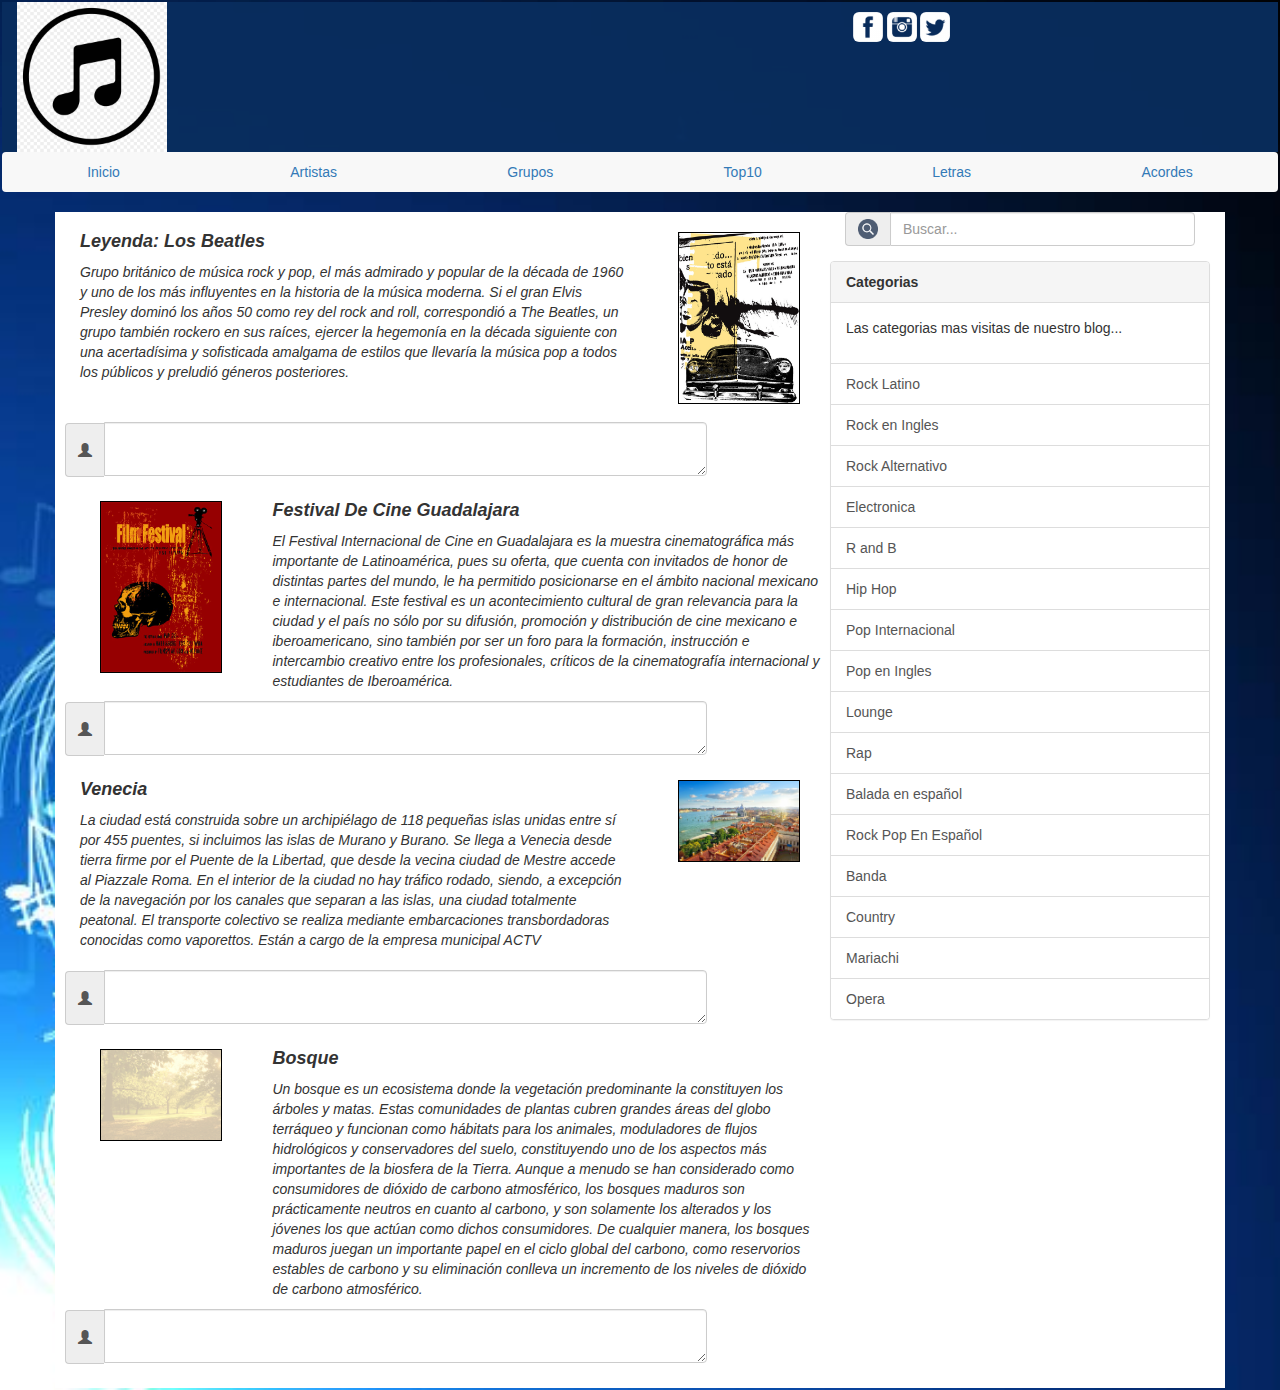
<file: Boorstrap/index.html>
<!DOCTYPE html>
<html>
    <head>
        <meta charset="utf-8">
        <meta name="viewport" content="width=device-width initial-scale=1">
        <meta name="mobile-web-app-capable" content="yes">
        <title>Blogs de Informacion</title>
        <link rel="stylesheet" href="css/bootstrap.min.css">
        <link rel="stylesheet" href="css/estilos.css">
    </head>
    <body class="music-body">
      <header class="encabezado">
        <div class="row">
          <div class="col-lg-12">
            <div class="col-lg-8 col-xs-12">
              <img class="logo-img" src="img/music.jpg" alt="Logotipo">
            </div>
            <div class="col-lg-4 col-xs-12">
              <div class="row">
                <p> </p>
              </div>
              <div class="row">
                <div class="redes-sociales">
                  <img class="img-rounded" src="img/fb.png" alt="Facebook">
                  <img class="img-rounded" src="img/ig.png" alt="Instagram">
                  <img class="img-rounded" src="img/tt.png" alt="Twitter">

                </div>
              </div>
            </div>
          </div>
        </header>
          <nav class="navbar navbar-default">
            <div class="collpase navbar-collpase nav-header" id="navegation">
              <ul class="nav nav-justified text-nav">
                <li role="presentation"><a href="#">Inicio</a></li>
                <li role="presentation"><a href="#">Artistas</a></li>
                <li role="presentation"><a href="#">Grupos</a></li>
                <li role="presentation"><a href="#">Top10</a></li>
                <li role="presentation"><a href="#">Letras</a></li>
                <li role="presentation"><a href="#">Acordes</a></li>
              </ul>
            </div>
          </nav>

        <div class="row">
          <div class="container">
            <div class="blogs col-lg-8 col-xs-12">
              <div class="titulo-blogs">
                <div class="row">
                  <div class="col-lg-9 col-ls-12 blog-titulo">
                    <h5 class="text-capitalize"><strong>Leyenda: los beatles</strong></h5>
                    <p> Grupo británico de música rock y pop, el más admirado y popular de la década de 1960 y uno de los más influyentes en la historia de la música moderna. Si el gran Elvis Presley dominó los años 50 como rey del rock and roll, correspondió a The Beatles, un grupo también rockero en sus raíces, ejercer la hegemonía en la década siguiente con una acertadísima y sofisticada amalgama de estilos que llevaría la música pop a todos los públicos y preludió géneros posteriores.</p>
                  </div>
                  <div class="col-lg-3 col-ls-12 blog-titulo text-center">
                    <img class="blogimg" src="img/movie_2.jpg" alt="Beatles">
                  </div>
                </div>
                <div class="row">
                  <form class="form-group">
                    <div class="input-group  col-lg-10 col-xs-10">
                      <div class="input-group">
                        <span class="glyphicon glyphicon-user input-group-addon"></span>
                        <textarea class="form-control input-element"></textarea>
                      </div>
                    </div>
                  </form>
                </div>

                <div class="row">
                  <div class="col-lg-3 col-ls-12 blog-titulo text-center">
                    <img class="blogimg" src="img/movie_1.jpg" alt="Beatles">
                  </div>
                  <div class="col-lg-9 col-ls-12 blog-titulo">
                    <h5 class="text-capitalize"><strong>Festival de cine Guadalajara</strong></h5>
                    <p>El Festival Internacional de Cine en Guadalajara es la muestra cinematográfica más importante de Latinoamérica, pues su oferta, que cuenta con invitados de honor de distintas partes del mundo, le ha permitido posicionarse en el ámbito nacional mexicano e internacional. Este festival es un acontecimiento cultural de gran relevancia para la ciudad y el país no sólo por su difusión, promoción y distribución de cine mexicano e iberoamericano, sino también por ser un foro para la formación, instrucción e intercambio creativo entre los profesionales, críticos de la cinematografía internacional y estudiantes de Iberoamérica.</p>
                  </div>
                </div>
                <div class="row">
                  <form class="form-group">
                    <div class="input-group  col-lg-10 col-xs-10">
                      <div class="input-group">
                        <span class="glyphicon glyphicon-user input-group-addon"></span>
                        <textarea class="form-control input-element"></textarea>
                      </div>
                    </div>
                  </form>
                </div>

                <div class="row">
                  <div class="col-lg-9 col-ls-12 blog-titulo">
                    <h5 class="text-capitalize"><strong>Venecia</strong></h5>
                    <p> La ciudad está construida sobre un archipiélago de 118 pequeñas islas unidas entre sí por 455 puentes, si incluimos las islas de Murano y Burano. Se llega a Venecia desde tierra firme por el Puente de la Libertad, que desde la vecina ciudad de Mestre accede al Piazzale Roma. En el interior de la ciudad no hay tráfico rodado, siendo, a excepción de la navegación por los canales que separan a las islas, una ciudad totalmente peatonal. El transporte colectivo se realiza mediante embarcaciones transbordadoras conocidas como vaporettos. Están a cargo de la empresa municipal ACTV</p>
                  </div>
                  <div class="col-lg-3 col-ls-12 blog-titulo text-center">
                    <img class="blogimg" src="img/venecia.jpg" alt="Beatles">
                  </div>
                </div>
                <div class="row">
                  <form class="form-group">
                    <div class="input-group  col-lg-10 col-xs-10">
                      <div class="input-group">
                        <span class="glyphicon glyphicon-user input-group-addon"></span>
                        <textarea class="form-control input-element" id="comentario" for="comentario"></textarea>
                      </div>
                    </div>
                  </form>
                </div>

                <div class="row">
                  <div class="col-lg-3 col-ls-12 blog-titulo text-center">
                    <img class="blogimg" src="img/imagen3.jpg" alt="Beatles">
                  </div>
                  <div class="col-lg-9 col-ls-12 blog-titulo">
                    <h5 class="text-capitalize"><strong>Bosque</strong></h5>
                    <p> Un bosque es un ecosistema donde la vegetación predominante la constituyen los árboles y matas. Estas comunidades de plantas cubren grandes áreas del globo terráqueo y funcionan como hábitats para los animales, moduladores de flujos hidrológicos y conservadores del suelo, constituyendo uno de los aspectos más importantes de la biosfera de la Tierra. Aunque a menudo se han considerado como consumidores de dióxido de carbono atmosférico, los bosques maduros son prácticamente neutros en cuanto al carbono, y son solamente los alterados y los jóvenes los que actúan como dichos consumidores. De cualquier manera, los bosques maduros juegan un importante papel en el ciclo global del carbono, como reservorios estables de carbono y su eliminación conlleva un incremento de los niveles de dióxido de carbono atmosférico.</p>
                  </div>
                </div>
                <div class="row">
                  <form class="form-group">
                    <div class="input-group  col-lg-10 col-xs-10">
                      <div class="input-group">
                        <span class="glyphicon glyphicon-user input-group-addon"></span>
                        <textarea class="form-control input-element" id="comentario" for="comentario"></textarea>
                      </div>
                    </div>
                  </form>
                </div>

              </div>
            </div>

            <div class="buscar col-lg-4 hidden-xs">
              <div class="row">
                <div class="col-lg-12 col-xs-12">
                  <form class="form-group" role="form">
                    <div class="input-group">
                      <span class="input-group-addon"><img class="imgicono2" src="img/find.png" alt="Buscar"></span>
                      <input class="form-control input-element" input="text" id="buscar" for="buscar" placeholder="Buscar...">
                    </div>
                  </form>
                </div>
              </div>
              <div class="row">
                <div class="panel panel-default">
                  <div class="panel-heading"><strong>Categorias</strong></div>
                  <div class="panel-body">
                    <p>Las categorias mas visitas de nuestro blog...</p>
                  </div>
                  <div class="list-group">
                    <a href="#" class="list-group-item">Rock Latino</a>
                    <a href="#" class="list-group-item">Rock en Ingles</a>
                    <a href="#" class="list-group-item">Rock Alternativo</a>
                    <a href="#" class="list-group-item">Electronica</a>
                    <a href="#" class="list-group-item">R and B</a>
                    <a href="#" class="list-group-item">Hip Hop</a>
                    <a href="#" class="list-group-item">Pop Internacional</a>
                    <a href="#" class="list-group-item">Pop en Ingles</a>
                    <a href="#" class="list-group-item">Lounge</a>
                    <a href="#" class="list-group-item">Rap</a>
                    <a href="#" class="list-group-item">Balada en español</a>
                    <a href="#" class="list-group-item">Rock Pop En Español</a>
                    <a href="#" class="list-group-item">Banda</a>
                    <a href="#" class="list-group-item">Country</a>
                    <a href="#" class="list-group-item">Mariachi</a>
                    <a href="#" class="list-group-item">Opera</a>
                  </div>
                </div>
              </div>
            </div>
          </div>
      </div>
    </body>
</html>
</file>
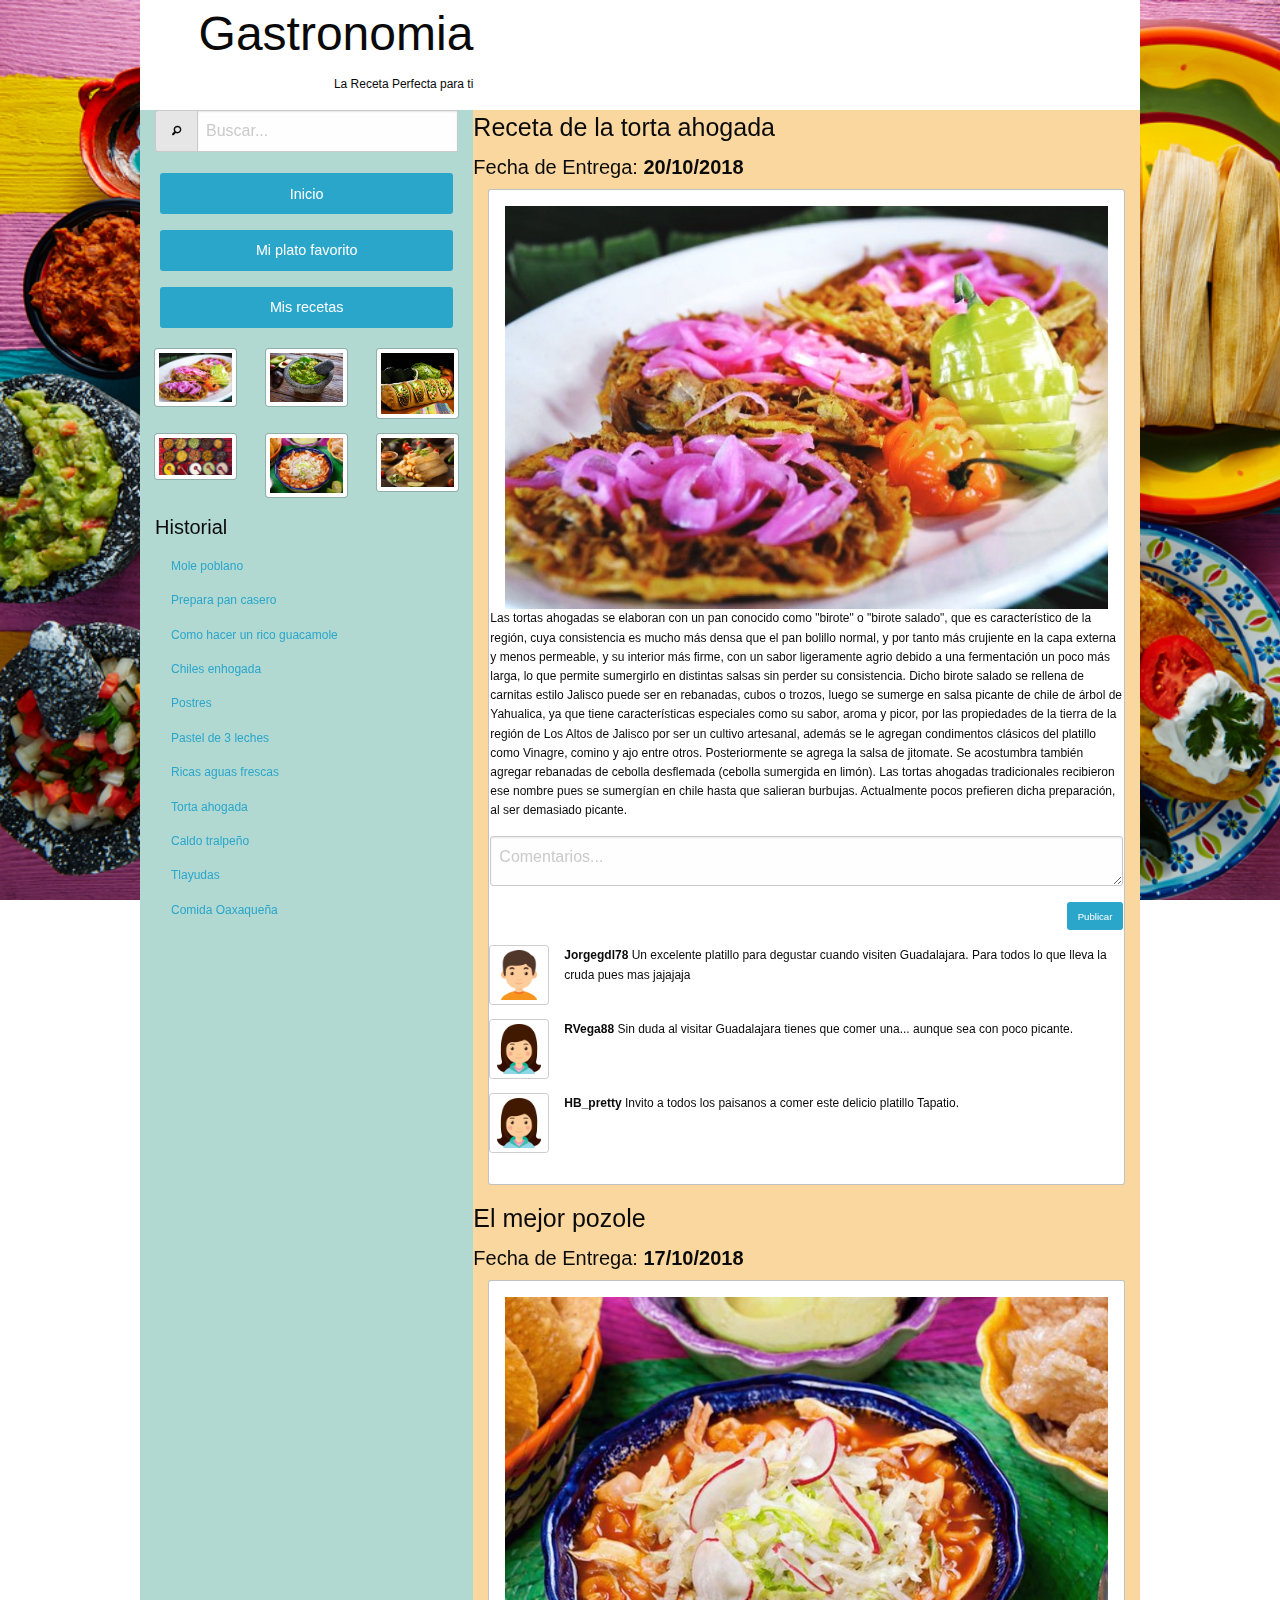
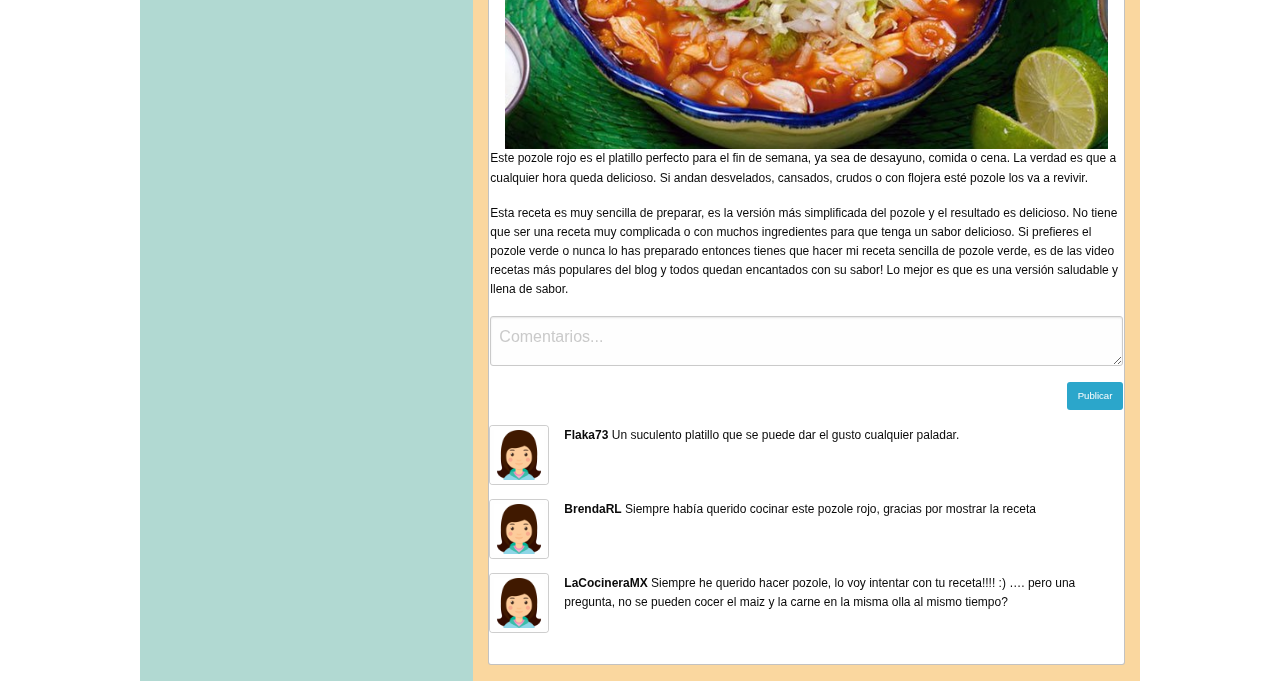
<file: Foundation/index.html>
<!doctype html>
<html class="no-js" lang="en" dir="ltr">
  <head>
    <meta charset="utf-8">
    <meta http-equiv="x-ua-compatible" content="ie=edge">
    <meta name="viewport" content="width=device-width, initial-scale=1.0">
    <title>Foundation for Sites</title>
    <link rel="stylesheet" href="css/foundation.css">
    <link rel="stylesheet" href="foundation-icons/foundation-icons.css" media="screen" charset="utf-8">
    <link rel="stylesheet" href="css/app.css">
  </head>
  <body class="backgroundbody">
    <div class="row">
      <div class="container columns">
        <div class="row">
          <div class="small-4 medium-4 colmun text-right hide-for-small-only">
            <h1>Gastronomia</h1>
            <p>La Receta Perfecta para ti<p>
          </div>
          <div class="small-7 medium-7 columns hide-for-small-only">
            <p></p>
          </div>
        </div>

      <div class="row">
        <div class="large-4 medium-4 small-4 column hide-for-small-only colorfon">
          <div class="row column">
              <form>
                <div class="input-group">
                  <span class="input-group-label"><i class="step fi-magnifying-glass"></i></span>
                  <input class="input-group-field" type="text" id="buscar" for="buscar" placeholder="Buscar...">
                </div>
                <div class="colnav">
                  <div class="stacked-for-small">
                    <a href="#" class="button expanded">Inicio</a>
                    <a href="#" class="button expanded">Mi plato favorito</a>
                    <a href="#" class="button expanded">Mis recetas</a>
                  </div>
                </div>
              </form>
          </div>
          <div class="row">
            <div class="column larg-4"><img class="imgfav thumbnail" src="img/imagen1.jpg" alt="Favorita1"> </div>
            <div class="column larg-4"><img class="imgfav thumbnail" src="img/imagen2.jpg" alt="Favorita2"></div>
            <div class="column larg-4"><img class="imgfav thumbnail" src="img/imagen3.jpg" alt="Favorita3"></div>
          </div>
          <div class="row">
            <div class="column larg-4"><img class="imgfav thumbnail" src="img/imagen4.jpg" alt="Favorita4"></div>
            <div class="column larg-4"><img class="imgfav thumbnail" src="img/imagen5.jpg" alt="Favorita5"></div>
            <div class="column larg-4"><img class="imgfav thumbnail" src="img/imagen6.jpg" alt="Favorita6"></div>

          </div>
          <div class="row">
            <div class="large-12 column">
              <h5><string>Historial</strong></h5>
            </div>
            <div class="large-12 column">
              <ul class="vertical menu">
                <li><a href="#">Mole poblano</a><li>
                <li><a href="#">Prepara pan casero</a><li>
                <li><a href="#">Como hacer un rico guacamole</a><li>
                <li><a href="#">Chiles enhogada</a><li>
                <li><a href="#">Postres</a><li>
                <li><a href="#">Pastel de 3 leches</a><li>
                <li><a href="#">Ricas aguas frescas</a><li>
                <li><a href="#">Torta ahogada</a><li>
                <li><a href="#">Caldo tralpeño</a><li>
                <li><a href="#">Tlayudas</a><li>
                <li><a href="#">Comida Oaxaqueña</a><li>
              </ul>
            </div>
          </div>
        </div>

        <div class="large-8 medium-8 small-12 column colorfon2">
          <div class="row">
            <h4>Receta de la torta ahogada</h4>
          </div>
          <div class="row">
            <h5>Fecha de Entrega: <strong>20/10/2018</strong></h5>
          </div>
          <div class="callout text-justified">
            <img src="img/imagen1.jpg" alt="Comentario">
            <div class="row">
              <p> Las tortas ahogadas se elaboran con un pan conocido como "birote" o "birote salado", que es característico de la región, cuya consistencia es mucho más densa que el pan bolillo normal, y por tanto más crujiente en la capa externa y menos permeable, y su interior más firme, con un sabor ligeramente agrio debido a una fermentación un poco más larga, lo que permite sumergirlo en distintas salsas sin perder su consistencia. Dicho birote salado se rellena de carnitas estilo Jalisco puede ser en rebanadas, cubos o trozos, luego se sumerge en salsa picante de chile de árbol de Yahualica, ya que tiene características especiales como su sabor, aroma y picor, por las propiedades de la tierra de la región de Los Altos de Jalisco por ser un cultivo artesanal, además se le agregan condimentos clásicos del platillo como Vinagre, comino y ajo entre otros. Posteriormente se agrega la salsa de jitomate. Se acostumbra también agregar rebanadas de cebolla desflemada (cebolla sumergida en limón). Las tortas ahogadas tradicionales recibieron ese nombre pues se sumergían en chile hasta que salieran burbujas. Actualmente pocos prefieren dicha preparación, al ser demasiado picante. </p>
            </div>
            <div class="row">
              <div class="large-12 small-12 medium-12 cell">
                <form>
                  <textarea placeholder="Comentarios..." id="comentario" for="comentario"></textarea>
                </form>
              </div>
              <div class="large-12 small-12 medium-12 cell">
                <form>
                  <button class="button float-right tiny" type="button" id="enviar" for="enviar">Publicar</button>
                </form>
              </div>
              <div class="large-12 small-12 medium-12 cell">
                <div class="media-object">
                  <div class="media-object-section">
                    <div class="thumbnail">
                      <img class="imgcoment" src="img/hombre.png">
                    </div>
                  </div>
                  <div class="media-object-section">
                    <p><strong>Jorgegdl78</strong> Un excelente platillo para degustar cuando visiten Guadalajara. Para todos lo que lleva la cruda pues mas jajajaja<p>
                  </div>
                </div>
                  <div class="media-object">
                    <div class="media-object-section">
                      <div class="thumbnail">
                        <img class="imgcoment" src="img/mujer.png">
                      </div>
                    </div>
                    <div class="media-object-section">
                      <p><strong>RVega88</strong> Sin duda al visitar Guadalajara tienes que comer una... aunque sea con poco picante.<p>
                    </div>
                  </div>
                  <div class="media-object">
                    <div class="media-object-section">
                      <div class="thumbnail">
                        <img class="imgcoment" src="img/mujer.png">
                      </div>
                    </div>
                    <div class="media-object-section">
                      <p><strong>HB_pretty</strong> Invito a todos los paisanos a comer este delicio platillo Tapatio.<p>
                    </div>
                  </div>
                </div>
          </div>
        </div>
        <div class="row">
          <h4>El mejor pozole</h4>
        </div>
        <div class="row">
          <h5>Fecha de Entrega: <strong>17/10/2018</strong></h5>
        </div>
        <div class="callout text-justified">
          <img src="img/imagen5.jpg" alt="Comentario">
          <div class="row">
            <p> Este pozole rojo es el platillo perfecto para el fin de semana, ya sea de desayuno, comida o cena. La verdad es que a cualquier hora queda delicioso.  Si andan desvelados, cansados, crudos o con flojera esté pozole los va a revivir.</p>
            <p>Esta receta es muy sencilla de preparar, es la versión más simplificada del pozole y el resultado es delicioso. No tiene que ser una receta muy complicada o con muchos ingredientes para que tenga un sabor delicioso. Si prefieres el pozole verde o nunca lo has preparado entonces tienes que hacer mi receta sencilla de pozole verde, es de las video recetas más populares del blog y todos quedan encantados con su sabor! Lo mejor es que es una versión saludable y llena de sabor.</p>
          </div>
          <div class="row">
            <div class="large-12 small-12 medium-12 cell">
              <form>
                <textarea placeholder="Comentarios..." id="comentario" for="comentario"></textarea>
              </form>
            </div>
            <div class="large-12 small-12 medium-12 cell">
              <form>
                <button class="button float-right tiny" type="button" id="enviar" for="enviar">Publicar</button>
              </form>
            </div>
            <div class="large-12 small-12 medium-12 cell">
              <div class="media-object">
                <div class="media-object-section">
                  <div class="thumbnail">
                    <img class="imgcoment" src="img/mujer.png">
                  </div>
                </div>
                <div class="media-object-section">
                  <p><strong>Flaka73</strong> Un suculento platillo que se puede dar el gusto cualquier paladar.<p>
                </div>
              </div>
                <div class="media-object">
                  <div class="media-object-section">
                    <div class="thumbnail">
                      <img class="imgcoment" src="img/mujer.png">
                    </div>
                  </div>
                  <div class="media-object-section">
                    <p><strong>BrendaRL</strong> Siempre había querido cocinar este pozole rojo, gracias por mostrar la receta<p>
                  </div>
                </div>
                <div class="media-object">
                  <div class="media-object-section">
                    <div class="thumbnail">
                      <img class="imgcoment" src="img/mujer.png">
                    </div>
                  </div>
                  <div class="media-object-section">
                    <p><strong>LaCocineraMX</strong> Siempre he querido hacer pozole, lo voy intentar con tu receta!!!! :) …. pero una pregunta, no se pueden cocer el maiz y la carne en la misma olla al mismo tiempo?<p>
                  </div>
                </div>
              </div>
        </div>
      </div>

      </div>


      </div>
    </div>
    <script src="js/vendor/jquery.js"></script>
    <script src="js/vendor/what-input.js"></script>
    <script src="js/vendor/foundation.js"></script>
    <script src="js/app.js"></script>
  </body>
</html>
</file>
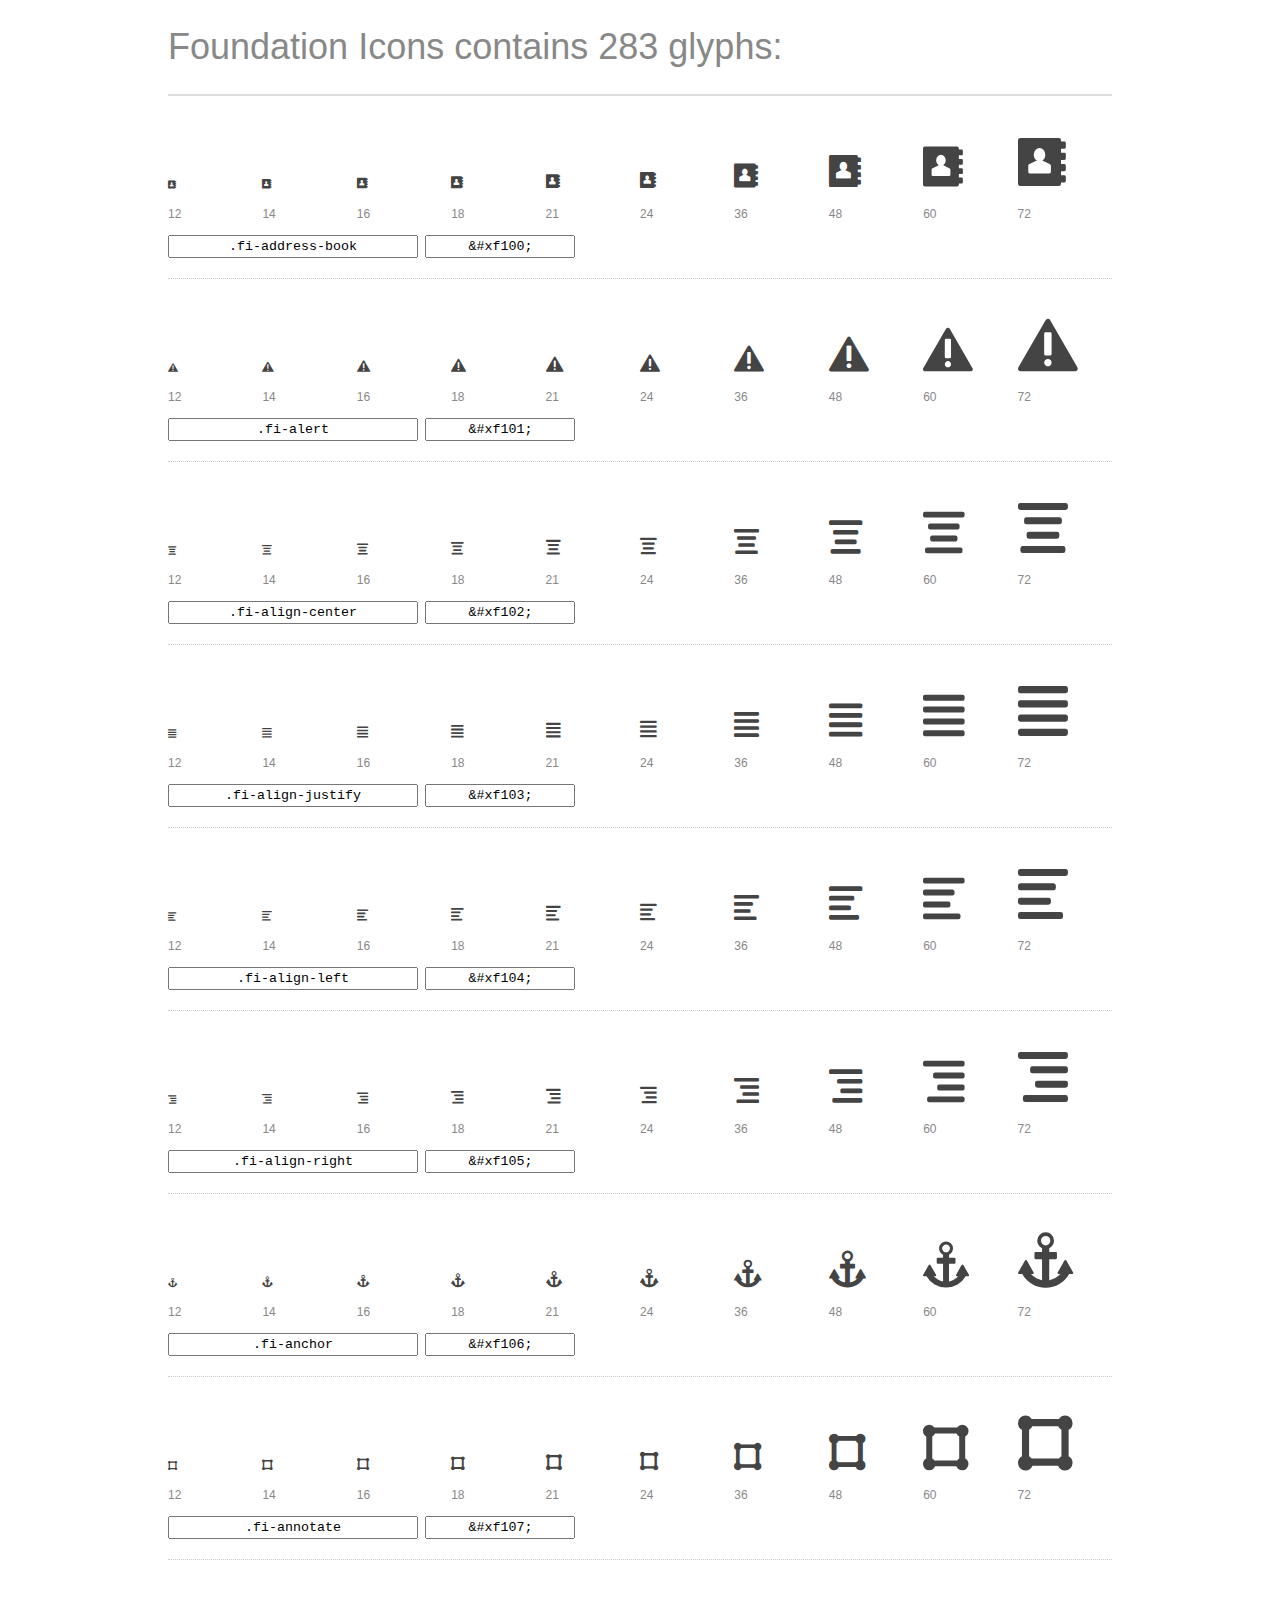
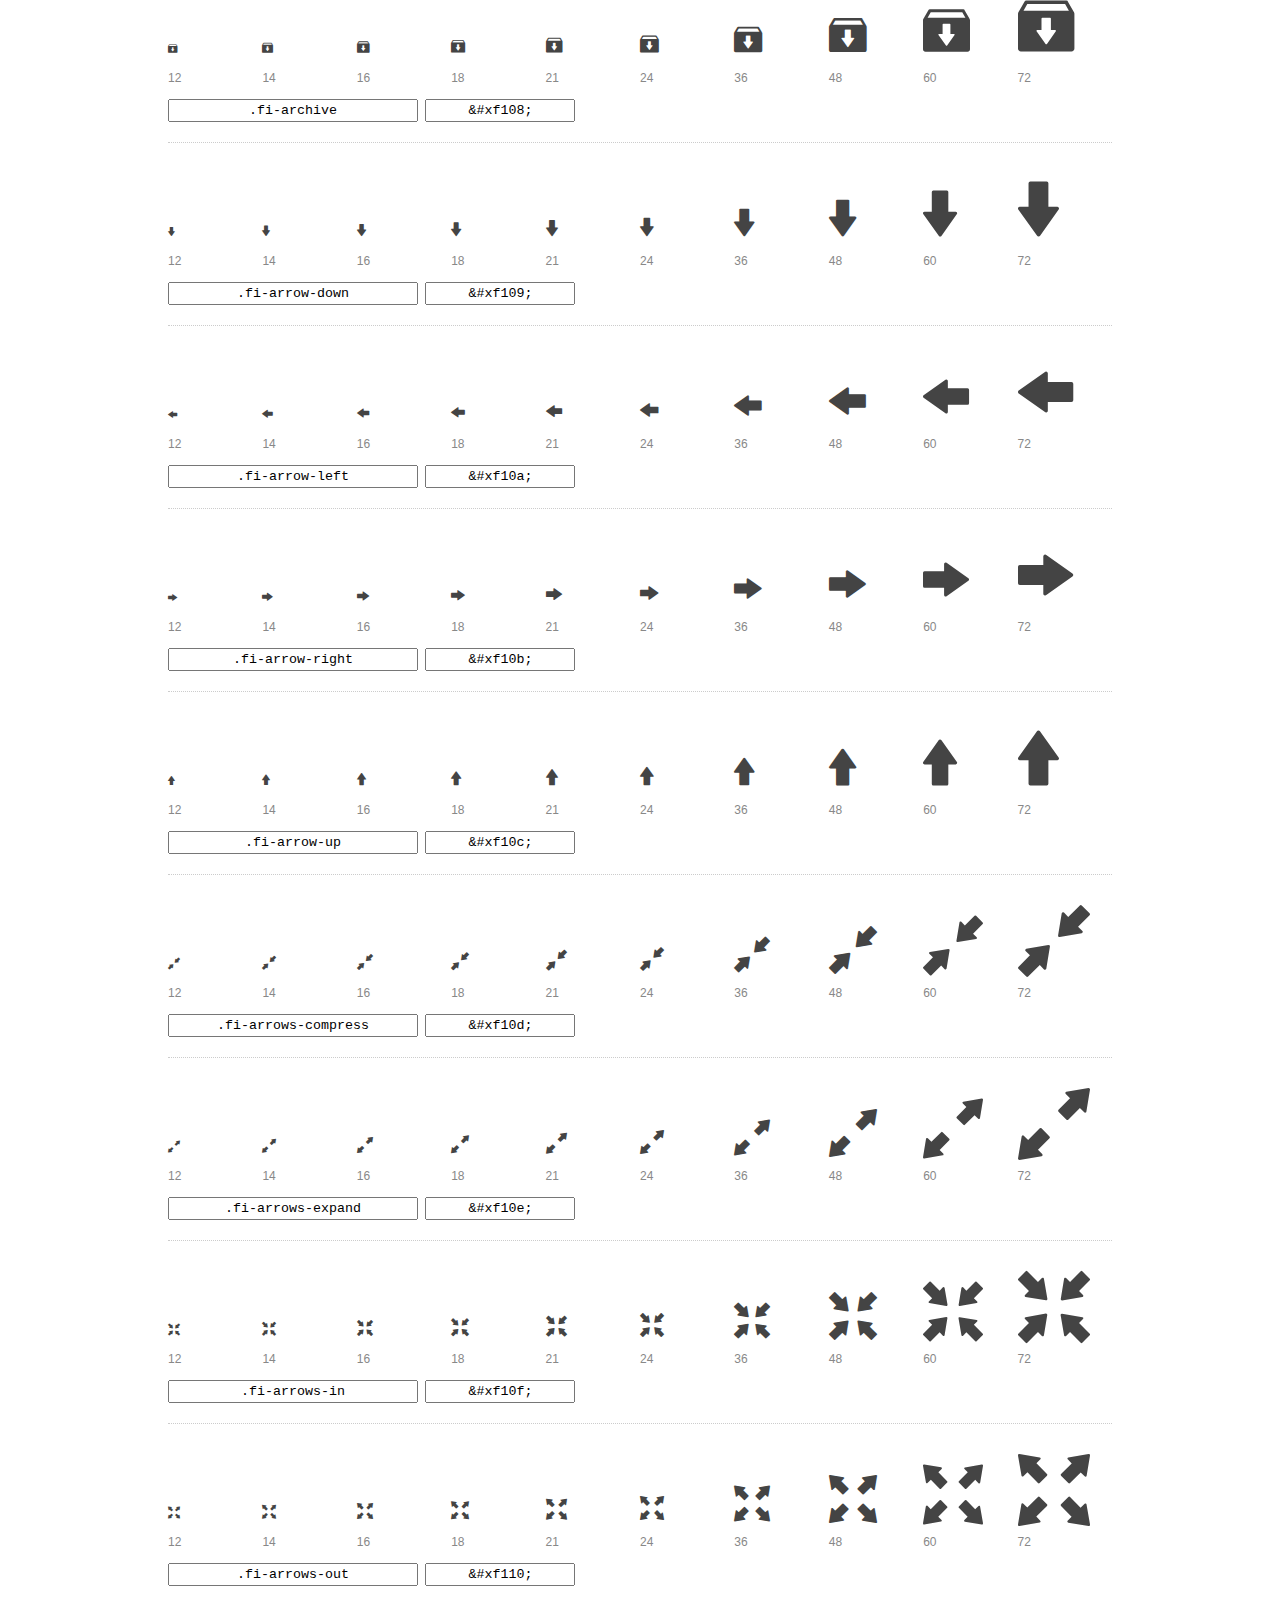
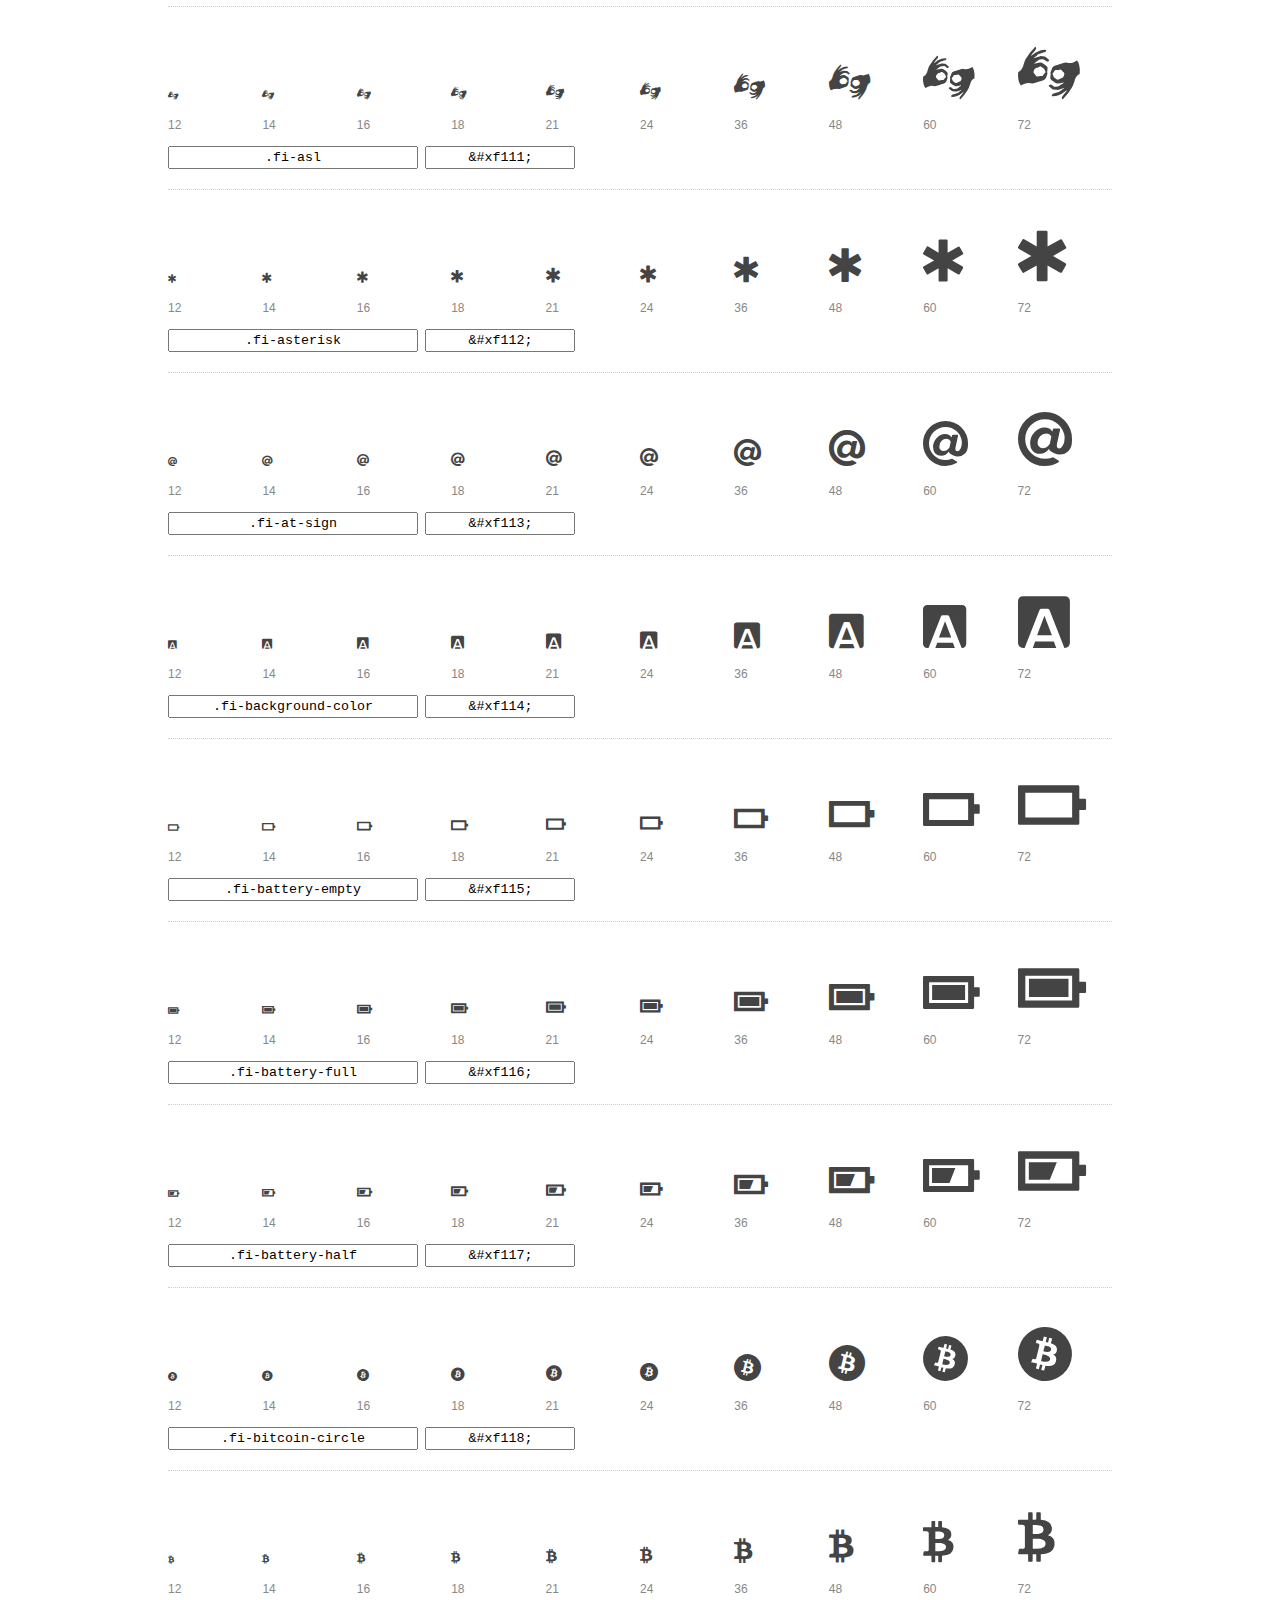
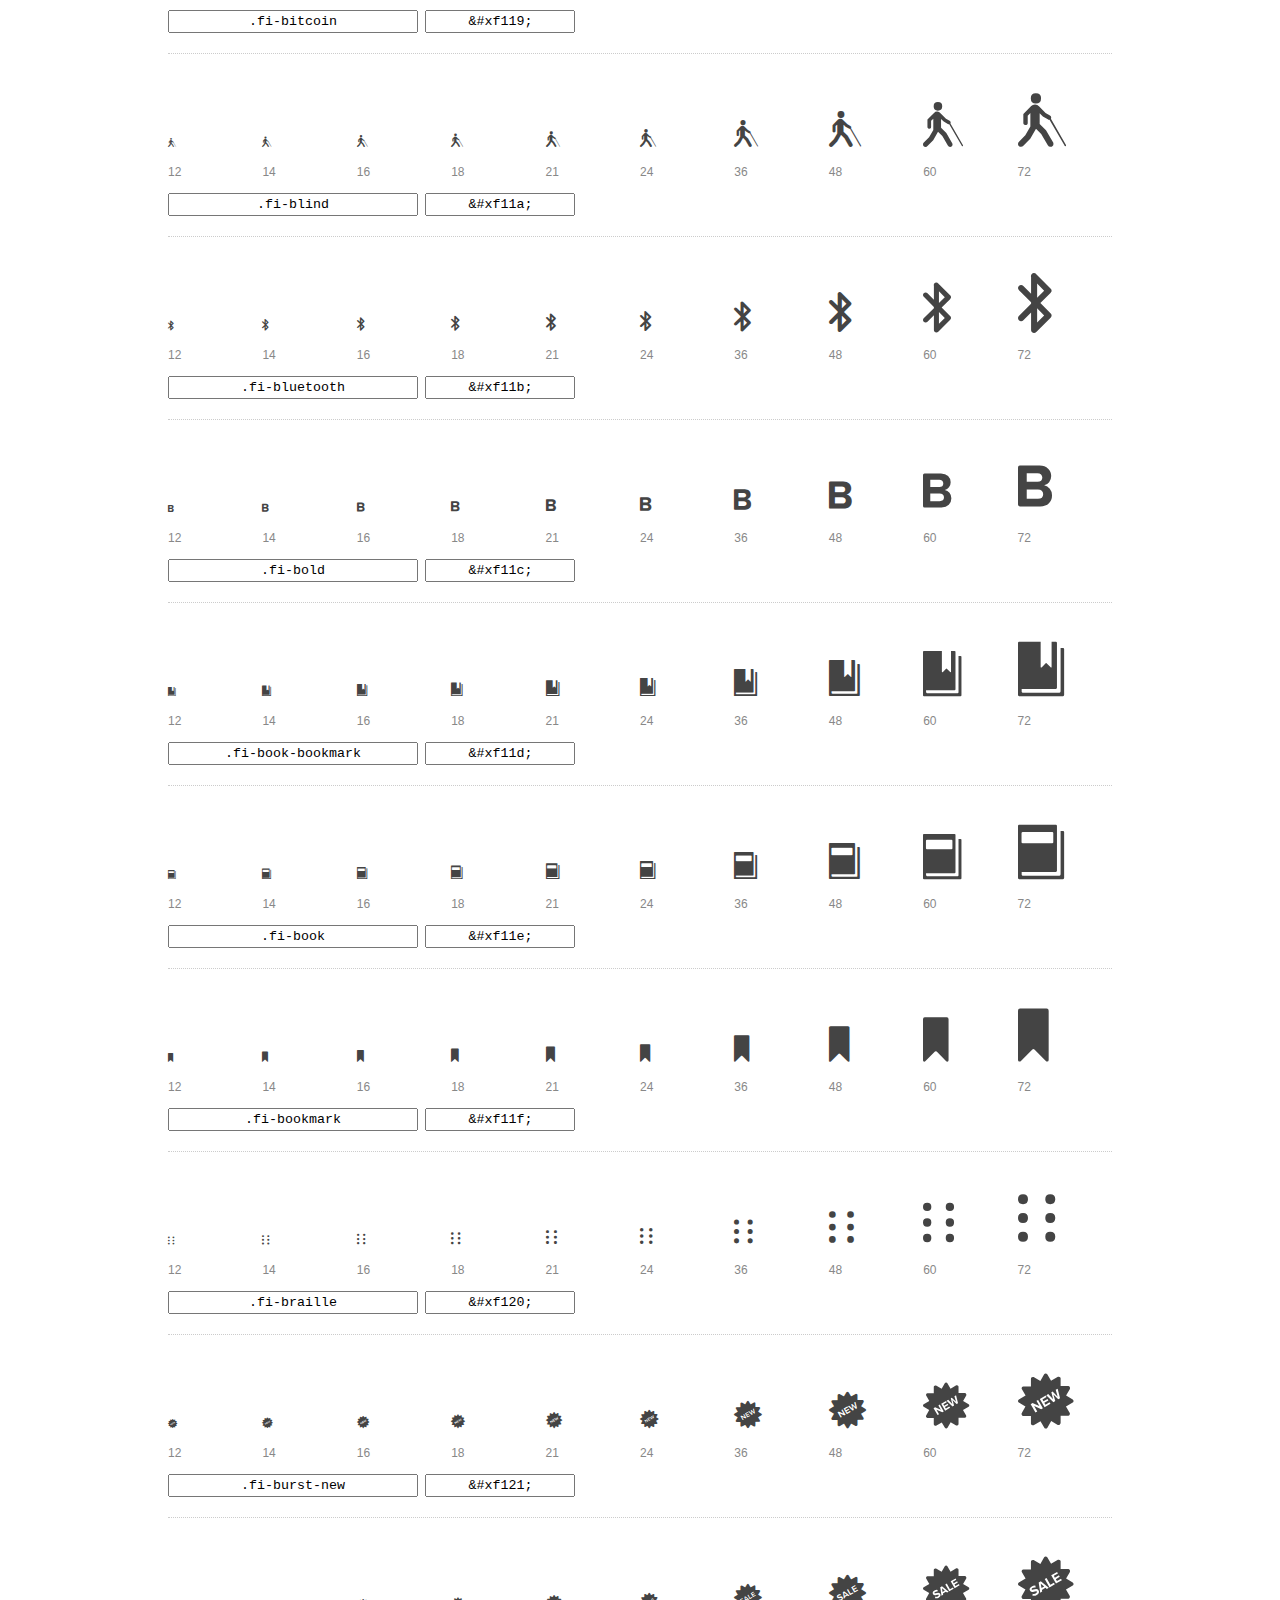
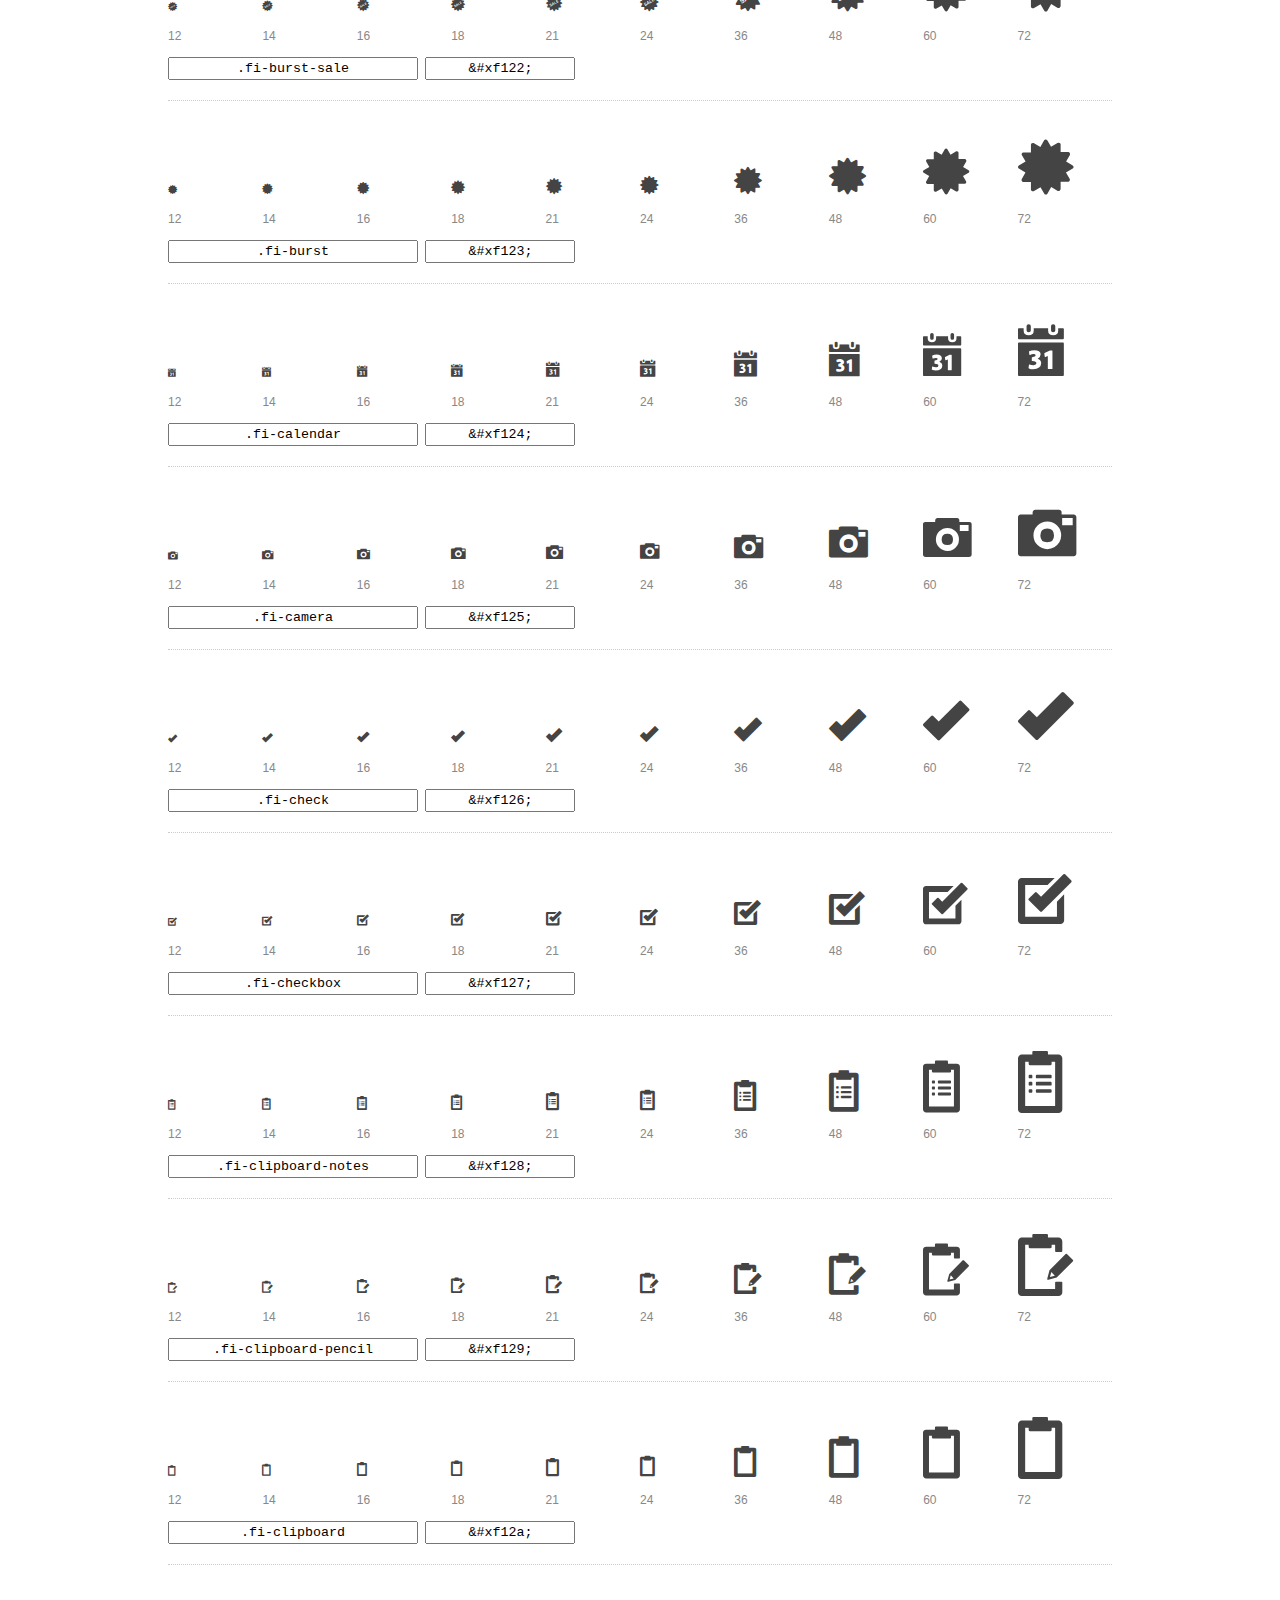
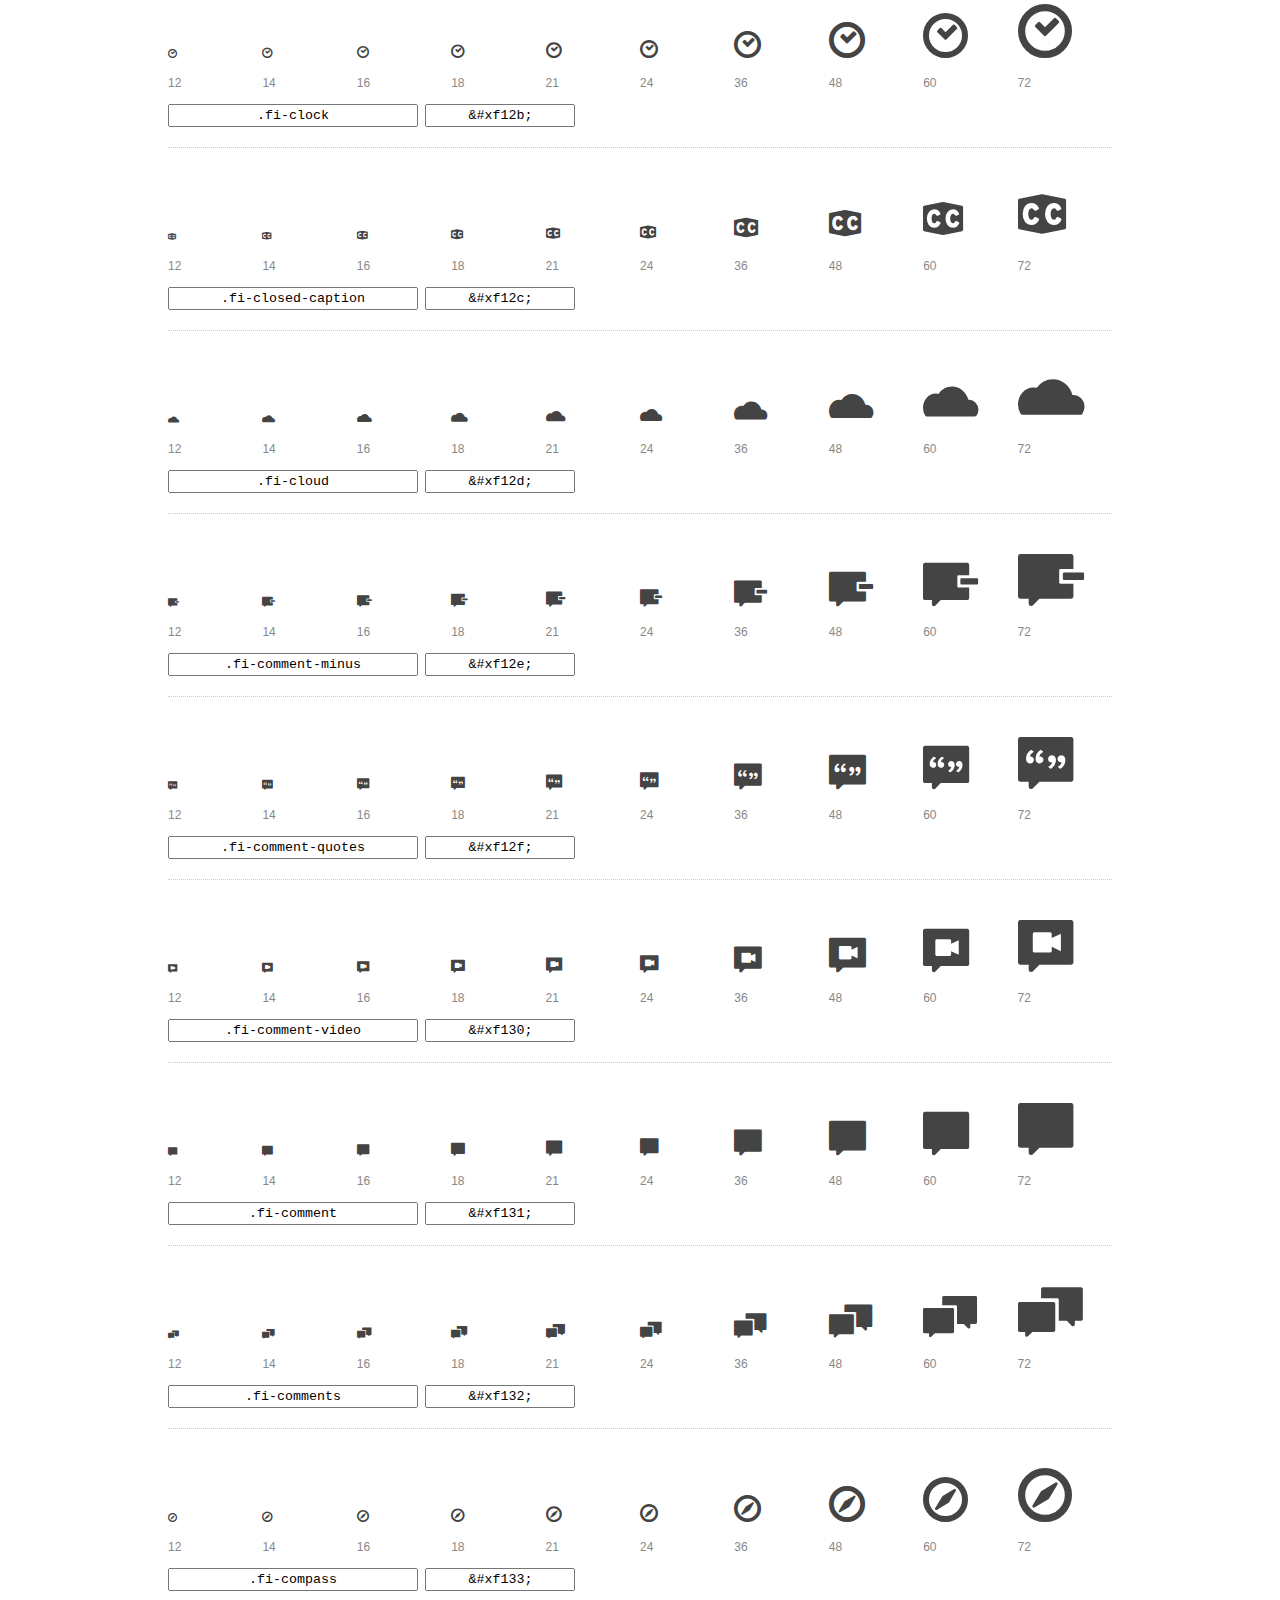
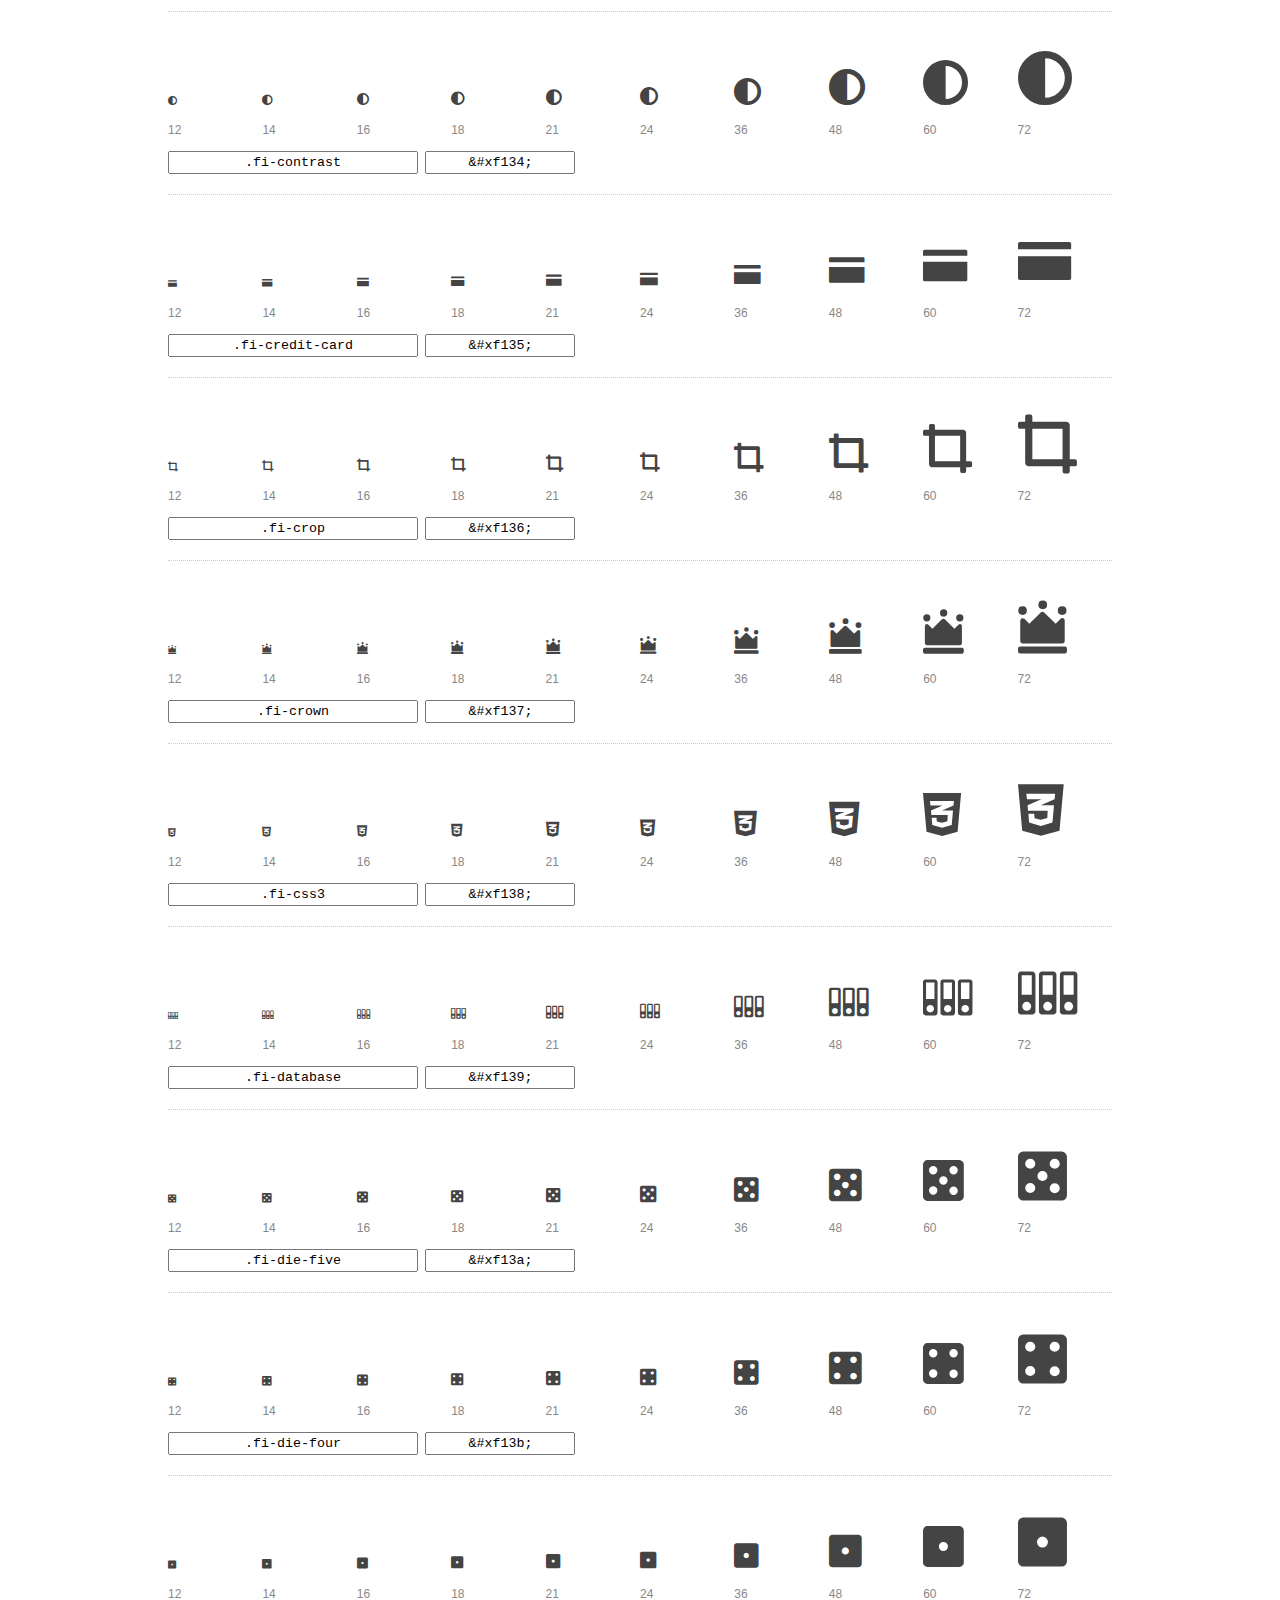
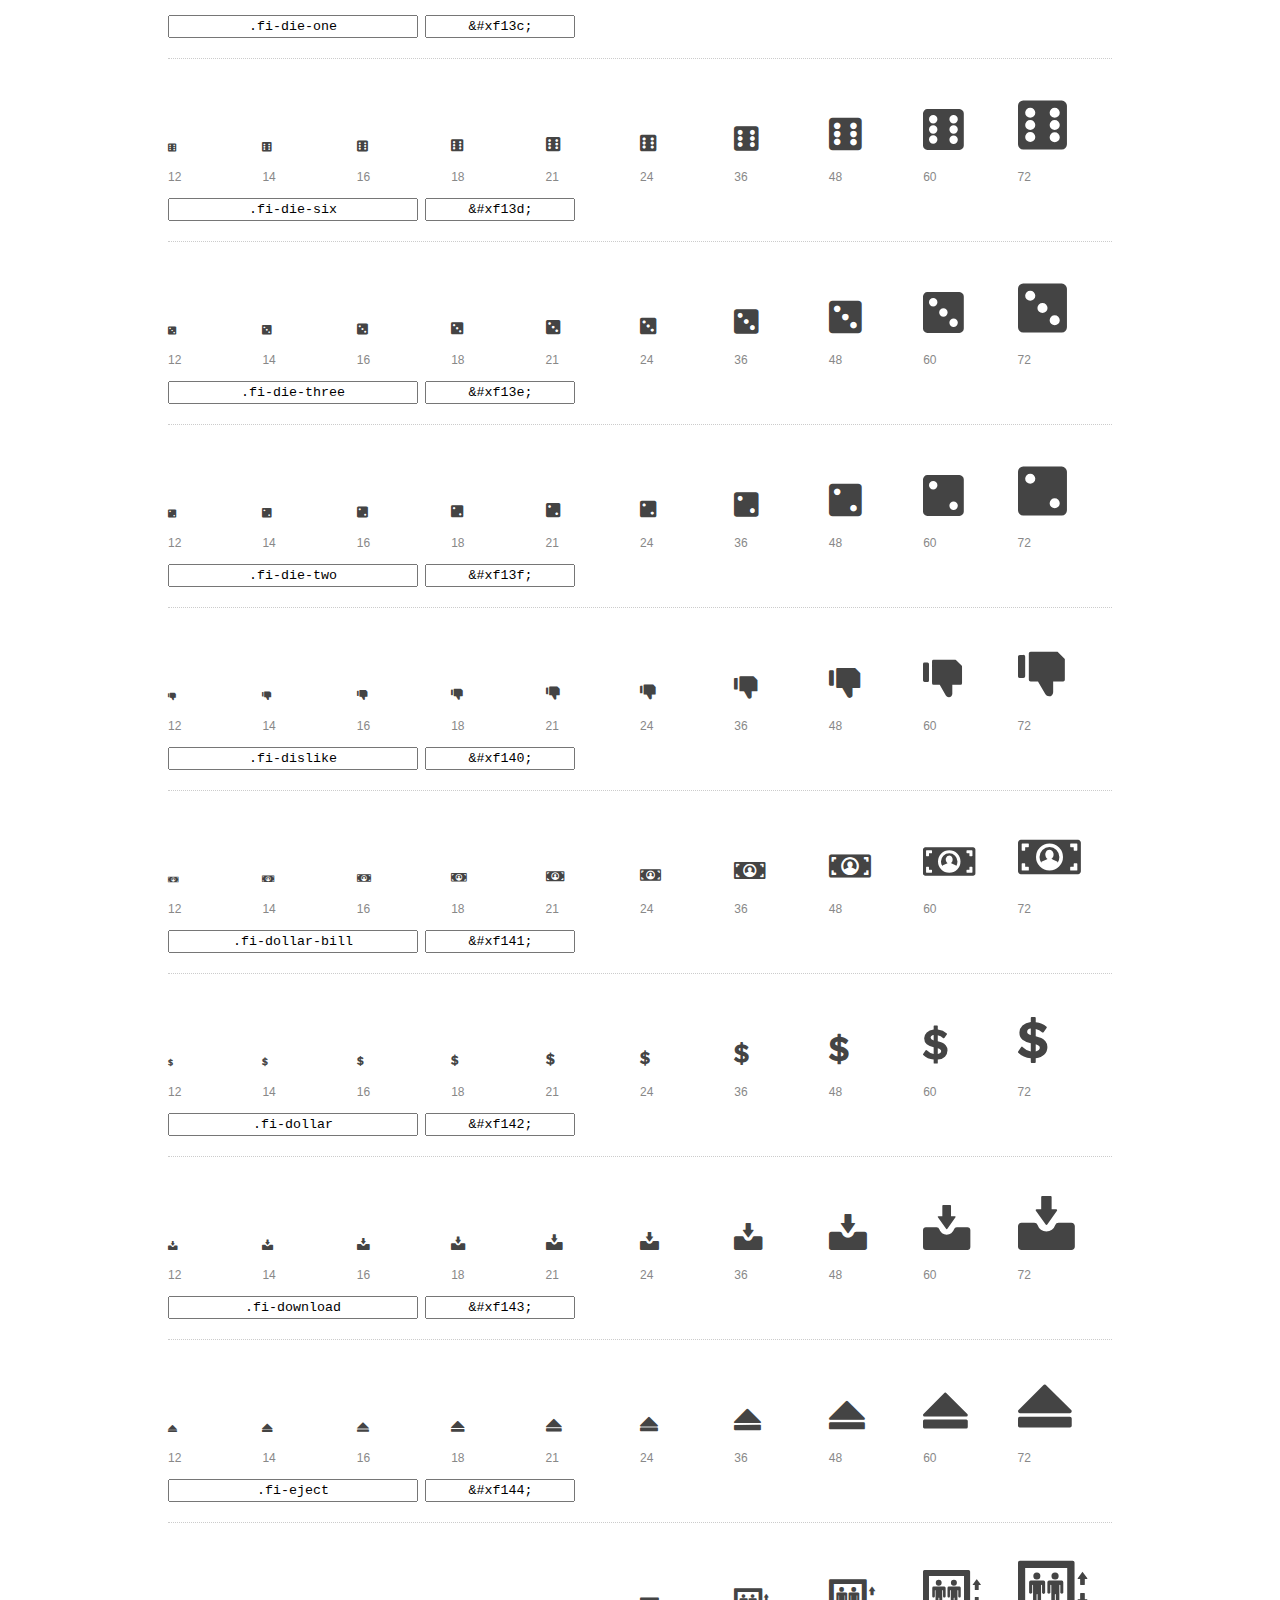
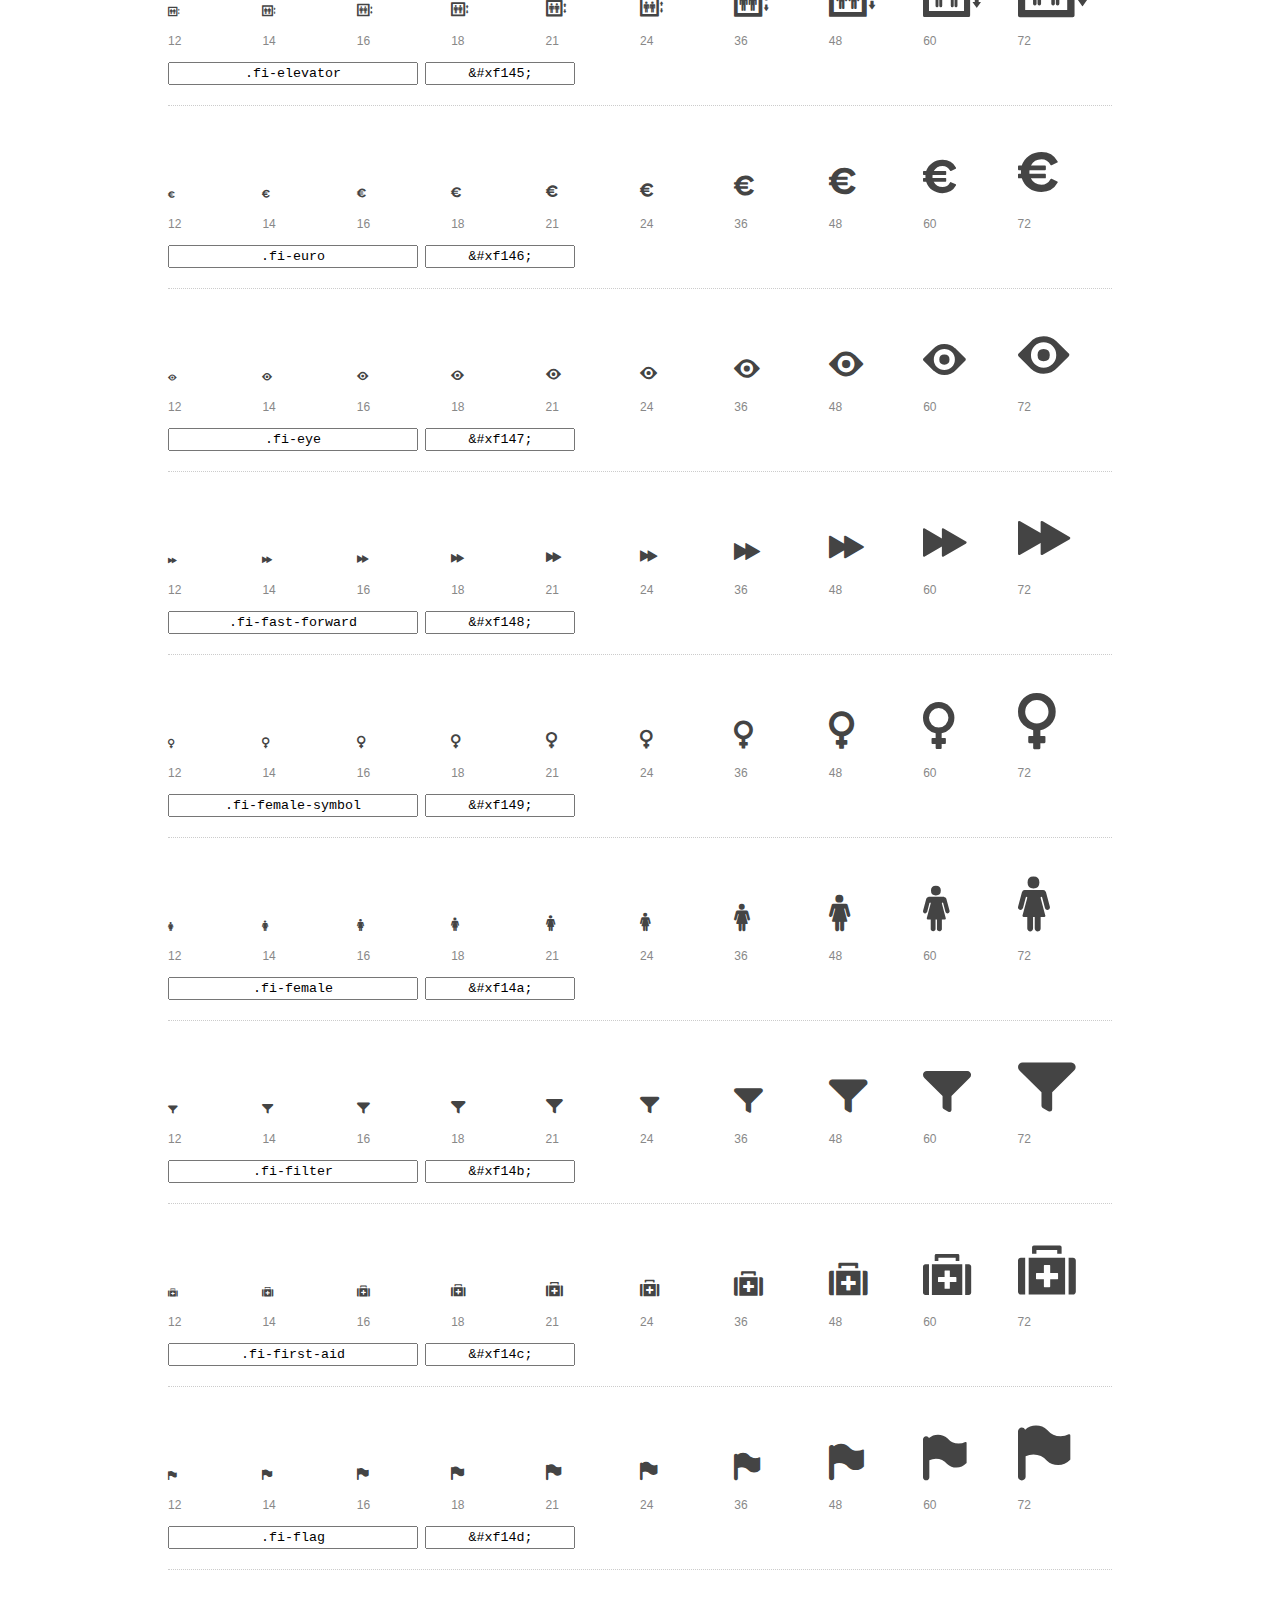
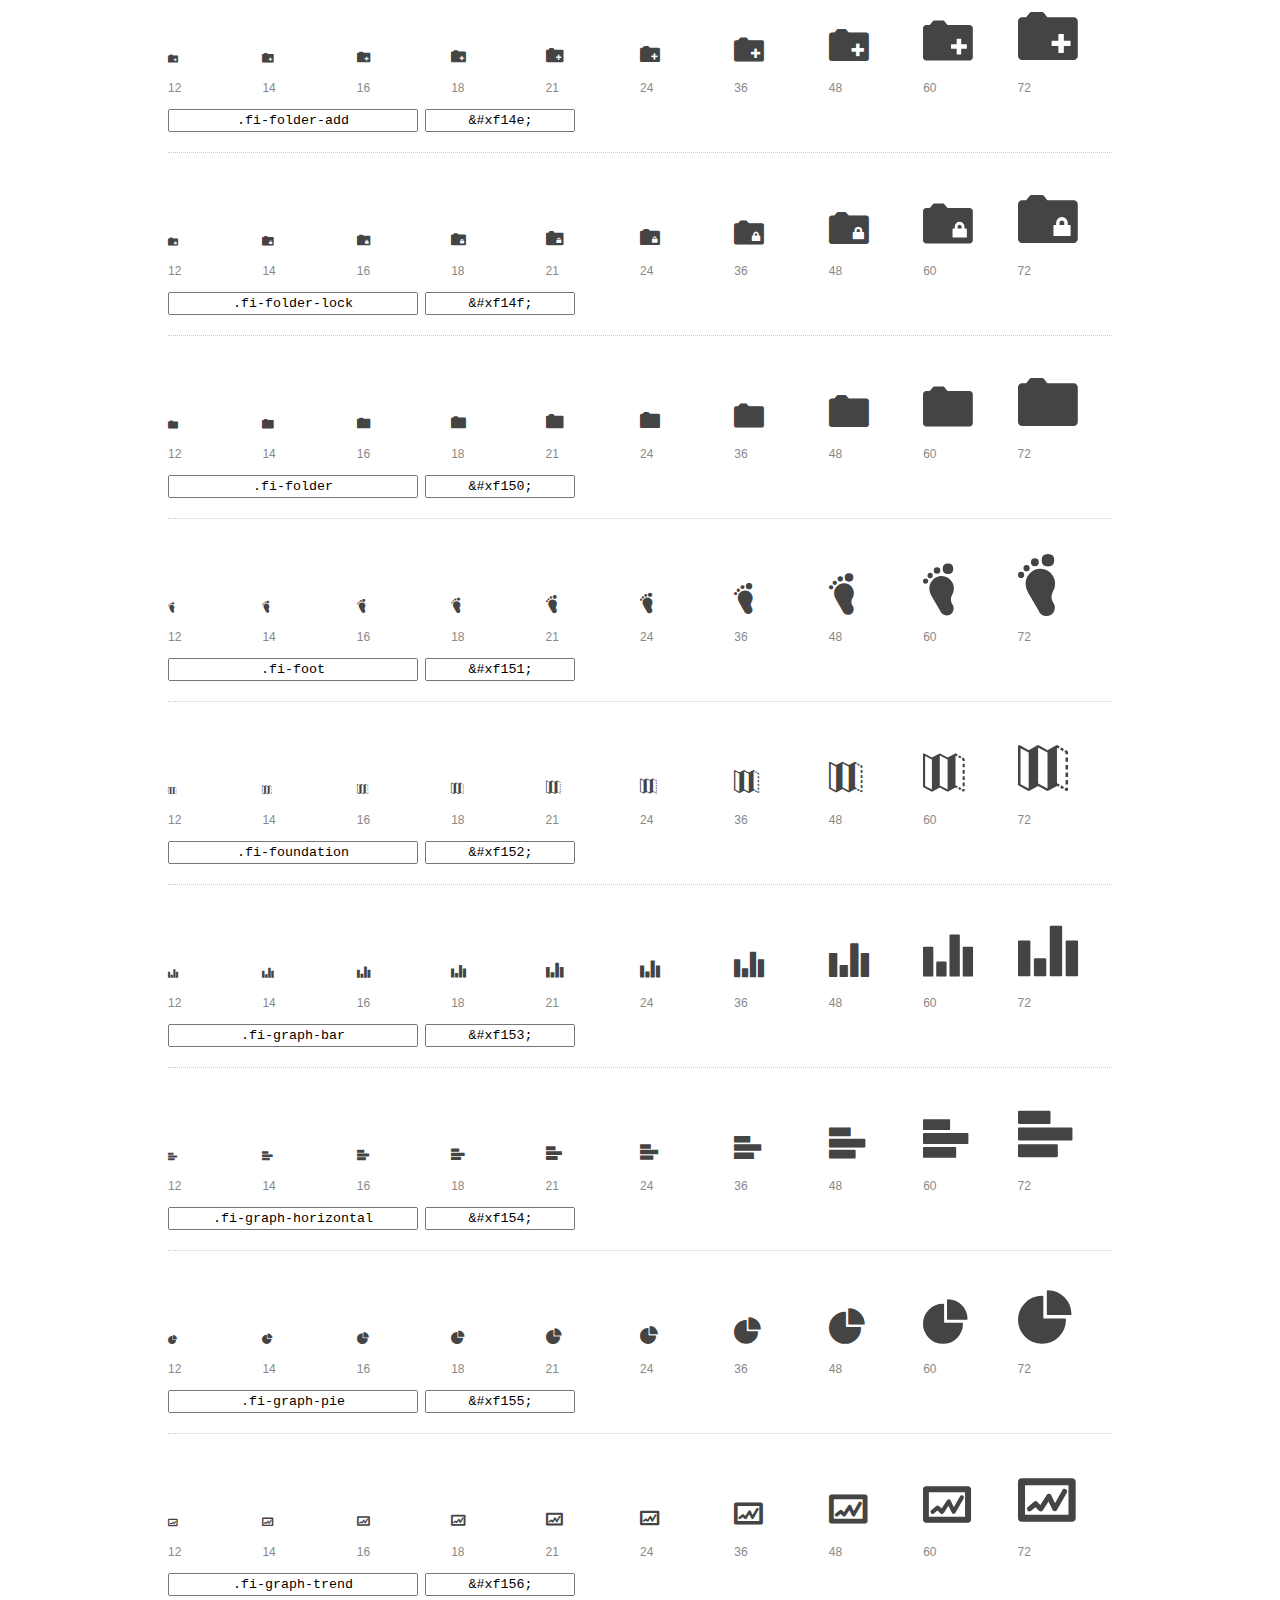
<file: Foundation/foundation-icons/preview.html>
<!DOCTYPE html>
<html>
  <head>
    <title>Foundation Icons glyphs preview</title>
    <link rel="stylesheet" href="foundation-icons.css" />

    <style>
      * {
        -moz-box-sizing: border-box;
        -webkit-box-sizing: border-box;
        box-sizing: border-box;
        margin: 0;
        padding: 0;
      }

      body {
        background: #fff;
        color: #444;
        font: 16px/1.5 "Helvetica Neue", Helvetica, Arial, sans-serif;
      }

      a, 
      a:visited {
        color: #888;
        text-decoration: underline;
      }
      a:hover, 
      a:focus { color: #000; }

      h1 {
        border-bottom: 2px solid #ddd;
        color: #888;
        font-size: 36px;
        font-weight: 300;
        margin-bottom: 20px;
        padding: 20px 0;
      }

      .container {
        margin: 0 auto;
        min-width: 880px;
        padding: 0 40px;
        width: 80%;
      }

      .glyph {
        border-bottom: 1px dotted #ccc;
        padding: 10px 0 20px;
        margin-bottom: 20px;
      }

      .preview-glyphs { vertical-align: bottom; } 

      .preview-scale { 
        color: #888;
        font-size: 12px; 
        margin-top: 5px;
      }

      .step {
        display: inline-block;
        line-height: 1;
        width: 10%;
      }

      
      .size-12 { font-size: 12px; }
      
      .size-14 { font-size: 14px; }
      
      .size-16 { font-size: 16px; }
      
      .size-18 { font-size: 18px; }
      
      .size-21 { font-size: 21px; }
      
      .size-24 { font-size: 24px; }
      
      .size-36 { font-size: 36px; }
      
      .size-48 { font-size: 48px; }
      
      .size-60 { font-size: 60px; }
      
      .size-72 { font-size: 72px; }
      

      .usage { margin-top: 10px; }

      .usage input {
        font-family: monospace;
        margin-right: 3px;
        padding: 2px 5px;
        text-align: center;
      }

      .usage .point { width: 150px; }

      .usage .class { width: 250px; }

      .footer {
        color: #888;
        font-size: 12px;
        padding: 20px 0;
      }
    </style>

    <!--[if lte IE 8]><script src="http://html5shiv.googlecode.com/svn/trunk/html5.js"></script><![endif]-->
  </head>

  <body>
    <div class="container">
      <h1>Foundation Icons contains 283 glyphs:</h1> 

      
      <div class="glyph">
        <div class="preview-glyphs">
          <i class="step fi-address-book size-12"></i><i class="step fi-address-book size-14"></i><i class="step fi-address-book size-16"></i><i class="step fi-address-book size-18"></i><i class="step fi-address-book size-21"></i><i class="step fi-address-book size-24"></i><i class="step fi-address-book size-36"></i><i class="step fi-address-book size-48"></i><i class="step fi-address-book size-60"></i><i class="step fi-address-book size-72"></i>
        </div>
        <div class="preview-scale">
          <span class="step">12</span><span class="step">14</span><span class="step">16</span><span class="step">18</span><span class="step">21</span><span class="step">24</span><span class="step">36</span><span class="step">48</span><span class="step">60</span><span class="step">72</span> 
        </div>
        <div class="usage">
          <input class="class" type="text" readonly="readonly" onClick="this.select();" value=".fi-address-book" />
          <input class="point" type="text" readonly="readonly" onClick="this.select();" value="&amp;#xf100;" />
        </div>
      </div>
      
      <div class="glyph">
        <div class="preview-glyphs">
          <i class="step fi-alert size-12"></i><i class="step fi-alert size-14"></i><i class="step fi-alert size-16"></i><i class="step fi-alert size-18"></i><i class="step fi-alert size-21"></i><i class="step fi-alert size-24"></i><i class="step fi-alert size-36"></i><i class="step fi-alert size-48"></i><i class="step fi-alert size-60"></i><i class="step fi-alert size-72"></i>
        </div>
        <div class="preview-scale">
          <span class="step">12</span><span class="step">14</span><span class="step">16</span><span class="step">18</span><span class="step">21</span><span class="step">24</span><span class="step">36</span><span class="step">48</span><span class="step">60</span><span class="step">72</span> 
        </div>
        <div class="usage">
          <input class="class" type="text" readonly="readonly" onClick="this.select();" value=".fi-alert" />
          <input class="point" type="text" readonly="readonly" onClick="this.select();" value="&amp;#xf101;" />
        </div>
      </div>
      
      <div class="glyph">
        <div class="preview-glyphs">
          <i class="step fi-align-center size-12"></i><i class="step fi-align-center size-14"></i><i class="step fi-align-center size-16"></i><i class="step fi-align-center size-18"></i><i class="step fi-align-center size-21"></i><i class="step fi-align-center size-24"></i><i class="step fi-align-center size-36"></i><i class="step fi-align-center size-48"></i><i class="step fi-align-center size-60"></i><i class="step fi-align-center size-72"></i>
        </div>
        <div class="preview-scale">
          <span class="step">12</span><span class="step">14</span><span class="step">16</span><span class="step">18</span><span class="step">21</span><span class="step">24</span><span class="step">36</span><span class="step">48</span><span class="step">60</span><span class="step">72</span> 
        </div>
        <div class="usage">
          <input class="class" type="text" readonly="readonly" onClick="this.select();" value=".fi-align-center" />
          <input class="point" type="text" readonly="readonly" onClick="this.select();" value="&amp;#xf102;" />
        </div>
      </div>
      
      <div class="glyph">
        <div class="preview-glyphs">
          <i class="step fi-align-justify size-12"></i><i class="step fi-align-justify size-14"></i><i class="step fi-align-justify size-16"></i><i class="step fi-align-justify size-18"></i><i class="step fi-align-justify size-21"></i><i class="step fi-align-justify size-24"></i><i class="step fi-align-justify size-36"></i><i class="step fi-align-justify size-48"></i><i class="step fi-align-justify size-60"></i><i class="step fi-align-justify size-72"></i>
        </div>
        <div class="preview-scale">
          <span class="step">12</span><span class="step">14</span><span class="step">16</span><span class="step">18</span><span class="step">21</span><span class="step">24</span><span class="step">36</span><span class="step">48</span><span class="step">60</span><span class="step">72</span> 
        </div>
        <div class="usage">
          <input class="class" type="text" readonly="readonly" onClick="this.select();" value=".fi-align-justify" />
          <input class="point" type="text" readonly="readonly" onClick="this.select();" value="&amp;#xf103;" />
        </div>
      </div>
      
      <div class="glyph">
        <div class="preview-glyphs">
          <i class="step fi-align-left size-12"></i><i class="step fi-align-left size-14"></i><i class="step fi-align-left size-16"></i><i class="step fi-align-left size-18"></i><i class="step fi-align-left size-21"></i><i class="step fi-align-left size-24"></i><i class="step fi-align-left size-36"></i><i class="step fi-align-left size-48"></i><i class="step fi-align-left size-60"></i><i class="step fi-align-left size-72"></i>
        </div>
        <div class="preview-scale">
          <span class="step">12</span><span class="step">14</span><span class="step">16</span><span class="step">18</span><span class="step">21</span><span class="step">24</span><span class="step">36</span><span class="step">48</span><span class="step">60</span><span class="step">72</span> 
        </div>
        <div class="usage">
          <input class="class" type="text" readonly="readonly" onClick="this.select();" value=".fi-align-left" />
          <input class="point" type="text" readonly="readonly" onClick="this.select();" value="&amp;#xf104;" />
        </div>
      </div>
      
      <div class="glyph">
        <div class="preview-glyphs">
          <i class="step fi-align-right size-12"></i><i class="step fi-align-right size-14"></i><i class="step fi-align-right size-16"></i><i class="step fi-align-right size-18"></i><i class="step fi-align-right size-21"></i><i class="step fi-align-right size-24"></i><i class="step fi-align-right size-36"></i><i class="step fi-align-right size-48"></i><i class="step fi-align-right size-60"></i><i class="step fi-align-right size-72"></i>
        </div>
        <div class="preview-scale">
          <span class="step">12</span><span class="step">14</span><span class="step">16</span><span class="step">18</span><span class="step">21</span><span class="step">24</span><span class="step">36</span><span class="step">48</span><span class="step">60</span><span class="step">72</span> 
        </div>
        <div class="usage">
          <input class="class" type="text" readonly="readonly" onClick="this.select();" value=".fi-align-right" />
          <input class="point" type="text" readonly="readonly" onClick="this.select();" value="&amp;#xf105;" />
        </div>
      </div>
      
      <div class="glyph">
        <div class="preview-glyphs">
          <i class="step fi-anchor size-12"></i><i class="step fi-anchor size-14"></i><i class="step fi-anchor size-16"></i><i class="step fi-anchor size-18"></i><i class="step fi-anchor size-21"></i><i class="step fi-anchor size-24"></i><i class="step fi-anchor size-36"></i><i class="step fi-anchor size-48"></i><i class="step fi-anchor size-60"></i><i class="step fi-anchor size-72"></i>
        </div>
        <div class="preview-scale">
          <span class="step">12</span><span class="step">14</span><span class="step">16</span><span class="step">18</span><span class="step">21</span><span class="step">24</span><span class="step">36</span><span class="step">48</span><span class="step">60</span><span class="step">72</span> 
        </div>
        <div class="usage">
          <input class="class" type="text" readonly="readonly" onClick="this.select();" value=".fi-anchor" />
          <input class="point" type="text" readonly="readonly" onClick="this.select();" value="&amp;#xf106;" />
        </div>
      </div>
      
      <div class="glyph">
        <div class="preview-glyphs">
          <i class="step fi-annotate size-12"></i><i class="step fi-annotate size-14"></i><i class="step fi-annotate size-16"></i><i class="step fi-annotate size-18"></i><i class="step fi-annotate size-21"></i><i class="step fi-annotate size-24"></i><i class="step fi-annotate size-36"></i><i class="step fi-annotate size-48"></i><i class="step fi-annotate size-60"></i><i class="step fi-annotate size-72"></i>
        </div>
        <div class="preview-scale">
          <span class="step">12</span><span class="step">14</span><span class="step">16</span><span class="step">18</span><span class="step">21</span><span class="step">24</span><span class="step">36</span><span class="step">48</span><span class="step">60</span><span class="step">72</span> 
        </div>
        <div class="usage">
          <input class="class" type="text" readonly="readonly" onClick="this.select();" value=".fi-annotate" />
          <input class="point" type="text" readonly="readonly" onClick="this.select();" value="&amp;#xf107;" />
        </div>
      </div>
      
      <div class="glyph">
        <div class="preview-glyphs">
          <i class="step fi-archive size-12"></i><i class="step fi-archive size-14"></i><i class="step fi-archive size-16"></i><i class="step fi-archive size-18"></i><i class="step fi-archive size-21"></i><i class="step fi-archive size-24"></i><i class="step fi-archive size-36"></i><i class="step fi-archive size-48"></i><i class="step fi-archive size-60"></i><i class="step fi-archive size-72"></i>
        </div>
        <div class="preview-scale">
          <span class="step">12</span><span class="step">14</span><span class="step">16</span><span class="step">18</span><span class="step">21</span><span class="step">24</span><span class="step">36</span><span class="step">48</span><span class="step">60</span><span class="step">72</span> 
        </div>
        <div class="usage">
          <input class="class" type="text" readonly="readonly" onClick="this.select();" value=".fi-archive" />
          <input class="point" type="text" readonly="readonly" onClick="this.select();" value="&amp;#xf108;" />
        </div>
      </div>
      
      <div class="glyph">
        <div class="preview-glyphs">
          <i class="step fi-arrow-down size-12"></i><i class="step fi-arrow-down size-14"></i><i class="step fi-arrow-down size-16"></i><i class="step fi-arrow-down size-18"></i><i class="step fi-arrow-down size-21"></i><i class="step fi-arrow-down size-24"></i><i class="step fi-arrow-down size-36"></i><i class="step fi-arrow-down size-48"></i><i class="step fi-arrow-down size-60"></i><i class="step fi-arrow-down size-72"></i>
        </div>
        <div class="preview-scale">
          <span class="step">12</span><span class="step">14</span><span class="step">16</span><span class="step">18</span><span class="step">21</span><span class="step">24</span><span class="step">36</span><span class="step">48</span><span class="step">60</span><span class="step">72</span> 
        </div>
        <div class="usage">
          <input class="class" type="text" readonly="readonly" onClick="this.select();" value=".fi-arrow-down" />
          <input class="point" type="text" readonly="readonly" onClick="this.select();" value="&amp;#xf109;" />
        </div>
      </div>
      
      <div class="glyph">
        <div class="preview-glyphs">
          <i class="step fi-arrow-left size-12"></i><i class="step fi-arrow-left size-14"></i><i class="step fi-arrow-left size-16"></i><i class="step fi-arrow-left size-18"></i><i class="step fi-arrow-left size-21"></i><i class="step fi-arrow-left size-24"></i><i class="step fi-arrow-left size-36"></i><i class="step fi-arrow-left size-48"></i><i class="step fi-arrow-left size-60"></i><i class="step fi-arrow-left size-72"></i>
        </div>
        <div class="preview-scale">
          <span class="step">12</span><span class="step">14</span><span class="step">16</span><span class="step">18</span><span class="step">21</span><span class="step">24</span><span class="step">36</span><span class="step">48</span><span class="step">60</span><span class="step">72</span> 
        </div>
        <div class="usage">
          <input class="class" type="text" readonly="readonly" onClick="this.select();" value=".fi-arrow-left" />
          <input class="point" type="text" readonly="readonly" onClick="this.select();" value="&amp;#xf10a;" />
        </div>
      </div>
      
      <div class="glyph">
        <div class="preview-glyphs">
          <i class="step fi-arrow-right size-12"></i><i class="step fi-arrow-right size-14"></i><i class="step fi-arrow-right size-16"></i><i class="step fi-arrow-right size-18"></i><i class="step fi-arrow-right size-21"></i><i class="step fi-arrow-right size-24"></i><i class="step fi-arrow-right size-36"></i><i class="step fi-arrow-right size-48"></i><i class="step fi-arrow-right size-60"></i><i class="step fi-arrow-right size-72"></i>
        </div>
        <div class="preview-scale">
          <span class="step">12</span><span class="step">14</span><span class="step">16</span><span class="step">18</span><span class="step">21</span><span class="step">24</span><span class="step">36</span><span class="step">48</span><span class="step">60</span><span class="step">72</span> 
        </div>
        <div class="usage">
          <input class="class" type="text" readonly="readonly" onClick="this.select();" value=".fi-arrow-right" />
          <input class="point" type="text" readonly="readonly" onClick="this.select();" value="&amp;#xf10b;" />
        </div>
      </div>
      
      <div class="glyph">
        <div class="preview-glyphs">
          <i class="step fi-arrow-up size-12"></i><i class="step fi-arrow-up size-14"></i><i class="step fi-arrow-up size-16"></i><i class="step fi-arrow-up size-18"></i><i class="step fi-arrow-up size-21"></i><i class="step fi-arrow-up size-24"></i><i class="step fi-arrow-up size-36"></i><i class="step fi-arrow-up size-48"></i><i class="step fi-arrow-up size-60"></i><i class="step fi-arrow-up size-72"></i>
        </div>
        <div class="preview-scale">
          <span class="step">12</span><span class="step">14</span><span class="step">16</span><span class="step">18</span><span class="step">21</span><span class="step">24</span><span class="step">36</span><span class="step">48</span><span class="step">60</span><span class="step">72</span> 
        </div>
        <div class="usage">
          <input class="class" type="text" readonly="readonly" onClick="this.select();" value=".fi-arrow-up" />
          <input class="point" type="text" readonly="readonly" onClick="this.select();" value="&amp;#xf10c;" />
        </div>
      </div>
      
      <div class="glyph">
        <div class="preview-glyphs">
          <i class="step fi-arrows-compress size-12"></i><i class="step fi-arrows-compress size-14"></i><i class="step fi-arrows-compress size-16"></i><i class="step fi-arrows-compress size-18"></i><i class="step fi-arrows-compress size-21"></i><i class="step fi-arrows-compress size-24"></i><i class="step fi-arrows-compress size-36"></i><i class="step fi-arrows-compress size-48"></i><i class="step fi-arrows-compress size-60"></i><i class="step fi-arrows-compress size-72"></i>
        </div>
        <div class="preview-scale">
          <span class="step">12</span><span class="step">14</span><span class="step">16</span><span class="step">18</span><span class="step">21</span><span class="step">24</span><span class="step">36</span><span class="step">48</span><span class="step">60</span><span class="step">72</span> 
        </div>
        <div class="usage">
          <input class="class" type="text" readonly="readonly" onClick="this.select();" value=".fi-arrows-compress" />
          <input class="point" type="text" readonly="readonly" onClick="this.select();" value="&amp;#xf10d;" />
        </div>
      </div>
      
      <div class="glyph">
        <div class="preview-glyphs">
          <i class="step fi-arrows-expand size-12"></i><i class="step fi-arrows-expand size-14"></i><i class="step fi-arrows-expand size-16"></i><i class="step fi-arrows-expand size-18"></i><i class="step fi-arrows-expand size-21"></i><i class="step fi-arrows-expand size-24"></i><i class="step fi-arrows-expand size-36"></i><i class="step fi-arrows-expand size-48"></i><i class="step fi-arrows-expand size-60"></i><i class="step fi-arrows-expand size-72"></i>
        </div>
        <div class="preview-scale">
          <span class="step">12</span><span class="step">14</span><span class="step">16</span><span class="step">18</span><span class="step">21</span><span class="step">24</span><span class="step">36</span><span class="step">48</span><span class="step">60</span><span class="step">72</span> 
        </div>
        <div class="usage">
          <input class="class" type="text" readonly="readonly" onClick="this.select();" value=".fi-arrows-expand" />
          <input class="point" type="text" readonly="readonly" onClick="this.select();" value="&amp;#xf10e;" />
        </div>
      </div>
      
      <div class="glyph">
        <div class="preview-glyphs">
          <i class="step fi-arrows-in size-12"></i><i class="step fi-arrows-in size-14"></i><i class="step fi-arrows-in size-16"></i><i class="step fi-arrows-in size-18"></i><i class="step fi-arrows-in size-21"></i><i class="step fi-arrows-in size-24"></i><i class="step fi-arrows-in size-36"></i><i class="step fi-arrows-in size-48"></i><i class="step fi-arrows-in size-60"></i><i class="step fi-arrows-in size-72"></i>
        </div>
        <div class="preview-scale">
          <span class="step">12</span><span class="step">14</span><span class="step">16</span><span class="step">18</span><span class="step">21</span><span class="step">24</span><span class="step">36</span><span class="step">48</span><span class="step">60</span><span class="step">72</span> 
        </div>
        <div class="usage">
          <input class="class" type="text" readonly="readonly" onClick="this.select();" value=".fi-arrows-in" />
          <input class="point" type="text" readonly="readonly" onClick="this.select();" value="&amp;#xf10f;" />
        </div>
      </div>
      
      <div class="glyph">
        <div class="preview-glyphs">
          <i class="step fi-arrows-out size-12"></i><i class="step fi-arrows-out size-14"></i><i class="step fi-arrows-out size-16"></i><i class="step fi-arrows-out size-18"></i><i class="step fi-arrows-out size-21"></i><i class="step fi-arrows-out size-24"></i><i class="step fi-arrows-out size-36"></i><i class="step fi-arrows-out size-48"></i><i class="step fi-arrows-out size-60"></i><i class="step fi-arrows-out size-72"></i>
        </div>
        <div class="preview-scale">
          <span class="step">12</span><span class="step">14</span><span class="step">16</span><span class="step">18</span><span class="step">21</span><span class="step">24</span><span class="step">36</span><span class="step">48</span><span class="step">60</span><span class="step">72</span> 
        </div>
        <div class="usage">
          <input class="class" type="text" readonly="readonly" onClick="this.select();" value=".fi-arrows-out" />
          <input class="point" type="text" readonly="readonly" onClick="this.select();" value="&amp;#xf110;" />
        </div>
      </div>
      
      <div class="glyph">
        <div class="preview-glyphs">
          <i class="step fi-asl size-12"></i><i class="step fi-asl size-14"></i><i class="step fi-asl size-16"></i><i class="step fi-asl size-18"></i><i class="step fi-asl size-21"></i><i class="step fi-asl size-24"></i><i class="step fi-asl size-36"></i><i class="step fi-asl size-48"></i><i class="step fi-asl size-60"></i><i class="step fi-asl size-72"></i>
        </div>
        <div class="preview-scale">
          <span class="step">12</span><span class="step">14</span><span class="step">16</span><span class="step">18</span><span class="step">21</span><span class="step">24</span><span class="step">36</span><span class="step">48</span><span class="step">60</span><span class="step">72</span> 
        </div>
        <div class="usage">
          <input class="class" type="text" readonly="readonly" onClick="this.select();" value=".fi-asl" />
          <input class="point" type="text" readonly="readonly" onClick="this.select();" value="&amp;#xf111;" />
        </div>
      </div>
      
      <div class="glyph">
        <div class="preview-glyphs">
          <i class="step fi-asterisk size-12"></i><i class="step fi-asterisk size-14"></i><i class="step fi-asterisk size-16"></i><i class="step fi-asterisk size-18"></i><i class="step fi-asterisk size-21"></i><i class="step fi-asterisk size-24"></i><i class="step fi-asterisk size-36"></i><i class="step fi-asterisk size-48"></i><i class="step fi-asterisk size-60"></i><i class="step fi-asterisk size-72"></i>
        </div>
        <div class="preview-scale">
          <span class="step">12</span><span class="step">14</span><span class="step">16</span><span class="step">18</span><span class="step">21</span><span class="step">24</span><span class="step">36</span><span class="step">48</span><span class="step">60</span><span class="step">72</span> 
        </div>
        <div class="usage">
          <input class="class" type="text" readonly="readonly" onClick="this.select();" value=".fi-asterisk" />
          <input class="point" type="text" readonly="readonly" onClick="this.select();" value="&amp;#xf112;" />
        </div>
      </div>
      
      <div class="glyph">
        <div class="preview-glyphs">
          <i class="step fi-at-sign size-12"></i><i class="step fi-at-sign size-14"></i><i class="step fi-at-sign size-16"></i><i class="step fi-at-sign size-18"></i><i class="step fi-at-sign size-21"></i><i class="step fi-at-sign size-24"></i><i class="step fi-at-sign size-36"></i><i class="step fi-at-sign size-48"></i><i class="step fi-at-sign size-60"></i><i class="step fi-at-sign size-72"></i>
        </div>
        <div class="preview-scale">
          <span class="step">12</span><span class="step">14</span><span class="step">16</span><span class="step">18</span><span class="step">21</span><span class="step">24</span><span class="step">36</span><span class="step">48</span><span class="step">60</span><span class="step">72</span> 
        </div>
        <div class="usage">
          <input class="class" type="text" readonly="readonly" onClick="this.select();" value=".fi-at-sign" />
          <input class="point" type="text" readonly="readonly" onClick="this.select();" value="&amp;#xf113;" />
        </div>
      </div>
      
      <div class="glyph">
        <div class="preview-glyphs">
          <i class="step fi-background-color size-12"></i><i class="step fi-background-color size-14"></i><i class="step fi-background-color size-16"></i><i class="step fi-background-color size-18"></i><i class="step fi-background-color size-21"></i><i class="step fi-background-color size-24"></i><i class="step fi-background-color size-36"></i><i class="step fi-background-color size-48"></i><i class="step fi-background-color size-60"></i><i class="step fi-background-color size-72"></i>
        </div>
        <div class="preview-scale">
          <span class="step">12</span><span class="step">14</span><span class="step">16</span><span class="step">18</span><span class="step">21</span><span class="step">24</span><span class="step">36</span><span class="step">48</span><span class="step">60</span><span class="step">72</span> 
        </div>
        <div class="usage">
          <input class="class" type="text" readonly="readonly" onClick="this.select();" value=".fi-background-color" />
          <input class="point" type="text" readonly="readonly" onClick="this.select();" value="&amp;#xf114;" />
        </div>
      </div>
      
      <div class="glyph">
        <div class="preview-glyphs">
          <i class="step fi-battery-empty size-12"></i><i class="step fi-battery-empty size-14"></i><i class="step fi-battery-empty size-16"></i><i class="step fi-battery-empty size-18"></i><i class="step fi-battery-empty size-21"></i><i class="step fi-battery-empty size-24"></i><i class="step fi-battery-empty size-36"></i><i class="step fi-battery-empty size-48"></i><i class="step fi-battery-empty size-60"></i><i class="step fi-battery-empty size-72"></i>
        </div>
        <div class="preview-scale">
          <span class="step">12</span><span class="step">14</span><span class="step">16</span><span class="step">18</span><span class="step">21</span><span class="step">24</span><span class="step">36</span><span class="step">48</span><span class="step">60</span><span class="step">72</span> 
        </div>
        <div class="usage">
          <input class="class" type="text" readonly="readonly" onClick="this.select();" value=".fi-battery-empty" />
          <input class="point" type="text" readonly="readonly" onClick="this.select();" value="&amp;#xf115;" />
        </div>
      </div>
      
      <div class="glyph">
        <div class="preview-glyphs">
          <i class="step fi-battery-full size-12"></i><i class="step fi-battery-full size-14"></i><i class="step fi-battery-full size-16"></i><i class="step fi-battery-full size-18"></i><i class="step fi-battery-full size-21"></i><i class="step fi-battery-full size-24"></i><i class="step fi-battery-full size-36"></i><i class="step fi-battery-full size-48"></i><i class="step fi-battery-full size-60"></i><i class="step fi-battery-full size-72"></i>
        </div>
        <div class="preview-scale">
          <span class="step">12</span><span class="step">14</span><span class="step">16</span><span class="step">18</span><span class="step">21</span><span class="step">24</span><span class="step">36</span><span class="step">48</span><span class="step">60</span><span class="step">72</span> 
        </div>
        <div class="usage">
          <input class="class" type="text" readonly="readonly" onClick="this.select();" value=".fi-battery-full" />
          <input class="point" type="text" readonly="readonly" onClick="this.select();" value="&amp;#xf116;" />
        </div>
      </div>
      
      <div class="glyph">
        <div class="preview-glyphs">
          <i class="step fi-battery-half size-12"></i><i class="step fi-battery-half size-14"></i><i class="step fi-battery-half size-16"></i><i class="step fi-battery-half size-18"></i><i class="step fi-battery-half size-21"></i><i class="step fi-battery-half size-24"></i><i class="step fi-battery-half size-36"></i><i class="step fi-battery-half size-48"></i><i class="step fi-battery-half size-60"></i><i class="step fi-battery-half size-72"></i>
        </div>
        <div class="preview-scale">
          <span class="step">12</span><span class="step">14</span><span class="step">16</span><span class="step">18</span><span class="step">21</span><span class="step">24</span><span class="step">36</span><span class="step">48</span><span class="step">60</span><span class="step">72</span> 
        </div>
        <div class="usage">
          <input class="class" type="text" readonly="readonly" onClick="this.select();" value=".fi-battery-half" />
          <input class="point" type="text" readonly="readonly" onClick="this.select();" value="&amp;#xf117;" />
        </div>
      </div>
      
      <div class="glyph">
        <div class="preview-glyphs">
          <i class="step fi-bitcoin-circle size-12"></i><i class="step fi-bitcoin-circle size-14"></i><i class="step fi-bitcoin-circle size-16"></i><i class="step fi-bitcoin-circle size-18"></i><i class="step fi-bitcoin-circle size-21"></i><i class="step fi-bitcoin-circle size-24"></i><i class="step fi-bitcoin-circle size-36"></i><i class="step fi-bitcoin-circle size-48"></i><i class="step fi-bitcoin-circle size-60"></i><i class="step fi-bitcoin-circle size-72"></i>
        </div>
        <div class="preview-scale">
          <span class="step">12</span><span class="step">14</span><span class="step">16</span><span class="step">18</span><span class="step">21</span><span class="step">24</span><span class="step">36</span><span class="step">48</span><span class="step">60</span><span class="step">72</span> 
        </div>
        <div class="usage">
          <input class="class" type="text" readonly="readonly" onClick="this.select();" value=".fi-bitcoin-circle" />
          <input class="point" type="text" readonly="readonly" onClick="this.select();" value="&amp;#xf118;" />
        </div>
      </div>
      
      <div class="glyph">
        <div class="preview-glyphs">
          <i class="step fi-bitcoin size-12"></i><i class="step fi-bitcoin size-14"></i><i class="step fi-bitcoin size-16"></i><i class="step fi-bitcoin size-18"></i><i class="step fi-bitcoin size-21"></i><i class="step fi-bitcoin size-24"></i><i class="step fi-bitcoin size-36"></i><i class="step fi-bitcoin size-48"></i><i class="step fi-bitcoin size-60"></i><i class="step fi-bitcoin size-72"></i>
        </div>
        <div class="preview-scale">
          <span class="step">12</span><span class="step">14</span><span class="step">16</span><span class="step">18</span><span class="step">21</span><span class="step">24</span><span class="step">36</span><span class="step">48</span><span class="step">60</span><span class="step">72</span> 
        </div>
        <div class="usage">
          <input class="class" type="text" readonly="readonly" onClick="this.select();" value=".fi-bitcoin" />
          <input class="point" type="text" readonly="readonly" onClick="this.select();" value="&amp;#xf119;" />
        </div>
      </div>
      
      <div class="glyph">
        <div class="preview-glyphs">
          <i class="step fi-blind size-12"></i><i class="step fi-blind size-14"></i><i class="step fi-blind size-16"></i><i class="step fi-blind size-18"></i><i class="step fi-blind size-21"></i><i class="step fi-blind size-24"></i><i class="step fi-blind size-36"></i><i class="step fi-blind size-48"></i><i class="step fi-blind size-60"></i><i class="step fi-blind size-72"></i>
        </div>
        <div class="preview-scale">
          <span class="step">12</span><span class="step">14</span><span class="step">16</span><span class="step">18</span><span class="step">21</span><span class="step">24</span><span class="step">36</span><span class="step">48</span><span class="step">60</span><span class="step">72</span> 
        </div>
        <div class="usage">
          <input class="class" type="text" readonly="readonly" onClick="this.select();" value=".fi-blind" />
          <input class="point" type="text" readonly="readonly" onClick="this.select();" value="&amp;#xf11a;" />
        </div>
      </div>
      
      <div class="glyph">
        <div class="preview-glyphs">
          <i class="step fi-bluetooth size-12"></i><i class="step fi-bluetooth size-14"></i><i class="step fi-bluetooth size-16"></i><i class="step fi-bluetooth size-18"></i><i class="step fi-bluetooth size-21"></i><i class="step fi-bluetooth size-24"></i><i class="step fi-bluetooth size-36"></i><i class="step fi-bluetooth size-48"></i><i class="step fi-bluetooth size-60"></i><i class="step fi-bluetooth size-72"></i>
        </div>
        <div class="preview-scale">
          <span class="step">12</span><span class="step">14</span><span class="step">16</span><span class="step">18</span><span class="step">21</span><span class="step">24</span><span class="step">36</span><span class="step">48</span><span class="step">60</span><span class="step">72</span> 
        </div>
        <div class="usage">
          <input class="class" type="text" readonly="readonly" onClick="this.select();" value=".fi-bluetooth" />
          <input class="point" type="text" readonly="readonly" onClick="this.select();" value="&amp;#xf11b;" />
        </div>
      </div>
      
      <div class="glyph">
        <div class="preview-glyphs">
          <i class="step fi-bold size-12"></i><i class="step fi-bold size-14"></i><i class="step fi-bold size-16"></i><i class="step fi-bold size-18"></i><i class="step fi-bold size-21"></i><i class="step fi-bold size-24"></i><i class="step fi-bold size-36"></i><i class="step fi-bold size-48"></i><i class="step fi-bold size-60"></i><i class="step fi-bold size-72"></i>
        </div>
        <div class="preview-scale">
          <span class="step">12</span><span class="step">14</span><span class="step">16</span><span class="step">18</span><span class="step">21</span><span class="step">24</span><span class="step">36</span><span class="step">48</span><span class="step">60</span><span class="step">72</span> 
        </div>
        <div class="usage">
          <input class="class" type="text" readonly="readonly" onClick="this.select();" value=".fi-bold" />
          <input class="point" type="text" readonly="readonly" onClick="this.select();" value="&amp;#xf11c;" />
        </div>
      </div>
      
      <div class="glyph">
        <div class="preview-glyphs">
          <i class="step fi-book-bookmark size-12"></i><i class="step fi-book-bookmark size-14"></i><i class="step fi-book-bookmark size-16"></i><i class="step fi-book-bookmark size-18"></i><i class="step fi-book-bookmark size-21"></i><i class="step fi-book-bookmark size-24"></i><i class="step fi-book-bookmark size-36"></i><i class="step fi-book-bookmark size-48"></i><i class="step fi-book-bookmark size-60"></i><i class="step fi-book-bookmark size-72"></i>
        </div>
        <div class="preview-scale">
          <span class="step">12</span><span class="step">14</span><span class="step">16</span><span class="step">18</span><span class="step">21</span><span class="step">24</span><span class="step">36</span><span class="step">48</span><span class="step">60</span><span class="step">72</span> 
        </div>
        <div class="usage">
          <input class="class" type="text" readonly="readonly" onClick="this.select();" value=".fi-book-bookmark" />
          <input class="point" type="text" readonly="readonly" onClick="this.select();" value="&amp;#xf11d;" />
        </div>
      </div>
      
      <div class="glyph">
        <div class="preview-glyphs">
          <i class="step fi-book size-12"></i><i class="step fi-book size-14"></i><i class="step fi-book size-16"></i><i class="step fi-book size-18"></i><i class="step fi-book size-21"></i><i class="step fi-book size-24"></i><i class="step fi-book size-36"></i><i class="step fi-book size-48"></i><i class="step fi-book size-60"></i><i class="step fi-book size-72"></i>
        </div>
        <div class="preview-scale">
          <span class="step">12</span><span class="step">14</span><span class="step">16</span><span class="step">18</span><span class="step">21</span><span class="step">24</span><span class="step">36</span><span class="step">48</span><span class="step">60</span><span class="step">72</span> 
        </div>
        <div class="usage">
          <input class="class" type="text" readonly="readonly" onClick="this.select();" value=".fi-book" />
          <input class="point" type="text" readonly="readonly" onClick="this.select();" value="&amp;#xf11e;" />
        </div>
      </div>
      
      <div class="glyph">
        <div class="preview-glyphs">
          <i class="step fi-bookmark size-12"></i><i class="step fi-bookmark size-14"></i><i class="step fi-bookmark size-16"></i><i class="step fi-bookmark size-18"></i><i class="step fi-bookmark size-21"></i><i class="step fi-bookmark size-24"></i><i class="step fi-bookmark size-36"></i><i class="step fi-bookmark size-48"></i><i class="step fi-bookmark size-60"></i><i class="step fi-bookmark size-72"></i>
        </div>
        <div class="preview-scale">
          <span class="step">12</span><span class="step">14</span><span class="step">16</span><span class="step">18</span><span class="step">21</span><span class="step">24</span><span class="step">36</span><span class="step">48</span><span class="step">60</span><span class="step">72</span> 
        </div>
        <div class="usage">
          <input class="class" type="text" readonly="readonly" onClick="this.select();" value=".fi-bookmark" />
          <input class="point" type="text" readonly="readonly" onClick="this.select();" value="&amp;#xf11f;" />
        </div>
      </div>
      
      <div class="glyph">
        <div class="preview-glyphs">
          <i class="step fi-braille size-12"></i><i class="step fi-braille size-14"></i><i class="step fi-braille size-16"></i><i class="step fi-braille size-18"></i><i class="step fi-braille size-21"></i><i class="step fi-braille size-24"></i><i class="step fi-braille size-36"></i><i class="step fi-braille size-48"></i><i class="step fi-braille size-60"></i><i class="step fi-braille size-72"></i>
        </div>
        <div class="preview-scale">
          <span class="step">12</span><span class="step">14</span><span class="step">16</span><span class="step">18</span><span class="step">21</span><span class="step">24</span><span class="step">36</span><span class="step">48</span><span class="step">60</span><span class="step">72</span> 
        </div>
        <div class="usage">
          <input class="class" type="text" readonly="readonly" onClick="this.select();" value=".fi-braille" />
          <input class="point" type="text" readonly="readonly" onClick="this.select();" value="&amp;#xf120;" />
        </div>
      </div>
      
      <div class="glyph">
        <div class="preview-glyphs">
          <i class="step fi-burst-new size-12"></i><i class="step fi-burst-new size-14"></i><i class="step fi-burst-new size-16"></i><i class="step fi-burst-new size-18"></i><i class="step fi-burst-new size-21"></i><i class="step fi-burst-new size-24"></i><i class="step fi-burst-new size-36"></i><i class="step fi-burst-new size-48"></i><i class="step fi-burst-new size-60"></i><i class="step fi-burst-new size-72"></i>
        </div>
        <div class="preview-scale">
          <span class="step">12</span><span class="step">14</span><span class="step">16</span><span class="step">18</span><span class="step">21</span><span class="step">24</span><span class="step">36</span><span class="step">48</span><span class="step">60</span><span class="step">72</span> 
        </div>
        <div class="usage">
          <input class="class" type="text" readonly="readonly" onClick="this.select();" value=".fi-burst-new" />
          <input class="point" type="text" readonly="readonly" onClick="this.select();" value="&amp;#xf121;" />
        </div>
      </div>
      
      <div class="glyph">
        <div class="preview-glyphs">
          <i class="step fi-burst-sale size-12"></i><i class="step fi-burst-sale size-14"></i><i class="step fi-burst-sale size-16"></i><i class="step fi-burst-sale size-18"></i><i class="step fi-burst-sale size-21"></i><i class="step fi-burst-sale size-24"></i><i class="step fi-burst-sale size-36"></i><i class="step fi-burst-sale size-48"></i><i class="step fi-burst-sale size-60"></i><i class="step fi-burst-sale size-72"></i>
        </div>
        <div class="preview-scale">
          <span class="step">12</span><span class="step">14</span><span class="step">16</span><span class="step">18</span><span class="step">21</span><span class="step">24</span><span class="step">36</span><span class="step">48</span><span class="step">60</span><span class="step">72</span> 
        </div>
        <div class="usage">
          <input class="class" type="text" readonly="readonly" onClick="this.select();" value=".fi-burst-sale" />
          <input class="point" type="text" readonly="readonly" onClick="this.select();" value="&amp;#xf122;" />
        </div>
      </div>
      
      <div class="glyph">
        <div class="preview-glyphs">
          <i class="step fi-burst size-12"></i><i class="step fi-burst size-14"></i><i class="step fi-burst size-16"></i><i class="step fi-burst size-18"></i><i class="step fi-burst size-21"></i><i class="step fi-burst size-24"></i><i class="step fi-burst size-36"></i><i class="step fi-burst size-48"></i><i class="step fi-burst size-60"></i><i class="step fi-burst size-72"></i>
        </div>
        <div class="preview-scale">
          <span class="step">12</span><span class="step">14</span><span class="step">16</span><span class="step">18</span><span class="step">21</span><span class="step">24</span><span class="step">36</span><span class="step">48</span><span class="step">60</span><span class="step">72</span> 
        </div>
        <div class="usage">
          <input class="class" type="text" readonly="readonly" onClick="this.select();" value=".fi-burst" />
          <input class="point" type="text" readonly="readonly" onClick="this.select();" value="&amp;#xf123;" />
        </div>
      </div>
      
      <div class="glyph">
        <div class="preview-glyphs">
          <i class="step fi-calendar size-12"></i><i class="step fi-calendar size-14"></i><i class="step fi-calendar size-16"></i><i class="step fi-calendar size-18"></i><i class="step fi-calendar size-21"></i><i class="step fi-calendar size-24"></i><i class="step fi-calendar size-36"></i><i class="step fi-calendar size-48"></i><i class="step fi-calendar size-60"></i><i class="step fi-calendar size-72"></i>
        </div>
        <div class="preview-scale">
          <span class="step">12</span><span class="step">14</span><span class="step">16</span><span class="step">18</span><span class="step">21</span><span class="step">24</span><span class="step">36</span><span class="step">48</span><span class="step">60</span><span class="step">72</span> 
        </div>
        <div class="usage">
          <input class="class" type="text" readonly="readonly" onClick="this.select();" value=".fi-calendar" />
          <input class="point" type="text" readonly="readonly" onClick="this.select();" value="&amp;#xf124;" />
        </div>
      </div>
      
      <div class="glyph">
        <div class="preview-glyphs">
          <i class="step fi-camera size-12"></i><i class="step fi-camera size-14"></i><i class="step fi-camera size-16"></i><i class="step fi-camera size-18"></i><i class="step fi-camera size-21"></i><i class="step fi-camera size-24"></i><i class="step fi-camera size-36"></i><i class="step fi-camera size-48"></i><i class="step fi-camera size-60"></i><i class="step fi-camera size-72"></i>
        </div>
        <div class="preview-scale">
          <span class="step">12</span><span class="step">14</span><span class="step">16</span><span class="step">18</span><span class="step">21</span><span class="step">24</span><span class="step">36</span><span class="step">48</span><span class="step">60</span><span class="step">72</span> 
        </div>
        <div class="usage">
          <input class="class" type="text" readonly="readonly" onClick="this.select();" value=".fi-camera" />
          <input class="point" type="text" readonly="readonly" onClick="this.select();" value="&amp;#xf125;" />
        </div>
      </div>
      
      <div class="glyph">
        <div class="preview-glyphs">
          <i class="step fi-check size-12"></i><i class="step fi-check size-14"></i><i class="step fi-check size-16"></i><i class="step fi-check size-18"></i><i class="step fi-check size-21"></i><i class="step fi-check size-24"></i><i class="step fi-check size-36"></i><i class="step fi-check size-48"></i><i class="step fi-check size-60"></i><i class="step fi-check size-72"></i>
        </div>
        <div class="preview-scale">
          <span class="step">12</span><span class="step">14</span><span class="step">16</span><span class="step">18</span><span class="step">21</span><span class="step">24</span><span class="step">36</span><span class="step">48</span><span class="step">60</span><span class="step">72</span> 
        </div>
        <div class="usage">
          <input class="class" type="text" readonly="readonly" onClick="this.select();" value=".fi-check" />
          <input class="point" type="text" readonly="readonly" onClick="this.select();" value="&amp;#xf126;" />
        </div>
      </div>
      
      <div class="glyph">
        <div class="preview-glyphs">
          <i class="step fi-checkbox size-12"></i><i class="step fi-checkbox size-14"></i><i class="step fi-checkbox size-16"></i><i class="step fi-checkbox size-18"></i><i class="step fi-checkbox size-21"></i><i class="step fi-checkbox size-24"></i><i class="step fi-checkbox size-36"></i><i class="step fi-checkbox size-48"></i><i class="step fi-checkbox size-60"></i><i class="step fi-checkbox size-72"></i>
        </div>
        <div class="preview-scale">
          <span class="step">12</span><span class="step">14</span><span class="step">16</span><span class="step">18</span><span class="step">21</span><span class="step">24</span><span class="step">36</span><span class="step">48</span><span class="step">60</span><span class="step">72</span> 
        </div>
        <div class="usage">
          <input class="class" type="text" readonly="readonly" onClick="this.select();" value=".fi-checkbox" />
          <input class="point" type="text" readonly="readonly" onClick="this.select();" value="&amp;#xf127;" />
        </div>
      </div>
      
      <div class="glyph">
        <div class="preview-glyphs">
          <i class="step fi-clipboard-notes size-12"></i><i class="step fi-clipboard-notes size-14"></i><i class="step fi-clipboard-notes size-16"></i><i class="step fi-clipboard-notes size-18"></i><i class="step fi-clipboard-notes size-21"></i><i class="step fi-clipboard-notes size-24"></i><i class="step fi-clipboard-notes size-36"></i><i class="step fi-clipboard-notes size-48"></i><i class="step fi-clipboard-notes size-60"></i><i class="step fi-clipboard-notes size-72"></i>
        </div>
        <div class="preview-scale">
          <span class="step">12</span><span class="step">14</span><span class="step">16</span><span class="step">18</span><span class="step">21</span><span class="step">24</span><span class="step">36</span><span class="step">48</span><span class="step">60</span><span class="step">72</span> 
        </div>
        <div class="usage">
          <input class="class" type="text" readonly="readonly" onClick="this.select();" value=".fi-clipboard-notes" />
          <input class="point" type="text" readonly="readonly" onClick="this.select();" value="&amp;#xf128;" />
        </div>
      </div>
      
      <div class="glyph">
        <div class="preview-glyphs">
          <i class="step fi-clipboard-pencil size-12"></i><i class="step fi-clipboard-pencil size-14"></i><i class="step fi-clipboard-pencil size-16"></i><i class="step fi-clipboard-pencil size-18"></i><i class="step fi-clipboard-pencil size-21"></i><i class="step fi-clipboard-pencil size-24"></i><i class="step fi-clipboard-pencil size-36"></i><i class="step fi-clipboard-pencil size-48"></i><i class="step fi-clipboard-pencil size-60"></i><i class="step fi-clipboard-pencil size-72"></i>
        </div>
        <div class="preview-scale">
          <span class="step">12</span><span class="step">14</span><span class="step">16</span><span class="step">18</span><span class="step">21</span><span class="step">24</span><span class="step">36</span><span class="step">48</span><span class="step">60</span><span class="step">72</span> 
        </div>
        <div class="usage">
          <input class="class" type="text" readonly="readonly" onClick="this.select();" value=".fi-clipboard-pencil" />
          <input class="point" type="text" readonly="readonly" onClick="this.select();" value="&amp;#xf129;" />
        </div>
      </div>
      
      <div class="glyph">
        <div class="preview-glyphs">
          <i class="step fi-clipboard size-12"></i><i class="step fi-clipboard size-14"></i><i class="step fi-clipboard size-16"></i><i class="step fi-clipboard size-18"></i><i class="step fi-clipboard size-21"></i><i class="step fi-clipboard size-24"></i><i class="step fi-clipboard size-36"></i><i class="step fi-clipboard size-48"></i><i class="step fi-clipboard size-60"></i><i class="step fi-clipboard size-72"></i>
        </div>
        <div class="preview-scale">
          <span class="step">12</span><span class="step">14</span><span class="step">16</span><span class="step">18</span><span class="step">21</span><span class="step">24</span><span class="step">36</span><span class="step">48</span><span class="step">60</span><span class="step">72</span> 
        </div>
        <div class="usage">
          <input class="class" type="text" readonly="readonly" onClick="this.select();" value=".fi-clipboard" />
          <input class="point" type="text" readonly="readonly" onClick="this.select();" value="&amp;#xf12a;" />
        </div>
      </div>
      
      <div class="glyph">
        <div class="preview-glyphs">
          <i class="step fi-clock size-12"></i><i class="step fi-clock size-14"></i><i class="step fi-clock size-16"></i><i class="step fi-clock size-18"></i><i class="step fi-clock size-21"></i><i class="step fi-clock size-24"></i><i class="step fi-clock size-36"></i><i class="step fi-clock size-48"></i><i class="step fi-clock size-60"></i><i class="step fi-clock size-72"></i>
        </div>
        <div class="preview-scale">
          <span class="step">12</span><span class="step">14</span><span class="step">16</span><span class="step">18</span><span class="step">21</span><span class="step">24</span><span class="step">36</span><span class="step">48</span><span class="step">60</span><span class="step">72</span> 
        </div>
        <div class="usage">
          <input class="class" type="text" readonly="readonly" onClick="this.select();" value=".fi-clock" />
          <input class="point" type="text" readonly="readonly" onClick="this.select();" value="&amp;#xf12b;" />
        </div>
      </div>
      
      <div class="glyph">
        <div class="preview-glyphs">
          <i class="step fi-closed-caption size-12"></i><i class="step fi-closed-caption size-14"></i><i class="step fi-closed-caption size-16"></i><i class="step fi-closed-caption size-18"></i><i class="step fi-closed-caption size-21"></i><i class="step fi-closed-caption size-24"></i><i class="step fi-closed-caption size-36"></i><i class="step fi-closed-caption size-48"></i><i class="step fi-closed-caption size-60"></i><i class="step fi-closed-caption size-72"></i>
        </div>
        <div class="preview-scale">
          <span class="step">12</span><span class="step">14</span><span class="step">16</span><span class="step">18</span><span class="step">21</span><span class="step">24</span><span class="step">36</span><span class="step">48</span><span class="step">60</span><span class="step">72</span> 
        </div>
        <div class="usage">
          <input class="class" type="text" readonly="readonly" onClick="this.select();" value=".fi-closed-caption" />
          <input class="point" type="text" readonly="readonly" onClick="this.select();" value="&amp;#xf12c;" />
        </div>
      </div>
      
      <div class="glyph">
        <div class="preview-glyphs">
          <i class="step fi-cloud size-12"></i><i class="step fi-cloud size-14"></i><i class="step fi-cloud size-16"></i><i class="step fi-cloud size-18"></i><i class="step fi-cloud size-21"></i><i class="step fi-cloud size-24"></i><i class="step fi-cloud size-36"></i><i class="step fi-cloud size-48"></i><i class="step fi-cloud size-60"></i><i class="step fi-cloud size-72"></i>
        </div>
        <div class="preview-scale">
          <span class="step">12</span><span class="step">14</span><span class="step">16</span><span class="step">18</span><span class="step">21</span><span class="step">24</span><span class="step">36</span><span class="step">48</span><span class="step">60</span><span class="step">72</span> 
        </div>
        <div class="usage">
          <input class="class" type="text" readonly="readonly" onClick="this.select();" value=".fi-cloud" />
          <input class="point" type="text" readonly="readonly" onClick="this.select();" value="&amp;#xf12d;" />
        </div>
      </div>
      
      <div class="glyph">
        <div class="preview-glyphs">
          <i class="step fi-comment-minus size-12"></i><i class="step fi-comment-minus size-14"></i><i class="step fi-comment-minus size-16"></i><i class="step fi-comment-minus size-18"></i><i class="step fi-comment-minus size-21"></i><i class="step fi-comment-minus size-24"></i><i class="step fi-comment-minus size-36"></i><i class="step fi-comment-minus size-48"></i><i class="step fi-comment-minus size-60"></i><i class="step fi-comment-minus size-72"></i>
        </div>
        <div class="preview-scale">
          <span class="step">12</span><span class="step">14</span><span class="step">16</span><span class="step">18</span><span class="step">21</span><span class="step">24</span><span class="step">36</span><span class="step">48</span><span class="step">60</span><span class="step">72</span> 
        </div>
        <div class="usage">
          <input class="class" type="text" readonly="readonly" onClick="this.select();" value=".fi-comment-minus" />
          <input class="point" type="text" readonly="readonly" onClick="this.select();" value="&amp;#xf12e;" />
        </div>
      </div>
      
      <div class="glyph">
        <div class="preview-glyphs">
          <i class="step fi-comment-quotes size-12"></i><i class="step fi-comment-quotes size-14"></i><i class="step fi-comment-quotes size-16"></i><i class="step fi-comment-quotes size-18"></i><i class="step fi-comment-quotes size-21"></i><i class="step fi-comment-quotes size-24"></i><i class="step fi-comment-quotes size-36"></i><i class="step fi-comment-quotes size-48"></i><i class="step fi-comment-quotes size-60"></i><i class="step fi-comment-quotes size-72"></i>
        </div>
        <div class="preview-scale">
          <span class="step">12</span><span class="step">14</span><span class="step">16</span><span class="step">18</span><span class="step">21</span><span class="step">24</span><span class="step">36</span><span class="step">48</span><span class="step">60</span><span class="step">72</span> 
        </div>
        <div class="usage">
          <input class="class" type="text" readonly="readonly" onClick="this.select();" value=".fi-comment-quotes" />
          <input class="point" type="text" readonly="readonly" onClick="this.select();" value="&amp;#xf12f;" />
        </div>
      </div>
      
      <div class="glyph">
        <div class="preview-glyphs">
          <i class="step fi-comment-video size-12"></i><i class="step fi-comment-video size-14"></i><i class="step fi-comment-video size-16"></i><i class="step fi-comment-video size-18"></i><i class="step fi-comment-video size-21"></i><i class="step fi-comment-video size-24"></i><i class="step fi-comment-video size-36"></i><i class="step fi-comment-video size-48"></i><i class="step fi-comment-video size-60"></i><i class="step fi-comment-video size-72"></i>
        </div>
        <div class="preview-scale">
          <span class="step">12</span><span class="step">14</span><span class="step">16</span><span class="step">18</span><span class="step">21</span><span class="step">24</span><span class="step">36</span><span class="step">48</span><span class="step">60</span><span class="step">72</span> 
        </div>
        <div class="usage">
          <input class="class" type="text" readonly="readonly" onClick="this.select();" value=".fi-comment-video" />
          <input class="point" type="text" readonly="readonly" onClick="this.select();" value="&amp;#xf130;" />
        </div>
      </div>
      
      <div class="glyph">
        <div class="preview-glyphs">
          <i class="step fi-comment size-12"></i><i class="step fi-comment size-14"></i><i class="step fi-comment size-16"></i><i class="step fi-comment size-18"></i><i class="step fi-comment size-21"></i><i class="step fi-comment size-24"></i><i class="step fi-comment size-36"></i><i class="step fi-comment size-48"></i><i class="step fi-comment size-60"></i><i class="step fi-comment size-72"></i>
        </div>
        <div class="preview-scale">
          <span class="step">12</span><span class="step">14</span><span class="step">16</span><span class="step">18</span><span class="step">21</span><span class="step">24</span><span class="step">36</span><span class="step">48</span><span class="step">60</span><span class="step">72</span> 
        </div>
        <div class="usage">
          <input class="class" type="text" readonly="readonly" onClick="this.select();" value=".fi-comment" />
          <input class="point" type="text" readonly="readonly" onClick="this.select();" value="&amp;#xf131;" />
        </div>
      </div>
      
      <div class="glyph">
        <div class="preview-glyphs">
          <i class="step fi-comments size-12"></i><i class="step fi-comments size-14"></i><i class="step fi-comments size-16"></i><i class="step fi-comments size-18"></i><i class="step fi-comments size-21"></i><i class="step fi-comments size-24"></i><i class="step fi-comments size-36"></i><i class="step fi-comments size-48"></i><i class="step fi-comments size-60"></i><i class="step fi-comments size-72"></i>
        </div>
        <div class="preview-scale">
          <span class="step">12</span><span class="step">14</span><span class="step">16</span><span class="step">18</span><span class="step">21</span><span class="step">24</span><span class="step">36</span><span class="step">48</span><span class="step">60</span><span class="step">72</span> 
        </div>
        <div class="usage">
          <input class="class" type="text" readonly="readonly" onClick="this.select();" value=".fi-comments" />
          <input class="point" type="text" readonly="readonly" onClick="this.select();" value="&amp;#xf132;" />
        </div>
      </div>
      
      <div class="glyph">
        <div class="preview-glyphs">
          <i class="step fi-compass size-12"></i><i class="step fi-compass size-14"></i><i class="step fi-compass size-16"></i><i class="step fi-compass size-18"></i><i class="step fi-compass size-21"></i><i class="step fi-compass size-24"></i><i class="step fi-compass size-36"></i><i class="step fi-compass size-48"></i><i class="step fi-compass size-60"></i><i class="step fi-compass size-72"></i>
        </div>
        <div class="preview-scale">
          <span class="step">12</span><span class="step">14</span><span class="step">16</span><span class="step">18</span><span class="step">21</span><span class="step">24</span><span class="step">36</span><span class="step">48</span><span class="step">60</span><span class="step">72</span> 
        </div>
        <div class="usage">
          <input class="class" type="text" readonly="readonly" onClick="this.select();" value=".fi-compass" />
          <input class="point" type="text" readonly="readonly" onClick="this.select();" value="&amp;#xf133;" />
        </div>
      </div>
      
      <div class="glyph">
        <div class="preview-glyphs">
          <i class="step fi-contrast size-12"></i><i class="step fi-contrast size-14"></i><i class="step fi-contrast size-16"></i><i class="step fi-contrast size-18"></i><i class="step fi-contrast size-21"></i><i class="step fi-contrast size-24"></i><i class="step fi-contrast size-36"></i><i class="step fi-contrast size-48"></i><i class="step fi-contrast size-60"></i><i class="step fi-contrast size-72"></i>
        </div>
        <div class="preview-scale">
          <span class="step">12</span><span class="step">14</span><span class="step">16</span><span class="step">18</span><span class="step">21</span><span class="step">24</span><span class="step">36</span><span class="step">48</span><span class="step">60</span><span class="step">72</span> 
        </div>
        <div class="usage">
          <input class="class" type="text" readonly="readonly" onClick="this.select();" value=".fi-contrast" />
          <input class="point" type="text" readonly="readonly" onClick="this.select();" value="&amp;#xf134;" />
        </div>
      </div>
      
      <div class="glyph">
        <div class="preview-glyphs">
          <i class="step fi-credit-card size-12"></i><i class="step fi-credit-card size-14"></i><i class="step fi-credit-card size-16"></i><i class="step fi-credit-card size-18"></i><i class="step fi-credit-card size-21"></i><i class="step fi-credit-card size-24"></i><i class="step fi-credit-card size-36"></i><i class="step fi-credit-card size-48"></i><i class="step fi-credit-card size-60"></i><i class="step fi-credit-card size-72"></i>
        </div>
        <div class="preview-scale">
          <span class="step">12</span><span class="step">14</span><span class="step">16</span><span class="step">18</span><span class="step">21</span><span class="step">24</span><span class="step">36</span><span class="step">48</span><span class="step">60</span><span class="step">72</span> 
        </div>
        <div class="usage">
          <input class="class" type="text" readonly="readonly" onClick="this.select();" value=".fi-credit-card" />
          <input class="point" type="text" readonly="readonly" onClick="this.select();" value="&amp;#xf135;" />
        </div>
      </div>
      
      <div class="glyph">
        <div class="preview-glyphs">
          <i class="step fi-crop size-12"></i><i class="step fi-crop size-14"></i><i class="step fi-crop size-16"></i><i class="step fi-crop size-18"></i><i class="step fi-crop size-21"></i><i class="step fi-crop size-24"></i><i class="step fi-crop size-36"></i><i class="step fi-crop size-48"></i><i class="step fi-crop size-60"></i><i class="step fi-crop size-72"></i>
        </div>
        <div class="preview-scale">
          <span class="step">12</span><span class="step">14</span><span class="step">16</span><span class="step">18</span><span class="step">21</span><span class="step">24</span><span class="step">36</span><span class="step">48</span><span class="step">60</span><span class="step">72</span> 
        </div>
        <div class="usage">
          <input class="class" type="text" readonly="readonly" onClick="this.select();" value=".fi-crop" />
          <input class="point" type="text" readonly="readonly" onClick="this.select();" value="&amp;#xf136;" />
        </div>
      </div>
      
      <div class="glyph">
        <div class="preview-glyphs">
          <i class="step fi-crown size-12"></i><i class="step fi-crown size-14"></i><i class="step fi-crown size-16"></i><i class="step fi-crown size-18"></i><i class="step fi-crown size-21"></i><i class="step fi-crown size-24"></i><i class="step fi-crown size-36"></i><i class="step fi-crown size-48"></i><i class="step fi-crown size-60"></i><i class="step fi-crown size-72"></i>
        </div>
        <div class="preview-scale">
          <span class="step">12</span><span class="step">14</span><span class="step">16</span><span class="step">18</span><span class="step">21</span><span class="step">24</span><span class="step">36</span><span class="step">48</span><span class="step">60</span><span class="step">72</span> 
        </div>
        <div class="usage">
          <input class="class" type="text" readonly="readonly" onClick="this.select();" value=".fi-crown" />
          <input class="point" type="text" readonly="readonly" onClick="this.select();" value="&amp;#xf137;" />
        </div>
      </div>
      
      <div class="glyph">
        <div class="preview-glyphs">
          <i class="step fi-css3 size-12"></i><i class="step fi-css3 size-14"></i><i class="step fi-css3 size-16"></i><i class="step fi-css3 size-18"></i><i class="step fi-css3 size-21"></i><i class="step fi-css3 size-24"></i><i class="step fi-css3 size-36"></i><i class="step fi-css3 size-48"></i><i class="step fi-css3 size-60"></i><i class="step fi-css3 size-72"></i>
        </div>
        <div class="preview-scale">
          <span class="step">12</span><span class="step">14</span><span class="step">16</span><span class="step">18</span><span class="step">21</span><span class="step">24</span><span class="step">36</span><span class="step">48</span><span class="step">60</span><span class="step">72</span> 
        </div>
        <div class="usage">
          <input class="class" type="text" readonly="readonly" onClick="this.select();" value=".fi-css3" />
          <input class="point" type="text" readonly="readonly" onClick="this.select();" value="&amp;#xf138;" />
        </div>
      </div>
      
      <div class="glyph">
        <div class="preview-glyphs">
          <i class="step fi-database size-12"></i><i class="step fi-database size-14"></i><i class="step fi-database size-16"></i><i class="step fi-database size-18"></i><i class="step fi-database size-21"></i><i class="step fi-database size-24"></i><i class="step fi-database size-36"></i><i class="step fi-database size-48"></i><i class="step fi-database size-60"></i><i class="step fi-database size-72"></i>
        </div>
        <div class="preview-scale">
          <span class="step">12</span><span class="step">14</span><span class="step">16</span><span class="step">18</span><span class="step">21</span><span class="step">24</span><span class="step">36</span><span class="step">48</span><span class="step">60</span><span class="step">72</span> 
        </div>
        <div class="usage">
          <input class="class" type="text" readonly="readonly" onClick="this.select();" value=".fi-database" />
          <input class="point" type="text" readonly="readonly" onClick="this.select();" value="&amp;#xf139;" />
        </div>
      </div>
      
      <div class="glyph">
        <div class="preview-glyphs">
          <i class="step fi-die-five size-12"></i><i class="step fi-die-five size-14"></i><i class="step fi-die-five size-16"></i><i class="step fi-die-five size-18"></i><i class="step fi-die-five size-21"></i><i class="step fi-die-five size-24"></i><i class="step fi-die-five size-36"></i><i class="step fi-die-five size-48"></i><i class="step fi-die-five size-60"></i><i class="step fi-die-five size-72"></i>
        </div>
        <div class="preview-scale">
          <span class="step">12</span><span class="step">14</span><span class="step">16</span><span class="step">18</span><span class="step">21</span><span class="step">24</span><span class="step">36</span><span class="step">48</span><span class="step">60</span><span class="step">72</span> 
        </div>
        <div class="usage">
          <input class="class" type="text" readonly="readonly" onClick="this.select();" value=".fi-die-five" />
          <input class="point" type="text" readonly="readonly" onClick="this.select();" value="&amp;#xf13a;" />
        </div>
      </div>
      
      <div class="glyph">
        <div class="preview-glyphs">
          <i class="step fi-die-four size-12"></i><i class="step fi-die-four size-14"></i><i class="step fi-die-four size-16"></i><i class="step fi-die-four size-18"></i><i class="step fi-die-four size-21"></i><i class="step fi-die-four size-24"></i><i class="step fi-die-four size-36"></i><i class="step fi-die-four size-48"></i><i class="step fi-die-four size-60"></i><i class="step fi-die-four size-72"></i>
        </div>
        <div class="preview-scale">
          <span class="step">12</span><span class="step">14</span><span class="step">16</span><span class="step">18</span><span class="step">21</span><span class="step">24</span><span class="step">36</span><span class="step">48</span><span class="step">60</span><span class="step">72</span> 
        </div>
        <div class="usage">
          <input class="class" type="text" readonly="readonly" onClick="this.select();" value=".fi-die-four" />
          <input class="point" type="text" readonly="readonly" onClick="this.select();" value="&amp;#xf13b;" />
        </div>
      </div>
      
      <div class="glyph">
        <div class="preview-glyphs">
          <i class="step fi-die-one size-12"></i><i class="step fi-die-one size-14"></i><i class="step fi-die-one size-16"></i><i class="step fi-die-one size-18"></i><i class="step fi-die-one size-21"></i><i class="step fi-die-one size-24"></i><i class="step fi-die-one size-36"></i><i class="step fi-die-one size-48"></i><i class="step fi-die-one size-60"></i><i class="step fi-die-one size-72"></i>
        </div>
        <div class="preview-scale">
          <span class="step">12</span><span class="step">14</span><span class="step">16</span><span class="step">18</span><span class="step">21</span><span class="step">24</span><span class="step">36</span><span class="step">48</span><span class="step">60</span><span class="step">72</span> 
        </div>
        <div class="usage">
          <input class="class" type="text" readonly="readonly" onClick="this.select();" value=".fi-die-one" />
          <input class="point" type="text" readonly="readonly" onClick="this.select();" value="&amp;#xf13c;" />
        </div>
      </div>
      
      <div class="glyph">
        <div class="preview-glyphs">
          <i class="step fi-die-six size-12"></i><i class="step fi-die-six size-14"></i><i class="step fi-die-six size-16"></i><i class="step fi-die-six size-18"></i><i class="step fi-die-six size-21"></i><i class="step fi-die-six size-24"></i><i class="step fi-die-six size-36"></i><i class="step fi-die-six size-48"></i><i class="step fi-die-six size-60"></i><i class="step fi-die-six size-72"></i>
        </div>
        <div class="preview-scale">
          <span class="step">12</span><span class="step">14</span><span class="step">16</span><span class="step">18</span><span class="step">21</span><span class="step">24</span><span class="step">36</span><span class="step">48</span><span class="step">60</span><span class="step">72</span> 
        </div>
        <div class="usage">
          <input class="class" type="text" readonly="readonly" onClick="this.select();" value=".fi-die-six" />
          <input class="point" type="text" readonly="readonly" onClick="this.select();" value="&amp;#xf13d;" />
        </div>
      </div>
      
      <div class="glyph">
        <div class="preview-glyphs">
          <i class="step fi-die-three size-12"></i><i class="step fi-die-three size-14"></i><i class="step fi-die-three size-16"></i><i class="step fi-die-three size-18"></i><i class="step fi-die-three size-21"></i><i class="step fi-die-three size-24"></i><i class="step fi-die-three size-36"></i><i class="step fi-die-three size-48"></i><i class="step fi-die-three size-60"></i><i class="step fi-die-three size-72"></i>
        </div>
        <div class="preview-scale">
          <span class="step">12</span><span class="step">14</span><span class="step">16</span><span class="step">18</span><span class="step">21</span><span class="step">24</span><span class="step">36</span><span class="step">48</span><span class="step">60</span><span class="step">72</span> 
        </div>
        <div class="usage">
          <input class="class" type="text" readonly="readonly" onClick="this.select();" value=".fi-die-three" />
          <input class="point" type="text" readonly="readonly" onClick="this.select();" value="&amp;#xf13e;" />
        </div>
      </div>
      
      <div class="glyph">
        <div class="preview-glyphs">
          <i class="step fi-die-two size-12"></i><i class="step fi-die-two size-14"></i><i class="step fi-die-two size-16"></i><i class="step fi-die-two size-18"></i><i class="step fi-die-two size-21"></i><i class="step fi-die-two size-24"></i><i class="step fi-die-two size-36"></i><i class="step fi-die-two size-48"></i><i class="step fi-die-two size-60"></i><i class="step fi-die-two size-72"></i>
        </div>
        <div class="preview-scale">
          <span class="step">12</span><span class="step">14</span><span class="step">16</span><span class="step">18</span><span class="step">21</span><span class="step">24</span><span class="step">36</span><span class="step">48</span><span class="step">60</span><span class="step">72</span> 
        </div>
        <div class="usage">
          <input class="class" type="text" readonly="readonly" onClick="this.select();" value=".fi-die-two" />
          <input class="point" type="text" readonly="readonly" onClick="this.select();" value="&amp;#xf13f;" />
        </div>
      </div>
      
      <div class="glyph">
        <div class="preview-glyphs">
          <i class="step fi-dislike size-12"></i><i class="step fi-dislike size-14"></i><i class="step fi-dislike size-16"></i><i class="step fi-dislike size-18"></i><i class="step fi-dislike size-21"></i><i class="step fi-dislike size-24"></i><i class="step fi-dislike size-36"></i><i class="step fi-dislike size-48"></i><i class="step fi-dislike size-60"></i><i class="step fi-dislike size-72"></i>
        </div>
        <div class="preview-scale">
          <span class="step">12</span><span class="step">14</span><span class="step">16</span><span class="step">18</span><span class="step">21</span><span class="step">24</span><span class="step">36</span><span class="step">48</span><span class="step">60</span><span class="step">72</span> 
        </div>
        <div class="usage">
          <input class="class" type="text" readonly="readonly" onClick="this.select();" value=".fi-dislike" />
          <input class="point" type="text" readonly="readonly" onClick="this.select();" value="&amp;#xf140;" />
        </div>
      </div>
      
      <div class="glyph">
        <div class="preview-glyphs">
          <i class="step fi-dollar-bill size-12"></i><i class="step fi-dollar-bill size-14"></i><i class="step fi-dollar-bill size-16"></i><i class="step fi-dollar-bill size-18"></i><i class="step fi-dollar-bill size-21"></i><i class="step fi-dollar-bill size-24"></i><i class="step fi-dollar-bill size-36"></i><i class="step fi-dollar-bill size-48"></i><i class="step fi-dollar-bill size-60"></i><i class="step fi-dollar-bill size-72"></i>
        </div>
        <div class="preview-scale">
          <span class="step">12</span><span class="step">14</span><span class="step">16</span><span class="step">18</span><span class="step">21</span><span class="step">24</span><span class="step">36</span><span class="step">48</span><span class="step">60</span><span class="step">72</span> 
        </div>
        <div class="usage">
          <input class="class" type="text" readonly="readonly" onClick="this.select();" value=".fi-dollar-bill" />
          <input class="point" type="text" readonly="readonly" onClick="this.select();" value="&amp;#xf141;" />
        </div>
      </div>
      
      <div class="glyph">
        <div class="preview-glyphs">
          <i class="step fi-dollar size-12"></i><i class="step fi-dollar size-14"></i><i class="step fi-dollar size-16"></i><i class="step fi-dollar size-18"></i><i class="step fi-dollar size-21"></i><i class="step fi-dollar size-24"></i><i class="step fi-dollar size-36"></i><i class="step fi-dollar size-48"></i><i class="step fi-dollar size-60"></i><i class="step fi-dollar size-72"></i>
        </div>
        <div class="preview-scale">
          <span class="step">12</span><span class="step">14</span><span class="step">16</span><span class="step">18</span><span class="step">21</span><span class="step">24</span><span class="step">36</span><span class="step">48</span><span class="step">60</span><span class="step">72</span> 
        </div>
        <div class="usage">
          <input class="class" type="text" readonly="readonly" onClick="this.select();" value=".fi-dollar" />
          <input class="point" type="text" readonly="readonly" onClick="this.select();" value="&amp;#xf142;" />
        </div>
      </div>
      
      <div class="glyph">
        <div class="preview-glyphs">
          <i class="step fi-download size-12"></i><i class="step fi-download size-14"></i><i class="step fi-download size-16"></i><i class="step fi-download size-18"></i><i class="step fi-download size-21"></i><i class="step fi-download size-24"></i><i class="step fi-download size-36"></i><i class="step fi-download size-48"></i><i class="step fi-download size-60"></i><i class="step fi-download size-72"></i>
        </div>
        <div class="preview-scale">
          <span class="step">12</span><span class="step">14</span><span class="step">16</span><span class="step">18</span><span class="step">21</span><span class="step">24</span><span class="step">36</span><span class="step">48</span><span class="step">60</span><span class="step">72</span> 
        </div>
        <div class="usage">
          <input class="class" type="text" readonly="readonly" onClick="this.select();" value=".fi-download" />
          <input class="point" type="text" readonly="readonly" onClick="this.select();" value="&amp;#xf143;" />
        </div>
      </div>
      
      <div class="glyph">
        <div class="preview-glyphs">
          <i class="step fi-eject size-12"></i><i class="step fi-eject size-14"></i><i class="step fi-eject size-16"></i><i class="step fi-eject size-18"></i><i class="step fi-eject size-21"></i><i class="step fi-eject size-24"></i><i class="step fi-eject size-36"></i><i class="step fi-eject size-48"></i><i class="step fi-eject size-60"></i><i class="step fi-eject size-72"></i>
        </div>
        <div class="preview-scale">
          <span class="step">12</span><span class="step">14</span><span class="step">16</span><span class="step">18</span><span class="step">21</span><span class="step">24</span><span class="step">36</span><span class="step">48</span><span class="step">60</span><span class="step">72</span> 
        </div>
        <div class="usage">
          <input class="class" type="text" readonly="readonly" onClick="this.select();" value=".fi-eject" />
          <input class="point" type="text" readonly="readonly" onClick="this.select();" value="&amp;#xf144;" />
        </div>
      </div>
      
      <div class="glyph">
        <div class="preview-glyphs">
          <i class="step fi-elevator size-12"></i><i class="step fi-elevator size-14"></i><i class="step fi-elevator size-16"></i><i class="step fi-elevator size-18"></i><i class="step fi-elevator size-21"></i><i class="step fi-elevator size-24"></i><i class="step fi-elevator size-36"></i><i class="step fi-elevator size-48"></i><i class="step fi-elevator size-60"></i><i class="step fi-elevator size-72"></i>
        </div>
        <div class="preview-scale">
          <span class="step">12</span><span class="step">14</span><span class="step">16</span><span class="step">18</span><span class="step">21</span><span class="step">24</span><span class="step">36</span><span class="step">48</span><span class="step">60</span><span class="step">72</span> 
        </div>
        <div class="usage">
          <input class="class" type="text" readonly="readonly" onClick="this.select();" value=".fi-elevator" />
          <input class="point" type="text" readonly="readonly" onClick="this.select();" value="&amp;#xf145;" />
        </div>
      </div>
      
      <div class="glyph">
        <div class="preview-glyphs">
          <i class="step fi-euro size-12"></i><i class="step fi-euro size-14"></i><i class="step fi-euro size-16"></i><i class="step fi-euro size-18"></i><i class="step fi-euro size-21"></i><i class="step fi-euro size-24"></i><i class="step fi-euro size-36"></i><i class="step fi-euro size-48"></i><i class="step fi-euro size-60"></i><i class="step fi-euro size-72"></i>
        </div>
        <div class="preview-scale">
          <span class="step">12</span><span class="step">14</span><span class="step">16</span><span class="step">18</span><span class="step">21</span><span class="step">24</span><span class="step">36</span><span class="step">48</span><span class="step">60</span><span class="step">72</span> 
        </div>
        <div class="usage">
          <input class="class" type="text" readonly="readonly" onClick="this.select();" value=".fi-euro" />
          <input class="point" type="text" readonly="readonly" onClick="this.select();" value="&amp;#xf146;" />
        </div>
      </div>
      
      <div class="glyph">
        <div class="preview-glyphs">
          <i class="step fi-eye size-12"></i><i class="step fi-eye size-14"></i><i class="step fi-eye size-16"></i><i class="step fi-eye size-18"></i><i class="step fi-eye size-21"></i><i class="step fi-eye size-24"></i><i class="step fi-eye size-36"></i><i class="step fi-eye size-48"></i><i class="step fi-eye size-60"></i><i class="step fi-eye size-72"></i>
        </div>
        <div class="preview-scale">
          <span class="step">12</span><span class="step">14</span><span class="step">16</span><span class="step">18</span><span class="step">21</span><span class="step">24</span><span class="step">36</span><span class="step">48</span><span class="step">60</span><span class="step">72</span> 
        </div>
        <div class="usage">
          <input class="class" type="text" readonly="readonly" onClick="this.select();" value=".fi-eye" />
          <input class="point" type="text" readonly="readonly" onClick="this.select();" value="&amp;#xf147;" />
        </div>
      </div>
      
      <div class="glyph">
        <div class="preview-glyphs">
          <i class="step fi-fast-forward size-12"></i><i class="step fi-fast-forward size-14"></i><i class="step fi-fast-forward size-16"></i><i class="step fi-fast-forward size-18"></i><i class="step fi-fast-forward size-21"></i><i class="step fi-fast-forward size-24"></i><i class="step fi-fast-forward size-36"></i><i class="step fi-fast-forward size-48"></i><i class="step fi-fast-forward size-60"></i><i class="step fi-fast-forward size-72"></i>
        </div>
        <div class="preview-scale">
          <span class="step">12</span><span class="step">14</span><span class="step">16</span><span class="step">18</span><span class="step">21</span><span class="step">24</span><span class="step">36</span><span class="step">48</span><span class="step">60</span><span class="step">72</span> 
        </div>
        <div class="usage">
          <input class="class" type="text" readonly="readonly" onClick="this.select();" value=".fi-fast-forward" />
          <input class="point" type="text" readonly="readonly" onClick="this.select();" value="&amp;#xf148;" />
        </div>
      </div>
      
      <div class="glyph">
        <div class="preview-glyphs">
          <i class="step fi-female-symbol size-12"></i><i class="step fi-female-symbol size-14"></i><i class="step fi-female-symbol size-16"></i><i class="step fi-female-symbol size-18"></i><i class="step fi-female-symbol size-21"></i><i class="step fi-female-symbol size-24"></i><i class="step fi-female-symbol size-36"></i><i class="step fi-female-symbol size-48"></i><i class="step fi-female-symbol size-60"></i><i class="step fi-female-symbol size-72"></i>
        </div>
        <div class="preview-scale">
          <span class="step">12</span><span class="step">14</span><span class="step">16</span><span class="step">18</span><span class="step">21</span><span class="step">24</span><span class="step">36</span><span class="step">48</span><span class="step">60</span><span class="step">72</span> 
        </div>
        <div class="usage">
          <input class="class" type="text" readonly="readonly" onClick="this.select();" value=".fi-female-symbol" />
          <input class="point" type="text" readonly="readonly" onClick="this.select();" value="&amp;#xf149;" />
        </div>
      </div>
      
      <div class="glyph">
        <div class="preview-glyphs">
          <i class="step fi-female size-12"></i><i class="step fi-female size-14"></i><i class="step fi-female size-16"></i><i class="step fi-female size-18"></i><i class="step fi-female size-21"></i><i class="step fi-female size-24"></i><i class="step fi-female size-36"></i><i class="step fi-female size-48"></i><i class="step fi-female size-60"></i><i class="step fi-female size-72"></i>
        </div>
        <div class="preview-scale">
          <span class="step">12</span><span class="step">14</span><span class="step">16</span><span class="step">18</span><span class="step">21</span><span class="step">24</span><span class="step">36</span><span class="step">48</span><span class="step">60</span><span class="step">72</span> 
        </div>
        <div class="usage">
          <input class="class" type="text" readonly="readonly" onClick="this.select();" value=".fi-female" />
          <input class="point" type="text" readonly="readonly" onClick="this.select();" value="&amp;#xf14a;" />
        </div>
      </div>
      
      <div class="glyph">
        <div class="preview-glyphs">
          <i class="step fi-filter size-12"></i><i class="step fi-filter size-14"></i><i class="step fi-filter size-16"></i><i class="step fi-filter size-18"></i><i class="step fi-filter size-21"></i><i class="step fi-filter size-24"></i><i class="step fi-filter size-36"></i><i class="step fi-filter size-48"></i><i class="step fi-filter size-60"></i><i class="step fi-filter size-72"></i>
        </div>
        <div class="preview-scale">
          <span class="step">12</span><span class="step">14</span><span class="step">16</span><span class="step">18</span><span class="step">21</span><span class="step">24</span><span class="step">36</span><span class="step">48</span><span class="step">60</span><span class="step">72</span> 
        </div>
        <div class="usage">
          <input class="class" type="text" readonly="readonly" onClick="this.select();" value=".fi-filter" />
          <input class="point" type="text" readonly="readonly" onClick="this.select();" value="&amp;#xf14b;" />
        </div>
      </div>
      
      <div class="glyph">
        <div class="preview-glyphs">
          <i class="step fi-first-aid size-12"></i><i class="step fi-first-aid size-14"></i><i class="step fi-first-aid size-16"></i><i class="step fi-first-aid size-18"></i><i class="step fi-first-aid size-21"></i><i class="step fi-first-aid size-24"></i><i class="step fi-first-aid size-36"></i><i class="step fi-first-aid size-48"></i><i class="step fi-first-aid size-60"></i><i class="step fi-first-aid size-72"></i>
        </div>
        <div class="preview-scale">
          <span class="step">12</span><span class="step">14</span><span class="step">16</span><span class="step">18</span><span class="step">21</span><span class="step">24</span><span class="step">36</span><span class="step">48</span><span class="step">60</span><span class="step">72</span> 
        </div>
        <div class="usage">
          <input class="class" type="text" readonly="readonly" onClick="this.select();" value=".fi-first-aid" />
          <input class="point" type="text" readonly="readonly" onClick="this.select();" value="&amp;#xf14c;" />
        </div>
      </div>
      
      <div class="glyph">
        <div class="preview-glyphs">
          <i class="step fi-flag size-12"></i><i class="step fi-flag size-14"></i><i class="step fi-flag size-16"></i><i class="step fi-flag size-18"></i><i class="step fi-flag size-21"></i><i class="step fi-flag size-24"></i><i class="step fi-flag size-36"></i><i class="step fi-flag size-48"></i><i class="step fi-flag size-60"></i><i class="step fi-flag size-72"></i>
        </div>
        <div class="preview-scale">
          <span class="step">12</span><span class="step">14</span><span class="step">16</span><span class="step">18</span><span class="step">21</span><span class="step">24</span><span class="step">36</span><span class="step">48</span><span class="step">60</span><span class="step">72</span> 
        </div>
        <div class="usage">
          <input class="class" type="text" readonly="readonly" onClick="this.select();" value=".fi-flag" />
          <input class="point" type="text" readonly="readonly" onClick="this.select();" value="&amp;#xf14d;" />
        </div>
      </div>
      
      <div class="glyph">
        <div class="preview-glyphs">
          <i class="step fi-folder-add size-12"></i><i class="step fi-folder-add size-14"></i><i class="step fi-folder-add size-16"></i><i class="step fi-folder-add size-18"></i><i class="step fi-folder-add size-21"></i><i class="step fi-folder-add size-24"></i><i class="step fi-folder-add size-36"></i><i class="step fi-folder-add size-48"></i><i class="step fi-folder-add size-60"></i><i class="step fi-folder-add size-72"></i>
        </div>
        <div class="preview-scale">
          <span class="step">12</span><span class="step">14</span><span class="step">16</span><span class="step">18</span><span class="step">21</span><span class="step">24</span><span class="step">36</span><span class="step">48</span><span class="step">60</span><span class="step">72</span> 
        </div>
        <div class="usage">
          <input class="class" type="text" readonly="readonly" onClick="this.select();" value=".fi-folder-add" />
          <input class="point" type="text" readonly="readonly" onClick="this.select();" value="&amp;#xf14e;" />
        </div>
      </div>
      
      <div class="glyph">
        <div class="preview-glyphs">
          <i class="step fi-folder-lock size-12"></i><i class="step fi-folder-lock size-14"></i><i class="step fi-folder-lock size-16"></i><i class="step fi-folder-lock size-18"></i><i class="step fi-folder-lock size-21"></i><i class="step fi-folder-lock size-24"></i><i class="step fi-folder-lock size-36"></i><i class="step fi-folder-lock size-48"></i><i class="step fi-folder-lock size-60"></i><i class="step fi-folder-lock size-72"></i>
        </div>
        <div class="preview-scale">
          <span class="step">12</span><span class="step">14</span><span class="step">16</span><span class="step">18</span><span class="step">21</span><span class="step">24</span><span class="step">36</span><span class="step">48</span><span class="step">60</span><span class="step">72</span> 
        </div>
        <div class="usage">
          <input class="class" type="text" readonly="readonly" onClick="this.select();" value=".fi-folder-lock" />
          <input class="point" type="text" readonly="readonly" onClick="this.select();" value="&amp;#xf14f;" />
        </div>
      </div>
      
      <div class="glyph">
        <div class="preview-glyphs">
          <i class="step fi-folder size-12"></i><i class="step fi-folder size-14"></i><i class="step fi-folder size-16"></i><i class="step fi-folder size-18"></i><i class="step fi-folder size-21"></i><i class="step fi-folder size-24"></i><i class="step fi-folder size-36"></i><i class="step fi-folder size-48"></i><i class="step fi-folder size-60"></i><i class="step fi-folder size-72"></i>
        </div>
        <div class="preview-scale">
          <span class="step">12</span><span class="step">14</span><span class="step">16</span><span class="step">18</span><span class="step">21</span><span class="step">24</span><span class="step">36</span><span class="step">48</span><span class="step">60</span><span class="step">72</span> 
        </div>
        <div class="usage">
          <input class="class" type="text" readonly="readonly" onClick="this.select();" value=".fi-folder" />
          <input class="point" type="text" readonly="readonly" onClick="this.select();" value="&amp;#xf150;" />
        </div>
      </div>
      
      <div class="glyph">
        <div class="preview-glyphs">
          <i class="step fi-foot size-12"></i><i class="step fi-foot size-14"></i><i class="step fi-foot size-16"></i><i class="step fi-foot size-18"></i><i class="step fi-foot size-21"></i><i class="step fi-foot size-24"></i><i class="step fi-foot size-36"></i><i class="step fi-foot size-48"></i><i class="step fi-foot size-60"></i><i class="step fi-foot size-72"></i>
        </div>
        <div class="preview-scale">
          <span class="step">12</span><span class="step">14</span><span class="step">16</span><span class="step">18</span><span class="step">21</span><span class="step">24</span><span class="step">36</span><span class="step">48</span><span class="step">60</span><span class="step">72</span> 
        </div>
        <div class="usage">
          <input class="class" type="text" readonly="readonly" onClick="this.select();" value=".fi-foot" />
          <input class="point" type="text" readonly="readonly" onClick="this.select();" value="&amp;#xf151;" />
        </div>
      </div>
      
      <div class="glyph">
        <div class="preview-glyphs">
          <i class="step fi-foundation size-12"></i><i class="step fi-foundation size-14"></i><i class="step fi-foundation size-16"></i><i class="step fi-foundation size-18"></i><i class="step fi-foundation size-21"></i><i class="step fi-foundation size-24"></i><i class="step fi-foundation size-36"></i><i class="step fi-foundation size-48"></i><i class="step fi-foundation size-60"></i><i class="step fi-foundation size-72"></i>
        </div>
        <div class="preview-scale">
          <span class="step">12</span><span class="step">14</span><span class="step">16</span><span class="step">18</span><span class="step">21</span><span class="step">24</span><span class="step">36</span><span class="step">48</span><span class="step">60</span><span class="step">72</span> 
        </div>
        <div class="usage">
          <input class="class" type="text" readonly="readonly" onClick="this.select();" value=".fi-foundation" />
          <input class="point" type="text" readonly="readonly" onClick="this.select();" value="&amp;#xf152;" />
        </div>
      </div>
      
      <div class="glyph">
        <div class="preview-glyphs">
          <i class="step fi-graph-bar size-12"></i><i class="step fi-graph-bar size-14"></i><i class="step fi-graph-bar size-16"></i><i class="step fi-graph-bar size-18"></i><i class="step fi-graph-bar size-21"></i><i class="step fi-graph-bar size-24"></i><i class="step fi-graph-bar size-36"></i><i class="step fi-graph-bar size-48"></i><i class="step fi-graph-bar size-60"></i><i class="step fi-graph-bar size-72"></i>
        </div>
        <div class="preview-scale">
          <span class="step">12</span><span class="step">14</span><span class="step">16</span><span class="step">18</span><span class="step">21</span><span class="step">24</span><span class="step">36</span><span class="step">48</span><span class="step">60</span><span class="step">72</span> 
        </div>
        <div class="usage">
          <input class="class" type="text" readonly="readonly" onClick="this.select();" value=".fi-graph-bar" />
          <input class="point" type="text" readonly="readonly" onClick="this.select();" value="&amp;#xf153;" />
        </div>
      </div>
      
      <div class="glyph">
        <div class="preview-glyphs">
          <i class="step fi-graph-horizontal size-12"></i><i class="step fi-graph-horizontal size-14"></i><i class="step fi-graph-horizontal size-16"></i><i class="step fi-graph-horizontal size-18"></i><i class="step fi-graph-horizontal size-21"></i><i class="step fi-graph-horizontal size-24"></i><i class="step fi-graph-horizontal size-36"></i><i class="step fi-graph-horizontal size-48"></i><i class="step fi-graph-horizontal size-60"></i><i class="step fi-graph-horizontal size-72"></i>
        </div>
        <div class="preview-scale">
          <span class="step">12</span><span class="step">14</span><span class="step">16</span><span class="step">18</span><span class="step">21</span><span class="step">24</span><span class="step">36</span><span class="step">48</span><span class="step">60</span><span class="step">72</span> 
        </div>
        <div class="usage">
          <input class="class" type="text" readonly="readonly" onClick="this.select();" value=".fi-graph-horizontal" />
          <input class="point" type="text" readonly="readonly" onClick="this.select();" value="&amp;#xf154;" />
        </div>
      </div>
      
      <div class="glyph">
        <div class="preview-glyphs">
          <i class="step fi-graph-pie size-12"></i><i class="step fi-graph-pie size-14"></i><i class="step fi-graph-pie size-16"></i><i class="step fi-graph-pie size-18"></i><i class="step fi-graph-pie size-21"></i><i class="step fi-graph-pie size-24"></i><i class="step fi-graph-pie size-36"></i><i class="step fi-graph-pie size-48"></i><i class="step fi-graph-pie size-60"></i><i class="step fi-graph-pie size-72"></i>
        </div>
        <div class="preview-scale">
          <span class="step">12</span><span class="step">14</span><span class="step">16</span><span class="step">18</span><span class="step">21</span><span class="step">24</span><span class="step">36</span><span class="step">48</span><span class="step">60</span><span class="step">72</span> 
        </div>
        <div class="usage">
          <input class="class" type="text" readonly="readonly" onClick="this.select();" value=".fi-graph-pie" />
          <input class="point" type="text" readonly="readonly" onClick="this.select();" value="&amp;#xf155;" />
        </div>
      </div>
      
      <div class="glyph">
        <div class="preview-glyphs">
          <i class="step fi-graph-trend size-12"></i><i class="step fi-graph-trend size-14"></i><i class="step fi-graph-trend size-16"></i><i class="step fi-graph-trend size-18"></i><i class="step fi-graph-trend size-21"></i><i class="step fi-graph-trend size-24"></i><i class="step fi-graph-trend size-36"></i><i class="step fi-graph-trend size-48"></i><i class="step fi-graph-trend size-60"></i><i class="step fi-graph-trend size-72"></i>
        </div>
        <div class="preview-scale">
          <span class="step">12</span><span class="step">14</span><span class="step">16</span><span class="step">18</span><span class="step">21</span><span class="step">24</span><span class="step">36</span><span class="step">48</span><span class="step">60</span><span class="step">72</span> 
        </div>
        <div class="usage">
          <input class="class" type="text" readonly="readonly" onClick="this.select();" value=".fi-graph-trend" />
          <input class="point" type="text" readonly="readonly" onClick="this.select();" value="&amp;#xf156;" />
        </div>
      </div>
      
      <div class="glyph">
        <div class="preview-glyphs">
          <i class="step fi-guide-dog size-12"></i><i class="step fi-guide-dog size-14"></i><i class="step fi-guide-dog size-16"></i><i class="step fi-guide-dog size-18"></i><i class="step fi-guide-dog size-21"></i><i class="step fi-guide-dog size-24"></i><i class="step fi-guide-dog size-36"></i><i class="step fi-guide-dog size-48"></i><i class="step fi-guide-dog size-60"></i><i class="step fi-guide-dog size-72"></i>
        </div>
        <div class="preview-scale">
          <span class="step">12</span><span class="step">14</span><span class="step">16</span><span class="step">18</span><span class="step">21</span><span class="step">24</span><span class="step">36</span><span class="step">48</span><span class="step">60</span><span class="step">72</span> 
        </div>
        <div class="usage">
          <input class="class" type="text" readonly="readonly" onClick="this.select();" value=".fi-guide-dog" />
          <input class="point" type="text" readonly="readonly" onClick="this.select();" value="&amp;#xf157;" />
        </div>
      </div>
      
      <div class="glyph">
        <div class="preview-glyphs">
          <i class="step fi-hearing-aid size-12"></i><i class="step fi-hearing-aid size-14"></i><i class="step fi-hearing-aid size-16"></i><i class="step fi-hearing-aid size-18"></i><i class="step fi-hearing-aid size-21"></i><i class="step fi-hearing-aid size-24"></i><i class="step fi-hearing-aid size-36"></i><i class="step fi-hearing-aid size-48"></i><i class="step fi-hearing-aid size-60"></i><i class="step fi-hearing-aid size-72"></i>
        </div>
        <div class="preview-scale">
          <span class="step">12</span><span class="step">14</span><span class="step">16</span><span class="step">18</span><span class="step">21</span><span class="step">24</span><span class="step">36</span><span class="step">48</span><span class="step">60</span><span class="step">72</span> 
        </div>
        <div class="usage">
          <input class="class" type="text" readonly="readonly" onClick="this.select();" value=".fi-hearing-aid" />
          <input class="point" type="text" readonly="readonly" onClick="this.select();" value="&amp;#xf158;" />
        </div>
      </div>
      
      <div class="glyph">
        <div class="preview-glyphs">
          <i class="step fi-heart size-12"></i><i class="step fi-heart size-14"></i><i class="step fi-heart size-16"></i><i class="step fi-heart size-18"></i><i class="step fi-heart size-21"></i><i class="step fi-heart size-24"></i><i class="step fi-heart size-36"></i><i class="step fi-heart size-48"></i><i class="step fi-heart size-60"></i><i class="step fi-heart size-72"></i>
        </div>
        <div class="preview-scale">
          <span class="step">12</span><span class="step">14</span><span class="step">16</span><span class="step">18</span><span class="step">21</span><span class="step">24</span><span class="step">36</span><span class="step">48</span><span class="step">60</span><span class="step">72</span> 
        </div>
        <div class="usage">
          <input class="class" type="text" readonly="readonly" onClick="this.select();" value=".fi-heart" />
          <input class="point" type="text" readonly="readonly" onClick="this.select();" value="&amp;#xf159;" />
        </div>
      </div>
      
      <div class="glyph">
        <div class="preview-glyphs">
          <i class="step fi-home size-12"></i><i class="step fi-home size-14"></i><i class="step fi-home size-16"></i><i class="step fi-home size-18"></i><i class="step fi-home size-21"></i><i class="step fi-home size-24"></i><i class="step fi-home size-36"></i><i class="step fi-home size-48"></i><i class="step fi-home size-60"></i><i class="step fi-home size-72"></i>
        </div>
        <div class="preview-scale">
          <span class="step">12</span><span class="step">14</span><span class="step">16</span><span class="step">18</span><span class="step">21</span><span class="step">24</span><span class="step">36</span><span class="step">48</span><span class="step">60</span><span class="step">72</span> 
        </div>
        <div class="usage">
          <input class="class" type="text" readonly="readonly" onClick="this.select();" value=".fi-home" />
          <input class="point" type="text" readonly="readonly" onClick="this.select();" value="&amp;#xf15a;" />
        </div>
      </div>
      
      <div class="glyph">
        <div class="preview-glyphs">
          <i class="step fi-html5 size-12"></i><i class="step fi-html5 size-14"></i><i class="step fi-html5 size-16"></i><i class="step fi-html5 size-18"></i><i class="step fi-html5 size-21"></i><i class="step fi-html5 size-24"></i><i class="step fi-html5 size-36"></i><i class="step fi-html5 size-48"></i><i class="step fi-html5 size-60"></i><i class="step fi-html5 size-72"></i>
        </div>
        <div class="preview-scale">
          <span class="step">12</span><span class="step">14</span><span class="step">16</span><span class="step">18</span><span class="step">21</span><span class="step">24</span><span class="step">36</span><span class="step">48</span><span class="step">60</span><span class="step">72</span> 
        </div>
        <div class="usage">
          <input class="class" type="text" readonly="readonly" onClick="this.select();" value=".fi-html5" />
          <input class="point" type="text" readonly="readonly" onClick="this.select();" value="&amp;#xf15b;" />
        </div>
      </div>
      
      <div class="glyph">
        <div class="preview-glyphs">
          <i class="step fi-indent-less size-12"></i><i class="step fi-indent-less size-14"></i><i class="step fi-indent-less size-16"></i><i class="step fi-indent-less size-18"></i><i class="step fi-indent-less size-21"></i><i class="step fi-indent-less size-24"></i><i class="step fi-indent-less size-36"></i><i class="step fi-indent-less size-48"></i><i class="step fi-indent-less size-60"></i><i class="step fi-indent-less size-72"></i>
        </div>
        <div class="preview-scale">
          <span class="step">12</span><span class="step">14</span><span class="step">16</span><span class="step">18</span><span class="step">21</span><span class="step">24</span><span class="step">36</span><span class="step">48</span><span class="step">60</span><span class="step">72</span> 
        </div>
        <div class="usage">
          <input class="class" type="text" readonly="readonly" onClick="this.select();" value=".fi-indent-less" />
          <input class="point" type="text" readonly="readonly" onClick="this.select();" value="&amp;#xf15c;" />
        </div>
      </div>
      
      <div class="glyph">
        <div class="preview-glyphs">
          <i class="step fi-indent-more size-12"></i><i class="step fi-indent-more size-14"></i><i class="step fi-indent-more size-16"></i><i class="step fi-indent-more size-18"></i><i class="step fi-indent-more size-21"></i><i class="step fi-indent-more size-24"></i><i class="step fi-indent-more size-36"></i><i class="step fi-indent-more size-48"></i><i class="step fi-indent-more size-60"></i><i class="step fi-indent-more size-72"></i>
        </div>
        <div class="preview-scale">
          <span class="step">12</span><span class="step">14</span><span class="step">16</span><span class="step">18</span><span class="step">21</span><span class="step">24</span><span class="step">36</span><span class="step">48</span><span class="step">60</span><span class="step">72</span> 
        </div>
        <div class="usage">
          <input class="class" type="text" readonly="readonly" onClick="this.select();" value=".fi-indent-more" />
          <input class="point" type="text" readonly="readonly" onClick="this.select();" value="&amp;#xf15d;" />
        </div>
      </div>
      
      <div class="glyph">
        <div class="preview-glyphs">
          <i class="step fi-info size-12"></i><i class="step fi-info size-14"></i><i class="step fi-info size-16"></i><i class="step fi-info size-18"></i><i class="step fi-info size-21"></i><i class="step fi-info size-24"></i><i class="step fi-info size-36"></i><i class="step fi-info size-48"></i><i class="step fi-info size-60"></i><i class="step fi-info size-72"></i>
        </div>
        <div class="preview-scale">
          <span class="step">12</span><span class="step">14</span><span class="step">16</span><span class="step">18</span><span class="step">21</span><span class="step">24</span><span class="step">36</span><span class="step">48</span><span class="step">60</span><span class="step">72</span> 
        </div>
        <div class="usage">
          <input class="class" type="text" readonly="readonly" onClick="this.select();" value=".fi-info" />
          <input class="point" type="text" readonly="readonly" onClick="this.select();" value="&amp;#xf15e;" />
        </div>
      </div>
      
      <div class="glyph">
        <div class="preview-glyphs">
          <i class="step fi-italic size-12"></i><i class="step fi-italic size-14"></i><i class="step fi-italic size-16"></i><i class="step fi-italic size-18"></i><i class="step fi-italic size-21"></i><i class="step fi-italic size-24"></i><i class="step fi-italic size-36"></i><i class="step fi-italic size-48"></i><i class="step fi-italic size-60"></i><i class="step fi-italic size-72"></i>
        </div>
        <div class="preview-scale">
          <span class="step">12</span><span class="step">14</span><span class="step">16</span><span class="step">18</span><span class="step">21</span><span class="step">24</span><span class="step">36</span><span class="step">48</span><span class="step">60</span><span class="step">72</span> 
        </div>
        <div class="usage">
          <input class="class" type="text" readonly="readonly" onClick="this.select();" value=".fi-italic" />
          <input class="point" type="text" readonly="readonly" onClick="this.select();" value="&amp;#xf15f;" />
        </div>
      </div>
      
      <div class="glyph">
        <div class="preview-glyphs">
          <i class="step fi-key size-12"></i><i class="step fi-key size-14"></i><i class="step fi-key size-16"></i><i class="step fi-key size-18"></i><i class="step fi-key size-21"></i><i class="step fi-key size-24"></i><i class="step fi-key size-36"></i><i class="step fi-key size-48"></i><i class="step fi-key size-60"></i><i class="step fi-key size-72"></i>
        </div>
        <div class="preview-scale">
          <span class="step">12</span><span class="step">14</span><span class="step">16</span><span class="step">18</span><span class="step">21</span><span class="step">24</span><span class="step">36</span><span class="step">48</span><span class="step">60</span><span class="step">72</span> 
        </div>
        <div class="usage">
          <input class="class" type="text" readonly="readonly" onClick="this.select();" value=".fi-key" />
          <input class="point" type="text" readonly="readonly" onClick="this.select();" value="&amp;#xf160;" />
        </div>
      </div>
      
      <div class="glyph">
        <div class="preview-glyphs">
          <i class="step fi-laptop size-12"></i><i class="step fi-laptop size-14"></i><i class="step fi-laptop size-16"></i><i class="step fi-laptop size-18"></i><i class="step fi-laptop size-21"></i><i class="step fi-laptop size-24"></i><i class="step fi-laptop size-36"></i><i class="step fi-laptop size-48"></i><i class="step fi-laptop size-60"></i><i class="step fi-laptop size-72"></i>
        </div>
        <div class="preview-scale">
          <span class="step">12</span><span class="step">14</span><span class="step">16</span><span class="step">18</span><span class="step">21</span><span class="step">24</span><span class="step">36</span><span class="step">48</span><span class="step">60</span><span class="step">72</span> 
        </div>
        <div class="usage">
          <input class="class" type="text" readonly="readonly" onClick="this.select();" value=".fi-laptop" />
          <input class="point" type="text" readonly="readonly" onClick="this.select();" value="&amp;#xf161;" />
        </div>
      </div>
      
      <div class="glyph">
        <div class="preview-glyphs">
          <i class="step fi-layout size-12"></i><i class="step fi-layout size-14"></i><i class="step fi-layout size-16"></i><i class="step fi-layout size-18"></i><i class="step fi-layout size-21"></i><i class="step fi-layout size-24"></i><i class="step fi-layout size-36"></i><i class="step fi-layout size-48"></i><i class="step fi-layout size-60"></i><i class="step fi-layout size-72"></i>
        </div>
        <div class="preview-scale">
          <span class="step">12</span><span class="step">14</span><span class="step">16</span><span class="step">18</span><span class="step">21</span><span class="step">24</span><span class="step">36</span><span class="step">48</span><span class="step">60</span><span class="step">72</span> 
        </div>
        <div class="usage">
          <input class="class" type="text" readonly="readonly" onClick="this.select();" value=".fi-layout" />
          <input class="point" type="text" readonly="readonly" onClick="this.select();" value="&amp;#xf162;" />
        </div>
      </div>
      
      <div class="glyph">
        <div class="preview-glyphs">
          <i class="step fi-lightbulb size-12"></i><i class="step fi-lightbulb size-14"></i><i class="step fi-lightbulb size-16"></i><i class="step fi-lightbulb size-18"></i><i class="step fi-lightbulb size-21"></i><i class="step fi-lightbulb size-24"></i><i class="step fi-lightbulb size-36"></i><i class="step fi-lightbulb size-48"></i><i class="step fi-lightbulb size-60"></i><i class="step fi-lightbulb size-72"></i>
        </div>
        <div class="preview-scale">
          <span class="step">12</span><span class="step">14</span><span class="step">16</span><span class="step">18</span><span class="step">21</span><span class="step">24</span><span class="step">36</span><span class="step">48</span><span class="step">60</span><span class="step">72</span> 
        </div>
        <div class="usage">
          <input class="class" type="text" readonly="readonly" onClick="this.select();" value=".fi-lightbulb" />
          <input class="point" type="text" readonly="readonly" onClick="this.select();" value="&amp;#xf163;" />
        </div>
      </div>
      
      <div class="glyph">
        <div class="preview-glyphs">
          <i class="step fi-like size-12"></i><i class="step fi-like size-14"></i><i class="step fi-like size-16"></i><i class="step fi-like size-18"></i><i class="step fi-like size-21"></i><i class="step fi-like size-24"></i><i class="step fi-like size-36"></i><i class="step fi-like size-48"></i><i class="step fi-like size-60"></i><i class="step fi-like size-72"></i>
        </div>
        <div class="preview-scale">
          <span class="step">12</span><span class="step">14</span><span class="step">16</span><span class="step">18</span><span class="step">21</span><span class="step">24</span><span class="step">36</span><span class="step">48</span><span class="step">60</span><span class="step">72</span> 
        </div>
        <div class="usage">
          <input class="class" type="text" readonly="readonly" onClick="this.select();" value=".fi-like" />
          <input class="point" type="text" readonly="readonly" onClick="this.select();" value="&amp;#xf164;" />
        </div>
      </div>
      
      <div class="glyph">
        <div class="preview-glyphs">
          <i class="step fi-link size-12"></i><i class="step fi-link size-14"></i><i class="step fi-link size-16"></i><i class="step fi-link size-18"></i><i class="step fi-link size-21"></i><i class="step fi-link size-24"></i><i class="step fi-link size-36"></i><i class="step fi-link size-48"></i><i class="step fi-link size-60"></i><i class="step fi-link size-72"></i>
        </div>
        <div class="preview-scale">
          <span class="step">12</span><span class="step">14</span><span class="step">16</span><span class="step">18</span><span class="step">21</span><span class="step">24</span><span class="step">36</span><span class="step">48</span><span class="step">60</span><span class="step">72</span> 
        </div>
        <div class="usage">
          <input class="class" type="text" readonly="readonly" onClick="this.select();" value=".fi-link" />
          <input class="point" type="text" readonly="readonly" onClick="this.select();" value="&amp;#xf165;" />
        </div>
      </div>
      
      <div class="glyph">
        <div class="preview-glyphs">
          <i class="step fi-list-bullet size-12"></i><i class="step fi-list-bullet size-14"></i><i class="step fi-list-bullet size-16"></i><i class="step fi-list-bullet size-18"></i><i class="step fi-list-bullet size-21"></i><i class="step fi-list-bullet size-24"></i><i class="step fi-list-bullet size-36"></i><i class="step fi-list-bullet size-48"></i><i class="step fi-list-bullet size-60"></i><i class="step fi-list-bullet size-72"></i>
        </div>
        <div class="preview-scale">
          <span class="step">12</span><span class="step">14</span><span class="step">16</span><span class="step">18</span><span class="step">21</span><span class="step">24</span><span class="step">36</span><span class="step">48</span><span class="step">60</span><span class="step">72</span> 
        </div>
        <div class="usage">
          <input class="class" type="text" readonly="readonly" onClick="this.select();" value=".fi-list-bullet" />
          <input class="point" type="text" readonly="readonly" onClick="this.select();" value="&amp;#xf166;" />
        </div>
      </div>
      
      <div class="glyph">
        <div class="preview-glyphs">
          <i class="step fi-list-number size-12"></i><i class="step fi-list-number size-14"></i><i class="step fi-list-number size-16"></i><i class="step fi-list-number size-18"></i><i class="step fi-list-number size-21"></i><i class="step fi-list-number size-24"></i><i class="step fi-list-number size-36"></i><i class="step fi-list-number size-48"></i><i class="step fi-list-number size-60"></i><i class="step fi-list-number size-72"></i>
        </div>
        <div class="preview-scale">
          <span class="step">12</span><span class="step">14</span><span class="step">16</span><span class="step">18</span><span class="step">21</span><span class="step">24</span><span class="step">36</span><span class="step">48</span><span class="step">60</span><span class="step">72</span> 
        </div>
        <div class="usage">
          <input class="class" type="text" readonly="readonly" onClick="this.select();" value=".fi-list-number" />
          <input class="point" type="text" readonly="readonly" onClick="this.select();" value="&amp;#xf167;" />
        </div>
      </div>
      
      <div class="glyph">
        <div class="preview-glyphs">
          <i class="step fi-list-thumbnails size-12"></i><i class="step fi-list-thumbnails size-14"></i><i class="step fi-list-thumbnails size-16"></i><i class="step fi-list-thumbnails size-18"></i><i class="step fi-list-thumbnails size-21"></i><i class="step fi-list-thumbnails size-24"></i><i class="step fi-list-thumbnails size-36"></i><i class="step fi-list-thumbnails size-48"></i><i class="step fi-list-thumbnails size-60"></i><i class="step fi-list-thumbnails size-72"></i>
        </div>
        <div class="preview-scale">
          <span class="step">12</span><span class="step">14</span><span class="step">16</span><span class="step">18</span><span class="step">21</span><span class="step">24</span><span class="step">36</span><span class="step">48</span><span class="step">60</span><span class="step">72</span> 
        </div>
        <div class="usage">
          <input class="class" type="text" readonly="readonly" onClick="this.select();" value=".fi-list-thumbnails" />
          <input class="point" type="text" readonly="readonly" onClick="this.select();" value="&amp;#xf168;" />
        </div>
      </div>
      
      <div class="glyph">
        <div class="preview-glyphs">
          <i class="step fi-list size-12"></i><i class="step fi-list size-14"></i><i class="step fi-list size-16"></i><i class="step fi-list size-18"></i><i class="step fi-list size-21"></i><i class="step fi-list size-24"></i><i class="step fi-list size-36"></i><i class="step fi-list size-48"></i><i class="step fi-list size-60"></i><i class="step fi-list size-72"></i>
        </div>
        <div class="preview-scale">
          <span class="step">12</span><span class="step">14</span><span class="step">16</span><span class="step">18</span><span class="step">21</span><span class="step">24</span><span class="step">36</span><span class="step">48</span><span class="step">60</span><span class="step">72</span> 
        </div>
        <div class="usage">
          <input class="class" type="text" readonly="readonly" onClick="this.select();" value=".fi-list" />
          <input class="point" type="text" readonly="readonly" onClick="this.select();" value="&amp;#xf169;" />
        </div>
      </div>
      
      <div class="glyph">
        <div class="preview-glyphs">
          <i class="step fi-lock size-12"></i><i class="step fi-lock size-14"></i><i class="step fi-lock size-16"></i><i class="step fi-lock size-18"></i><i class="step fi-lock size-21"></i><i class="step fi-lock size-24"></i><i class="step fi-lock size-36"></i><i class="step fi-lock size-48"></i><i class="step fi-lock size-60"></i><i class="step fi-lock size-72"></i>
        </div>
        <div class="preview-scale">
          <span class="step">12</span><span class="step">14</span><span class="step">16</span><span class="step">18</span><span class="step">21</span><span class="step">24</span><span class="step">36</span><span class="step">48</span><span class="step">60</span><span class="step">72</span> 
        </div>
        <div class="usage">
          <input class="class" type="text" readonly="readonly" onClick="this.select();" value=".fi-lock" />
          <input class="point" type="text" readonly="readonly" onClick="this.select();" value="&amp;#xf16a;" />
        </div>
      </div>
      
      <div class="glyph">
        <div class="preview-glyphs">
          <i class="step fi-loop size-12"></i><i class="step fi-loop size-14"></i><i class="step fi-loop size-16"></i><i class="step fi-loop size-18"></i><i class="step fi-loop size-21"></i><i class="step fi-loop size-24"></i><i class="step fi-loop size-36"></i><i class="step fi-loop size-48"></i><i class="step fi-loop size-60"></i><i class="step fi-loop size-72"></i>
        </div>
        <div class="preview-scale">
          <span class="step">12</span><span class="step">14</span><span class="step">16</span><span class="step">18</span><span class="step">21</span><span class="step">24</span><span class="step">36</span><span class="step">48</span><span class="step">60</span><span class="step">72</span> 
        </div>
        <div class="usage">
          <input class="class" type="text" readonly="readonly" onClick="this.select();" value=".fi-loop" />
          <input class="point" type="text" readonly="readonly" onClick="this.select();" value="&amp;#xf16b;" />
        </div>
      </div>
      
      <div class="glyph">
        <div class="preview-glyphs">
          <i class="step fi-magnifying-glass size-12"></i><i class="step fi-magnifying-glass size-14"></i><i class="step fi-magnifying-glass size-16"></i><i class="step fi-magnifying-glass size-18"></i><i class="step fi-magnifying-glass size-21"></i><i class="step fi-magnifying-glass size-24"></i><i class="step fi-magnifying-glass size-36"></i><i class="step fi-magnifying-glass size-48"></i><i class="step fi-magnifying-glass size-60"></i><i class="step fi-magnifying-glass size-72"></i>
        </div>
        <div class="preview-scale">
          <span class="step">12</span><span class="step">14</span><span class="step">16</span><span class="step">18</span><span class="step">21</span><span class="step">24</span><span class="step">36</span><span class="step">48</span><span class="step">60</span><span class="step">72</span> 
        </div>
        <div class="usage">
          <input class="class" type="text" readonly="readonly" onClick="this.select();" value=".fi-magnifying-glass" />
          <input class="point" type="text" readonly="readonly" onClick="this.select();" value="&amp;#xf16c;" />
        </div>
      </div>
      
      <div class="glyph">
        <div class="preview-glyphs">
          <i class="step fi-mail size-12"></i><i class="step fi-mail size-14"></i><i class="step fi-mail size-16"></i><i class="step fi-mail size-18"></i><i class="step fi-mail size-21"></i><i class="step fi-mail size-24"></i><i class="step fi-mail size-36"></i><i class="step fi-mail size-48"></i><i class="step fi-mail size-60"></i><i class="step fi-mail size-72"></i>
        </div>
        <div class="preview-scale">
          <span class="step">12</span><span class="step">14</span><span class="step">16</span><span class="step">18</span><span class="step">21</span><span class="step">24</span><span class="step">36</span><span class="step">48</span><span class="step">60</span><span class="step">72</span> 
        </div>
        <div class="usage">
          <input class="class" type="text" readonly="readonly" onClick="this.select();" value=".fi-mail" />
          <input class="point" type="text" readonly="readonly" onClick="this.select();" value="&amp;#xf16d;" />
        </div>
      </div>
      
      <div class="glyph">
        <div class="preview-glyphs">
          <i class="step fi-male-female size-12"></i><i class="step fi-male-female size-14"></i><i class="step fi-male-female size-16"></i><i class="step fi-male-female size-18"></i><i class="step fi-male-female size-21"></i><i class="step fi-male-female size-24"></i><i class="step fi-male-female size-36"></i><i class="step fi-male-female size-48"></i><i class="step fi-male-female size-60"></i><i class="step fi-male-female size-72"></i>
        </div>
        <div class="preview-scale">
          <span class="step">12</span><span class="step">14</span><span class="step">16</span><span class="step">18</span><span class="step">21</span><span class="step">24</span><span class="step">36</span><span class="step">48</span><span class="step">60</span><span class="step">72</span> 
        </div>
        <div class="usage">
          <input class="class" type="text" readonly="readonly" onClick="this.select();" value=".fi-male-female" />
          <input class="point" type="text" readonly="readonly" onClick="this.select();" value="&amp;#xf16e;" />
        </div>
      </div>
      
      <div class="glyph">
        <div class="preview-glyphs">
          <i class="step fi-male-symbol size-12"></i><i class="step fi-male-symbol size-14"></i><i class="step fi-male-symbol size-16"></i><i class="step fi-male-symbol size-18"></i><i class="step fi-male-symbol size-21"></i><i class="step fi-male-symbol size-24"></i><i class="step fi-male-symbol size-36"></i><i class="step fi-male-symbol size-48"></i><i class="step fi-male-symbol size-60"></i><i class="step fi-male-symbol size-72"></i>
        </div>
        <div class="preview-scale">
          <span class="step">12</span><span class="step">14</span><span class="step">16</span><span class="step">18</span><span class="step">21</span><span class="step">24</span><span class="step">36</span><span class="step">48</span><span class="step">60</span><span class="step">72</span> 
        </div>
        <div class="usage">
          <input class="class" type="text" readonly="readonly" onClick="this.select();" value=".fi-male-symbol" />
          <input class="point" type="text" readonly="readonly" onClick="this.select();" value="&amp;#xf16f;" />
        </div>
      </div>
      
      <div class="glyph">
        <div class="preview-glyphs">
          <i class="step fi-male size-12"></i><i class="step fi-male size-14"></i><i class="step fi-male size-16"></i><i class="step fi-male size-18"></i><i class="step fi-male size-21"></i><i class="step fi-male size-24"></i><i class="step fi-male size-36"></i><i class="step fi-male size-48"></i><i class="step fi-male size-60"></i><i class="step fi-male size-72"></i>
        </div>
        <div class="preview-scale">
          <span class="step">12</span><span class="step">14</span><span class="step">16</span><span class="step">18</span><span class="step">21</span><span class="step">24</span><span class="step">36</span><span class="step">48</span><span class="step">60</span><span class="step">72</span> 
        </div>
        <div class="usage">
          <input class="class" type="text" readonly="readonly" onClick="this.select();" value=".fi-male" />
          <input class="point" type="text" readonly="readonly" onClick="this.select();" value="&amp;#xf170;" />
        </div>
      </div>
      
      <div class="glyph">
        <div class="preview-glyphs">
          <i class="step fi-map size-12"></i><i class="step fi-map size-14"></i><i class="step fi-map size-16"></i><i class="step fi-map size-18"></i><i class="step fi-map size-21"></i><i class="step fi-map size-24"></i><i class="step fi-map size-36"></i><i class="step fi-map size-48"></i><i class="step fi-map size-60"></i><i class="step fi-map size-72"></i>
        </div>
        <div class="preview-scale">
          <span class="step">12</span><span class="step">14</span><span class="step">16</span><span class="step">18</span><span class="step">21</span><span class="step">24</span><span class="step">36</span><span class="step">48</span><span class="step">60</span><span class="step">72</span> 
        </div>
        <div class="usage">
          <input class="class" type="text" readonly="readonly" onClick="this.select();" value=".fi-map" />
          <input class="point" type="text" readonly="readonly" onClick="this.select();" value="&amp;#xf171;" />
        </div>
      </div>
      
      <div class="glyph">
        <div class="preview-glyphs">
          <i class="step fi-marker size-12"></i><i class="step fi-marker size-14"></i><i class="step fi-marker size-16"></i><i class="step fi-marker size-18"></i><i class="step fi-marker size-21"></i><i class="step fi-marker size-24"></i><i class="step fi-marker size-36"></i><i class="step fi-marker size-48"></i><i class="step fi-marker size-60"></i><i class="step fi-marker size-72"></i>
        </div>
        <div class="preview-scale">
          <span class="step">12</span><span class="step">14</span><span class="step">16</span><span class="step">18</span><span class="step">21</span><span class="step">24</span><span class="step">36</span><span class="step">48</span><span class="step">60</span><span class="step">72</span> 
        </div>
        <div class="usage">
          <input class="class" type="text" readonly="readonly" onClick="this.select();" value=".fi-marker" />
          <input class="point" type="text" readonly="readonly" onClick="this.select();" value="&amp;#xf172;" />
        </div>
      </div>
      
      <div class="glyph">
        <div class="preview-glyphs">
          <i class="step fi-megaphone size-12"></i><i class="step fi-megaphone size-14"></i><i class="step fi-megaphone size-16"></i><i class="step fi-megaphone size-18"></i><i class="step fi-megaphone size-21"></i><i class="step fi-megaphone size-24"></i><i class="step fi-megaphone size-36"></i><i class="step fi-megaphone size-48"></i><i class="step fi-megaphone size-60"></i><i class="step fi-megaphone size-72"></i>
        </div>
        <div class="preview-scale">
          <span class="step">12</span><span class="step">14</span><span class="step">16</span><span class="step">18</span><span class="step">21</span><span class="step">24</span><span class="step">36</span><span class="step">48</span><span class="step">60</span><span class="step">72</span> 
        </div>
        <div class="usage">
          <input class="class" type="text" readonly="readonly" onClick="this.select();" value=".fi-megaphone" />
          <input class="point" type="text" readonly="readonly" onClick="this.select();" value="&amp;#xf173;" />
        </div>
      </div>
      
      <div class="glyph">
        <div class="preview-glyphs">
          <i class="step fi-microphone size-12"></i><i class="step fi-microphone size-14"></i><i class="step fi-microphone size-16"></i><i class="step fi-microphone size-18"></i><i class="step fi-microphone size-21"></i><i class="step fi-microphone size-24"></i><i class="step fi-microphone size-36"></i><i class="step fi-microphone size-48"></i><i class="step fi-microphone size-60"></i><i class="step fi-microphone size-72"></i>
        </div>
        <div class="preview-scale">
          <span class="step">12</span><span class="step">14</span><span class="step">16</span><span class="step">18</span><span class="step">21</span><span class="step">24</span><span class="step">36</span><span class="step">48</span><span class="step">60</span><span class="step">72</span> 
        </div>
        <div class="usage">
          <input class="class" type="text" readonly="readonly" onClick="this.select();" value=".fi-microphone" />
          <input class="point" type="text" readonly="readonly" onClick="this.select();" value="&amp;#xf174;" />
        </div>
      </div>
      
      <div class="glyph">
        <div class="preview-glyphs">
          <i class="step fi-minus-circle size-12"></i><i class="step fi-minus-circle size-14"></i><i class="step fi-minus-circle size-16"></i><i class="step fi-minus-circle size-18"></i><i class="step fi-minus-circle size-21"></i><i class="step fi-minus-circle size-24"></i><i class="step fi-minus-circle size-36"></i><i class="step fi-minus-circle size-48"></i><i class="step fi-minus-circle size-60"></i><i class="step fi-minus-circle size-72"></i>
        </div>
        <div class="preview-scale">
          <span class="step">12</span><span class="step">14</span><span class="step">16</span><span class="step">18</span><span class="step">21</span><span class="step">24</span><span class="step">36</span><span class="step">48</span><span class="step">60</span><span class="step">72</span> 
        </div>
        <div class="usage">
          <input class="class" type="text" readonly="readonly" onClick="this.select();" value=".fi-minus-circle" />
          <input class="point" type="text" readonly="readonly" onClick="this.select();" value="&amp;#xf175;" />
        </div>
      </div>
      
      <div class="glyph">
        <div class="preview-glyphs">
          <i class="step fi-minus size-12"></i><i class="step fi-minus size-14"></i><i class="step fi-minus size-16"></i><i class="step fi-minus size-18"></i><i class="step fi-minus size-21"></i><i class="step fi-minus size-24"></i><i class="step fi-minus size-36"></i><i class="step fi-minus size-48"></i><i class="step fi-minus size-60"></i><i class="step fi-minus size-72"></i>
        </div>
        <div class="preview-scale">
          <span class="step">12</span><span class="step">14</span><span class="step">16</span><span class="step">18</span><span class="step">21</span><span class="step">24</span><span class="step">36</span><span class="step">48</span><span class="step">60</span><span class="step">72</span> 
        </div>
        <div class="usage">
          <input class="class" type="text" readonly="readonly" onClick="this.select();" value=".fi-minus" />
          <input class="point" type="text" readonly="readonly" onClick="this.select();" value="&amp;#xf176;" />
        </div>
      </div>
      
      <div class="glyph">
        <div class="preview-glyphs">
          <i class="step fi-mobile-signal size-12"></i><i class="step fi-mobile-signal size-14"></i><i class="step fi-mobile-signal size-16"></i><i class="step fi-mobile-signal size-18"></i><i class="step fi-mobile-signal size-21"></i><i class="step fi-mobile-signal size-24"></i><i class="step fi-mobile-signal size-36"></i><i class="step fi-mobile-signal size-48"></i><i class="step fi-mobile-signal size-60"></i><i class="step fi-mobile-signal size-72"></i>
        </div>
        <div class="preview-scale">
          <span class="step">12</span><span class="step">14</span><span class="step">16</span><span class="step">18</span><span class="step">21</span><span class="step">24</span><span class="step">36</span><span class="step">48</span><span class="step">60</span><span class="step">72</span> 
        </div>
        <div class="usage">
          <input class="class" type="text" readonly="readonly" onClick="this.select();" value=".fi-mobile-signal" />
          <input class="point" type="text" readonly="readonly" onClick="this.select();" value="&amp;#xf177;" />
        </div>
      </div>
      
      <div class="glyph">
        <div class="preview-glyphs">
          <i class="step fi-mobile size-12"></i><i class="step fi-mobile size-14"></i><i class="step fi-mobile size-16"></i><i class="step fi-mobile size-18"></i><i class="step fi-mobile size-21"></i><i class="step fi-mobile size-24"></i><i class="step fi-mobile size-36"></i><i class="step fi-mobile size-48"></i><i class="step fi-mobile size-60"></i><i class="step fi-mobile size-72"></i>
        </div>
        <div class="preview-scale">
          <span class="step">12</span><span class="step">14</span><span class="step">16</span><span class="step">18</span><span class="step">21</span><span class="step">24</span><span class="step">36</span><span class="step">48</span><span class="step">60</span><span class="step">72</span> 
        </div>
        <div class="usage">
          <input class="class" type="text" readonly="readonly" onClick="this.select();" value=".fi-mobile" />
          <input class="point" type="text" readonly="readonly" onClick="this.select();" value="&amp;#xf178;" />
        </div>
      </div>
      
      <div class="glyph">
        <div class="preview-glyphs">
          <i class="step fi-monitor size-12"></i><i class="step fi-monitor size-14"></i><i class="step fi-monitor size-16"></i><i class="step fi-monitor size-18"></i><i class="step fi-monitor size-21"></i><i class="step fi-monitor size-24"></i><i class="step fi-monitor size-36"></i><i class="step fi-monitor size-48"></i><i class="step fi-monitor size-60"></i><i class="step fi-monitor size-72"></i>
        </div>
        <div class="preview-scale">
          <span class="step">12</span><span class="step">14</span><span class="step">16</span><span class="step">18</span><span class="step">21</span><span class="step">24</span><span class="step">36</span><span class="step">48</span><span class="step">60</span><span class="step">72</span> 
        </div>
        <div class="usage">
          <input class="class" type="text" readonly="readonly" onClick="this.select();" value=".fi-monitor" />
          <input class="point" type="text" readonly="readonly" onClick="this.select();" value="&amp;#xf179;" />
        </div>
      </div>
      
      <div class="glyph">
        <div class="preview-glyphs">
          <i class="step fi-mountains size-12"></i><i class="step fi-mountains size-14"></i><i class="step fi-mountains size-16"></i><i class="step fi-mountains size-18"></i><i class="step fi-mountains size-21"></i><i class="step fi-mountains size-24"></i><i class="step fi-mountains size-36"></i><i class="step fi-mountains size-48"></i><i class="step fi-mountains size-60"></i><i class="step fi-mountains size-72"></i>
        </div>
        <div class="preview-scale">
          <span class="step">12</span><span class="step">14</span><span class="step">16</span><span class="step">18</span><span class="step">21</span><span class="step">24</span><span class="step">36</span><span class="step">48</span><span class="step">60</span><span class="step">72</span> 
        </div>
        <div class="usage">
          <input class="class" type="text" readonly="readonly" onClick="this.select();" value=".fi-mountains" />
          <input class="point" type="text" readonly="readonly" onClick="this.select();" value="&amp;#xf17a;" />
        </div>
      </div>
      
      <div class="glyph">
        <div class="preview-glyphs">
          <i class="step fi-music size-12"></i><i class="step fi-music size-14"></i><i class="step fi-music size-16"></i><i class="step fi-music size-18"></i><i class="step fi-music size-21"></i><i class="step fi-music size-24"></i><i class="step fi-music size-36"></i><i class="step fi-music size-48"></i><i class="step fi-music size-60"></i><i class="step fi-music size-72"></i>
        </div>
        <div class="preview-scale">
          <span class="step">12</span><span class="step">14</span><span class="step">16</span><span class="step">18</span><span class="step">21</span><span class="step">24</span><span class="step">36</span><span class="step">48</span><span class="step">60</span><span class="step">72</span> 
        </div>
        <div class="usage">
          <input class="class" type="text" readonly="readonly" onClick="this.select();" value=".fi-music" />
          <input class="point" type="text" readonly="readonly" onClick="this.select();" value="&amp;#xf17b;" />
        </div>
      </div>
      
      <div class="glyph">
        <div class="preview-glyphs">
          <i class="step fi-next size-12"></i><i class="step fi-next size-14"></i><i class="step fi-next size-16"></i><i class="step fi-next size-18"></i><i class="step fi-next size-21"></i><i class="step fi-next size-24"></i><i class="step fi-next size-36"></i><i class="step fi-next size-48"></i><i class="step fi-next size-60"></i><i class="step fi-next size-72"></i>
        </div>
        <div class="preview-scale">
          <span class="step">12</span><span class="step">14</span><span class="step">16</span><span class="step">18</span><span class="step">21</span><span class="step">24</span><span class="step">36</span><span class="step">48</span><span class="step">60</span><span class="step">72</span> 
        </div>
        <div class="usage">
          <input class="class" type="text" readonly="readonly" onClick="this.select();" value=".fi-next" />
          <input class="point" type="text" readonly="readonly" onClick="this.select();" value="&amp;#xf17c;" />
        </div>
      </div>
      
      <div class="glyph">
        <div class="preview-glyphs">
          <i class="step fi-no-dogs size-12"></i><i class="step fi-no-dogs size-14"></i><i class="step fi-no-dogs size-16"></i><i class="step fi-no-dogs size-18"></i><i class="step fi-no-dogs size-21"></i><i class="step fi-no-dogs size-24"></i><i class="step fi-no-dogs size-36"></i><i class="step fi-no-dogs size-48"></i><i class="step fi-no-dogs size-60"></i><i class="step fi-no-dogs size-72"></i>
        </div>
        <div class="preview-scale">
          <span class="step">12</span><span class="step">14</span><span class="step">16</span><span class="step">18</span><span class="step">21</span><span class="step">24</span><span class="step">36</span><span class="step">48</span><span class="step">60</span><span class="step">72</span> 
        </div>
        <div class="usage">
          <input class="class" type="text" readonly="readonly" onClick="this.select();" value=".fi-no-dogs" />
          <input class="point" type="text" readonly="readonly" onClick="this.select();" value="&amp;#xf17d;" />
        </div>
      </div>
      
      <div class="glyph">
        <div class="preview-glyphs">
          <i class="step fi-no-smoking size-12"></i><i class="step fi-no-smoking size-14"></i><i class="step fi-no-smoking size-16"></i><i class="step fi-no-smoking size-18"></i><i class="step fi-no-smoking size-21"></i><i class="step fi-no-smoking size-24"></i><i class="step fi-no-smoking size-36"></i><i class="step fi-no-smoking size-48"></i><i class="step fi-no-smoking size-60"></i><i class="step fi-no-smoking size-72"></i>
        </div>
        <div class="preview-scale">
          <span class="step">12</span><span class="step">14</span><span class="step">16</span><span class="step">18</span><span class="step">21</span><span class="step">24</span><span class="step">36</span><span class="step">48</span><span class="step">60</span><span class="step">72</span> 
        </div>
        <div class="usage">
          <input class="class" type="text" readonly="readonly" onClick="this.select();" value=".fi-no-smoking" />
          <input class="point" type="text" readonly="readonly" onClick="this.select();" value="&amp;#xf17e;" />
        </div>
      </div>
      
      <div class="glyph">
        <div class="preview-glyphs">
          <i class="step fi-page-add size-12"></i><i class="step fi-page-add size-14"></i><i class="step fi-page-add size-16"></i><i class="step fi-page-add size-18"></i><i class="step fi-page-add size-21"></i><i class="step fi-page-add size-24"></i><i class="step fi-page-add size-36"></i><i class="step fi-page-add size-48"></i><i class="step fi-page-add size-60"></i><i class="step fi-page-add size-72"></i>
        </div>
        <div class="preview-scale">
          <span class="step">12</span><span class="step">14</span><span class="step">16</span><span class="step">18</span><span class="step">21</span><span class="step">24</span><span class="step">36</span><span class="step">48</span><span class="step">60</span><span class="step">72</span> 
        </div>
        <div class="usage">
          <input class="class" type="text" readonly="readonly" onClick="this.select();" value=".fi-page-add" />
          <input class="point" type="text" readonly="readonly" onClick="this.select();" value="&amp;#xf17f;" />
        </div>
      </div>
      
      <div class="glyph">
        <div class="preview-glyphs">
          <i class="step fi-page-copy size-12"></i><i class="step fi-page-copy size-14"></i><i class="step fi-page-copy size-16"></i><i class="step fi-page-copy size-18"></i><i class="step fi-page-copy size-21"></i><i class="step fi-page-copy size-24"></i><i class="step fi-page-copy size-36"></i><i class="step fi-page-copy size-48"></i><i class="step fi-page-copy size-60"></i><i class="step fi-page-copy size-72"></i>
        </div>
        <div class="preview-scale">
          <span class="step">12</span><span class="step">14</span><span class="step">16</span><span class="step">18</span><span class="step">21</span><span class="step">24</span><span class="step">36</span><span class="step">48</span><span class="step">60</span><span class="step">72</span> 
        </div>
        <div class="usage">
          <input class="class" type="text" readonly="readonly" onClick="this.select();" value=".fi-page-copy" />
          <input class="point" type="text" readonly="readonly" onClick="this.select();" value="&amp;#xf180;" />
        </div>
      </div>
      
      <div class="glyph">
        <div class="preview-glyphs">
          <i class="step fi-page-csv size-12"></i><i class="step fi-page-csv size-14"></i><i class="step fi-page-csv size-16"></i><i class="step fi-page-csv size-18"></i><i class="step fi-page-csv size-21"></i><i class="step fi-page-csv size-24"></i><i class="step fi-page-csv size-36"></i><i class="step fi-page-csv size-48"></i><i class="step fi-page-csv size-60"></i><i class="step fi-page-csv size-72"></i>
        </div>
        <div class="preview-scale">
          <span class="step">12</span><span class="step">14</span><span class="step">16</span><span class="step">18</span><span class="step">21</span><span class="step">24</span><span class="step">36</span><span class="step">48</span><span class="step">60</span><span class="step">72</span> 
        </div>
        <div class="usage">
          <input class="class" type="text" readonly="readonly" onClick="this.select();" value=".fi-page-csv" />
          <input class="point" type="text" readonly="readonly" onClick="this.select();" value="&amp;#xf181;" />
        </div>
      </div>
      
      <div class="glyph">
        <div class="preview-glyphs">
          <i class="step fi-page-delete size-12"></i><i class="step fi-page-delete size-14"></i><i class="step fi-page-delete size-16"></i><i class="step fi-page-delete size-18"></i><i class="step fi-page-delete size-21"></i><i class="step fi-page-delete size-24"></i><i class="step fi-page-delete size-36"></i><i class="step fi-page-delete size-48"></i><i class="step fi-page-delete size-60"></i><i class="step fi-page-delete size-72"></i>
        </div>
        <div class="preview-scale">
          <span class="step">12</span><span class="step">14</span><span class="step">16</span><span class="step">18</span><span class="step">21</span><span class="step">24</span><span class="step">36</span><span class="step">48</span><span class="step">60</span><span class="step">72</span> 
        </div>
        <div class="usage">
          <input class="class" type="text" readonly="readonly" onClick="this.select();" value=".fi-page-delete" />
          <input class="point" type="text" readonly="readonly" onClick="this.select();" value="&amp;#xf182;" />
        </div>
      </div>
      
      <div class="glyph">
        <div class="preview-glyphs">
          <i class="step fi-page-doc size-12"></i><i class="step fi-page-doc size-14"></i><i class="step fi-page-doc size-16"></i><i class="step fi-page-doc size-18"></i><i class="step fi-page-doc size-21"></i><i class="step fi-page-doc size-24"></i><i class="step fi-page-doc size-36"></i><i class="step fi-page-doc size-48"></i><i class="step fi-page-doc size-60"></i><i class="step fi-page-doc size-72"></i>
        </div>
        <div class="preview-scale">
          <span class="step">12</span><span class="step">14</span><span class="step">16</span><span class="step">18</span><span class="step">21</span><span class="step">24</span><span class="step">36</span><span class="step">48</span><span class="step">60</span><span class="step">72</span> 
        </div>
        <div class="usage">
          <input class="class" type="text" readonly="readonly" onClick="this.select();" value=".fi-page-doc" />
          <input class="point" type="text" readonly="readonly" onClick="this.select();" value="&amp;#xf183;" />
        </div>
      </div>
      
      <div class="glyph">
        <div class="preview-glyphs">
          <i class="step fi-page-edit size-12"></i><i class="step fi-page-edit size-14"></i><i class="step fi-page-edit size-16"></i><i class="step fi-page-edit size-18"></i><i class="step fi-page-edit size-21"></i><i class="step fi-page-edit size-24"></i><i class="step fi-page-edit size-36"></i><i class="step fi-page-edit size-48"></i><i class="step fi-page-edit size-60"></i><i class="step fi-page-edit size-72"></i>
        </div>
        <div class="preview-scale">
          <span class="step">12</span><span class="step">14</span><span class="step">16</span><span class="step">18</span><span class="step">21</span><span class="step">24</span><span class="step">36</span><span class="step">48</span><span class="step">60</span><span class="step">72</span> 
        </div>
        <div class="usage">
          <input class="class" type="text" readonly="readonly" onClick="this.select();" value=".fi-page-edit" />
          <input class="point" type="text" readonly="readonly" onClick="this.select();" value="&amp;#xf184;" />
        </div>
      </div>
      
      <div class="glyph">
        <div class="preview-glyphs">
          <i class="step fi-page-export-csv size-12"></i><i class="step fi-page-export-csv size-14"></i><i class="step fi-page-export-csv size-16"></i><i class="step fi-page-export-csv size-18"></i><i class="step fi-page-export-csv size-21"></i><i class="step fi-page-export-csv size-24"></i><i class="step fi-page-export-csv size-36"></i><i class="step fi-page-export-csv size-48"></i><i class="step fi-page-export-csv size-60"></i><i class="step fi-page-export-csv size-72"></i>
        </div>
        <div class="preview-scale">
          <span class="step">12</span><span class="step">14</span><span class="step">16</span><span class="step">18</span><span class="step">21</span><span class="step">24</span><span class="step">36</span><span class="step">48</span><span class="step">60</span><span class="step">72</span> 
        </div>
        <div class="usage">
          <input class="class" type="text" readonly="readonly" onClick="this.select();" value=".fi-page-export-csv" />
          <input class="point" type="text" readonly="readonly" onClick="this.select();" value="&amp;#xf185;" />
        </div>
      </div>
      
      <div class="glyph">
        <div class="preview-glyphs">
          <i class="step fi-page-export-doc size-12"></i><i class="step fi-page-export-doc size-14"></i><i class="step fi-page-export-doc size-16"></i><i class="step fi-page-export-doc size-18"></i><i class="step fi-page-export-doc size-21"></i><i class="step fi-page-export-doc size-24"></i><i class="step fi-page-export-doc size-36"></i><i class="step fi-page-export-doc size-48"></i><i class="step fi-page-export-doc size-60"></i><i class="step fi-page-export-doc size-72"></i>
        </div>
        <div class="preview-scale">
          <span class="step">12</span><span class="step">14</span><span class="step">16</span><span class="step">18</span><span class="step">21</span><span class="step">24</span><span class="step">36</span><span class="step">48</span><span class="step">60</span><span class="step">72</span> 
        </div>
        <div class="usage">
          <input class="class" type="text" readonly="readonly" onClick="this.select();" value=".fi-page-export-doc" />
          <input class="point" type="text" readonly="readonly" onClick="this.select();" value="&amp;#xf186;" />
        </div>
      </div>
      
      <div class="glyph">
        <div class="preview-glyphs">
          <i class="step fi-page-export-pdf size-12"></i><i class="step fi-page-export-pdf size-14"></i><i class="step fi-page-export-pdf size-16"></i><i class="step fi-page-export-pdf size-18"></i><i class="step fi-page-export-pdf size-21"></i><i class="step fi-page-export-pdf size-24"></i><i class="step fi-page-export-pdf size-36"></i><i class="step fi-page-export-pdf size-48"></i><i class="step fi-page-export-pdf size-60"></i><i class="step fi-page-export-pdf size-72"></i>
        </div>
        <div class="preview-scale">
          <span class="step">12</span><span class="step">14</span><span class="step">16</span><span class="step">18</span><span class="step">21</span><span class="step">24</span><span class="step">36</span><span class="step">48</span><span class="step">60</span><span class="step">72</span> 
        </div>
        <div class="usage">
          <input class="class" type="text" readonly="readonly" onClick="this.select();" value=".fi-page-export-pdf" />
          <input class="point" type="text" readonly="readonly" onClick="this.select();" value="&amp;#xf187;" />
        </div>
      </div>
      
      <div class="glyph">
        <div class="preview-glyphs">
          <i class="step fi-page-export size-12"></i><i class="step fi-page-export size-14"></i><i class="step fi-page-export size-16"></i><i class="step fi-page-export size-18"></i><i class="step fi-page-export size-21"></i><i class="step fi-page-export size-24"></i><i class="step fi-page-export size-36"></i><i class="step fi-page-export size-48"></i><i class="step fi-page-export size-60"></i><i class="step fi-page-export size-72"></i>
        </div>
        <div class="preview-scale">
          <span class="step">12</span><span class="step">14</span><span class="step">16</span><span class="step">18</span><span class="step">21</span><span class="step">24</span><span class="step">36</span><span class="step">48</span><span class="step">60</span><span class="step">72</span> 
        </div>
        <div class="usage">
          <input class="class" type="text" readonly="readonly" onClick="this.select();" value=".fi-page-export" />
          <input class="point" type="text" readonly="readonly" onClick="this.select();" value="&amp;#xf188;" />
        </div>
      </div>
      
      <div class="glyph">
        <div class="preview-glyphs">
          <i class="step fi-page-filled size-12"></i><i class="step fi-page-filled size-14"></i><i class="step fi-page-filled size-16"></i><i class="step fi-page-filled size-18"></i><i class="step fi-page-filled size-21"></i><i class="step fi-page-filled size-24"></i><i class="step fi-page-filled size-36"></i><i class="step fi-page-filled size-48"></i><i class="step fi-page-filled size-60"></i><i class="step fi-page-filled size-72"></i>
        </div>
        <div class="preview-scale">
          <span class="step">12</span><span class="step">14</span><span class="step">16</span><span class="step">18</span><span class="step">21</span><span class="step">24</span><span class="step">36</span><span class="step">48</span><span class="step">60</span><span class="step">72</span> 
        </div>
        <div class="usage">
          <input class="class" type="text" readonly="readonly" onClick="this.select();" value=".fi-page-filled" />
          <input class="point" type="text" readonly="readonly" onClick="this.select();" value="&amp;#xf189;" />
        </div>
      </div>
      
      <div class="glyph">
        <div class="preview-glyphs">
          <i class="step fi-page-multiple size-12"></i><i class="step fi-page-multiple size-14"></i><i class="step fi-page-multiple size-16"></i><i class="step fi-page-multiple size-18"></i><i class="step fi-page-multiple size-21"></i><i class="step fi-page-multiple size-24"></i><i class="step fi-page-multiple size-36"></i><i class="step fi-page-multiple size-48"></i><i class="step fi-page-multiple size-60"></i><i class="step fi-page-multiple size-72"></i>
        </div>
        <div class="preview-scale">
          <span class="step">12</span><span class="step">14</span><span class="step">16</span><span class="step">18</span><span class="step">21</span><span class="step">24</span><span class="step">36</span><span class="step">48</span><span class="step">60</span><span class="step">72</span> 
        </div>
        <div class="usage">
          <input class="class" type="text" readonly="readonly" onClick="this.select();" value=".fi-page-multiple" />
          <input class="point" type="text" readonly="readonly" onClick="this.select();" value="&amp;#xf18a;" />
        </div>
      </div>
      
      <div class="glyph">
        <div class="preview-glyphs">
          <i class="step fi-page-pdf size-12"></i><i class="step fi-page-pdf size-14"></i><i class="step fi-page-pdf size-16"></i><i class="step fi-page-pdf size-18"></i><i class="step fi-page-pdf size-21"></i><i class="step fi-page-pdf size-24"></i><i class="step fi-page-pdf size-36"></i><i class="step fi-page-pdf size-48"></i><i class="step fi-page-pdf size-60"></i><i class="step fi-page-pdf size-72"></i>
        </div>
        <div class="preview-scale">
          <span class="step">12</span><span class="step">14</span><span class="step">16</span><span class="step">18</span><span class="step">21</span><span class="step">24</span><span class="step">36</span><span class="step">48</span><span class="step">60</span><span class="step">72</span> 
        </div>
        <div class="usage">
          <input class="class" type="text" readonly="readonly" onClick="this.select();" value=".fi-page-pdf" />
          <input class="point" type="text" readonly="readonly" onClick="this.select();" value="&amp;#xf18b;" />
        </div>
      </div>
      
      <div class="glyph">
        <div class="preview-glyphs">
          <i class="step fi-page-remove size-12"></i><i class="step fi-page-remove size-14"></i><i class="step fi-page-remove size-16"></i><i class="step fi-page-remove size-18"></i><i class="step fi-page-remove size-21"></i><i class="step fi-page-remove size-24"></i><i class="step fi-page-remove size-36"></i><i class="step fi-page-remove size-48"></i><i class="step fi-page-remove size-60"></i><i class="step fi-page-remove size-72"></i>
        </div>
        <div class="preview-scale">
          <span class="step">12</span><span class="step">14</span><span class="step">16</span><span class="step">18</span><span class="step">21</span><span class="step">24</span><span class="step">36</span><span class="step">48</span><span class="step">60</span><span class="step">72</span> 
        </div>
        <div class="usage">
          <input class="class" type="text" readonly="readonly" onClick="this.select();" value=".fi-page-remove" />
          <input class="point" type="text" readonly="readonly" onClick="this.select();" value="&amp;#xf18c;" />
        </div>
      </div>
      
      <div class="glyph">
        <div class="preview-glyphs">
          <i class="step fi-page-search size-12"></i><i class="step fi-page-search size-14"></i><i class="step fi-page-search size-16"></i><i class="step fi-page-search size-18"></i><i class="step fi-page-search size-21"></i><i class="step fi-page-search size-24"></i><i class="step fi-page-search size-36"></i><i class="step fi-page-search size-48"></i><i class="step fi-page-search size-60"></i><i class="step fi-page-search size-72"></i>
        </div>
        <div class="preview-scale">
          <span class="step">12</span><span class="step">14</span><span class="step">16</span><span class="step">18</span><span class="step">21</span><span class="step">24</span><span class="step">36</span><span class="step">48</span><span class="step">60</span><span class="step">72</span> 
        </div>
        <div class="usage">
          <input class="class" type="text" readonly="readonly" onClick="this.select();" value=".fi-page-search" />
          <input class="point" type="text" readonly="readonly" onClick="this.select();" value="&amp;#xf18d;" />
        </div>
      </div>
      
      <div class="glyph">
        <div class="preview-glyphs">
          <i class="step fi-page size-12"></i><i class="step fi-page size-14"></i><i class="step fi-page size-16"></i><i class="step fi-page size-18"></i><i class="step fi-page size-21"></i><i class="step fi-page size-24"></i><i class="step fi-page size-36"></i><i class="step fi-page size-48"></i><i class="step fi-page size-60"></i><i class="step fi-page size-72"></i>
        </div>
        <div class="preview-scale">
          <span class="step">12</span><span class="step">14</span><span class="step">16</span><span class="step">18</span><span class="step">21</span><span class="step">24</span><span class="step">36</span><span class="step">48</span><span class="step">60</span><span class="step">72</span> 
        </div>
        <div class="usage">
          <input class="class" type="text" readonly="readonly" onClick="this.select();" value=".fi-page" />
          <input class="point" type="text" readonly="readonly" onClick="this.select();" value="&amp;#xf18e;" />
        </div>
      </div>
      
      <div class="glyph">
        <div class="preview-glyphs">
          <i class="step fi-paint-bucket size-12"></i><i class="step fi-paint-bucket size-14"></i><i class="step fi-paint-bucket size-16"></i><i class="step fi-paint-bucket size-18"></i><i class="step fi-paint-bucket size-21"></i><i class="step fi-paint-bucket size-24"></i><i class="step fi-paint-bucket size-36"></i><i class="step fi-paint-bucket size-48"></i><i class="step fi-paint-bucket size-60"></i><i class="step fi-paint-bucket size-72"></i>
        </div>
        <div class="preview-scale">
          <span class="step">12</span><span class="step">14</span><span class="step">16</span><span class="step">18</span><span class="step">21</span><span class="step">24</span><span class="step">36</span><span class="step">48</span><span class="step">60</span><span class="step">72</span> 
        </div>
        <div class="usage">
          <input class="class" type="text" readonly="readonly" onClick="this.select();" value=".fi-paint-bucket" />
          <input class="point" type="text" readonly="readonly" onClick="this.select();" value="&amp;#xf18f;" />
        </div>
      </div>
      
      <div class="glyph">
        <div class="preview-glyphs">
          <i class="step fi-paperclip size-12"></i><i class="step fi-paperclip size-14"></i><i class="step fi-paperclip size-16"></i><i class="step fi-paperclip size-18"></i><i class="step fi-paperclip size-21"></i><i class="step fi-paperclip size-24"></i><i class="step fi-paperclip size-36"></i><i class="step fi-paperclip size-48"></i><i class="step fi-paperclip size-60"></i><i class="step fi-paperclip size-72"></i>
        </div>
        <div class="preview-scale">
          <span class="step">12</span><span class="step">14</span><span class="step">16</span><span class="step">18</span><span class="step">21</span><span class="step">24</span><span class="step">36</span><span class="step">48</span><span class="step">60</span><span class="step">72</span> 
        </div>
        <div class="usage">
          <input class="class" type="text" readonly="readonly" onClick="this.select();" value=".fi-paperclip" />
          <input class="point" type="text" readonly="readonly" onClick="this.select();" value="&amp;#xf190;" />
        </div>
      </div>
      
      <div class="glyph">
        <div class="preview-glyphs">
          <i class="step fi-pause size-12"></i><i class="step fi-pause size-14"></i><i class="step fi-pause size-16"></i><i class="step fi-pause size-18"></i><i class="step fi-pause size-21"></i><i class="step fi-pause size-24"></i><i class="step fi-pause size-36"></i><i class="step fi-pause size-48"></i><i class="step fi-pause size-60"></i><i class="step fi-pause size-72"></i>
        </div>
        <div class="preview-scale">
          <span class="step">12</span><span class="step">14</span><span class="step">16</span><span class="step">18</span><span class="step">21</span><span class="step">24</span><span class="step">36</span><span class="step">48</span><span class="step">60</span><span class="step">72</span> 
        </div>
        <div class="usage">
          <input class="class" type="text" readonly="readonly" onClick="this.select();" value=".fi-pause" />
          <input class="point" type="text" readonly="readonly" onClick="this.select();" value="&amp;#xf191;" />
        </div>
      </div>
      
      <div class="glyph">
        <div class="preview-glyphs">
          <i class="step fi-paw size-12"></i><i class="step fi-paw size-14"></i><i class="step fi-paw size-16"></i><i class="step fi-paw size-18"></i><i class="step fi-paw size-21"></i><i class="step fi-paw size-24"></i><i class="step fi-paw size-36"></i><i class="step fi-paw size-48"></i><i class="step fi-paw size-60"></i><i class="step fi-paw size-72"></i>
        </div>
        <div class="preview-scale">
          <span class="step">12</span><span class="step">14</span><span class="step">16</span><span class="step">18</span><span class="step">21</span><span class="step">24</span><span class="step">36</span><span class="step">48</span><span class="step">60</span><span class="step">72</span> 
        </div>
        <div class="usage">
          <input class="class" type="text" readonly="readonly" onClick="this.select();" value=".fi-paw" />
          <input class="point" type="text" readonly="readonly" onClick="this.select();" value="&amp;#xf192;" />
        </div>
      </div>
      
      <div class="glyph">
        <div class="preview-glyphs">
          <i class="step fi-paypal size-12"></i><i class="step fi-paypal size-14"></i><i class="step fi-paypal size-16"></i><i class="step fi-paypal size-18"></i><i class="step fi-paypal size-21"></i><i class="step fi-paypal size-24"></i><i class="step fi-paypal size-36"></i><i class="step fi-paypal size-48"></i><i class="step fi-paypal size-60"></i><i class="step fi-paypal size-72"></i>
        </div>
        <div class="preview-scale">
          <span class="step">12</span><span class="step">14</span><span class="step">16</span><span class="step">18</span><span class="step">21</span><span class="step">24</span><span class="step">36</span><span class="step">48</span><span class="step">60</span><span class="step">72</span> 
        </div>
        <div class="usage">
          <input class="class" type="text" readonly="readonly" onClick="this.select();" value=".fi-paypal" />
          <input class="point" type="text" readonly="readonly" onClick="this.select();" value="&amp;#xf193;" />
        </div>
      </div>
      
      <div class="glyph">
        <div class="preview-glyphs">
          <i class="step fi-pencil size-12"></i><i class="step fi-pencil size-14"></i><i class="step fi-pencil size-16"></i><i class="step fi-pencil size-18"></i><i class="step fi-pencil size-21"></i><i class="step fi-pencil size-24"></i><i class="step fi-pencil size-36"></i><i class="step fi-pencil size-48"></i><i class="step fi-pencil size-60"></i><i class="step fi-pencil size-72"></i>
        </div>
        <div class="preview-scale">
          <span class="step">12</span><span class="step">14</span><span class="step">16</span><span class="step">18</span><span class="step">21</span><span class="step">24</span><span class="step">36</span><span class="step">48</span><span class="step">60</span><span class="step">72</span> 
        </div>
        <div class="usage">
          <input class="class" type="text" readonly="readonly" onClick="this.select();" value=".fi-pencil" />
          <input class="point" type="text" readonly="readonly" onClick="this.select();" value="&amp;#xf194;" />
        </div>
      </div>
      
      <div class="glyph">
        <div class="preview-glyphs">
          <i class="step fi-photo size-12"></i><i class="step fi-photo size-14"></i><i class="step fi-photo size-16"></i><i class="step fi-photo size-18"></i><i class="step fi-photo size-21"></i><i class="step fi-photo size-24"></i><i class="step fi-photo size-36"></i><i class="step fi-photo size-48"></i><i class="step fi-photo size-60"></i><i class="step fi-photo size-72"></i>
        </div>
        <div class="preview-scale">
          <span class="step">12</span><span class="step">14</span><span class="step">16</span><span class="step">18</span><span class="step">21</span><span class="step">24</span><span class="step">36</span><span class="step">48</span><span class="step">60</span><span class="step">72</span> 
        </div>
        <div class="usage">
          <input class="class" type="text" readonly="readonly" onClick="this.select();" value=".fi-photo" />
          <input class="point" type="text" readonly="readonly" onClick="this.select();" value="&amp;#xf195;" />
        </div>
      </div>
      
      <div class="glyph">
        <div class="preview-glyphs">
          <i class="step fi-play-circle size-12"></i><i class="step fi-play-circle size-14"></i><i class="step fi-play-circle size-16"></i><i class="step fi-play-circle size-18"></i><i class="step fi-play-circle size-21"></i><i class="step fi-play-circle size-24"></i><i class="step fi-play-circle size-36"></i><i class="step fi-play-circle size-48"></i><i class="step fi-play-circle size-60"></i><i class="step fi-play-circle size-72"></i>
        </div>
        <div class="preview-scale">
          <span class="step">12</span><span class="step">14</span><span class="step">16</span><span class="step">18</span><span class="step">21</span><span class="step">24</span><span class="step">36</span><span class="step">48</span><span class="step">60</span><span class="step">72</span> 
        </div>
        <div class="usage">
          <input class="class" type="text" readonly="readonly" onClick="this.select();" value=".fi-play-circle" />
          <input class="point" type="text" readonly="readonly" onClick="this.select();" value="&amp;#xf196;" />
        </div>
      </div>
      
      <div class="glyph">
        <div class="preview-glyphs">
          <i class="step fi-play-video size-12"></i><i class="step fi-play-video size-14"></i><i class="step fi-play-video size-16"></i><i class="step fi-play-video size-18"></i><i class="step fi-play-video size-21"></i><i class="step fi-play-video size-24"></i><i class="step fi-play-video size-36"></i><i class="step fi-play-video size-48"></i><i class="step fi-play-video size-60"></i><i class="step fi-play-video size-72"></i>
        </div>
        <div class="preview-scale">
          <span class="step">12</span><span class="step">14</span><span class="step">16</span><span class="step">18</span><span class="step">21</span><span class="step">24</span><span class="step">36</span><span class="step">48</span><span class="step">60</span><span class="step">72</span> 
        </div>
        <div class="usage">
          <input class="class" type="text" readonly="readonly" onClick="this.select();" value=".fi-play-video" />
          <input class="point" type="text" readonly="readonly" onClick="this.select();" value="&amp;#xf197;" />
        </div>
      </div>
      
      <div class="glyph">
        <div class="preview-glyphs">
          <i class="step fi-play size-12"></i><i class="step fi-play size-14"></i><i class="step fi-play size-16"></i><i class="step fi-play size-18"></i><i class="step fi-play size-21"></i><i class="step fi-play size-24"></i><i class="step fi-play size-36"></i><i class="step fi-play size-48"></i><i class="step fi-play size-60"></i><i class="step fi-play size-72"></i>
        </div>
        <div class="preview-scale">
          <span class="step">12</span><span class="step">14</span><span class="step">16</span><span class="step">18</span><span class="step">21</span><span class="step">24</span><span class="step">36</span><span class="step">48</span><span class="step">60</span><span class="step">72</span> 
        </div>
        <div class="usage">
          <input class="class" type="text" readonly="readonly" onClick="this.select();" value=".fi-play" />
          <input class="point" type="text" readonly="readonly" onClick="this.select();" value="&amp;#xf198;" />
        </div>
      </div>
      
      <div class="glyph">
        <div class="preview-glyphs">
          <i class="step fi-plus size-12"></i><i class="step fi-plus size-14"></i><i class="step fi-plus size-16"></i><i class="step fi-plus size-18"></i><i class="step fi-plus size-21"></i><i class="step fi-plus size-24"></i><i class="step fi-plus size-36"></i><i class="step fi-plus size-48"></i><i class="step fi-plus size-60"></i><i class="step fi-plus size-72"></i>
        </div>
        <div class="preview-scale">
          <span class="step">12</span><span class="step">14</span><span class="step">16</span><span class="step">18</span><span class="step">21</span><span class="step">24</span><span class="step">36</span><span class="step">48</span><span class="step">60</span><span class="step">72</span> 
        </div>
        <div class="usage">
          <input class="class" type="text" readonly="readonly" onClick="this.select();" value=".fi-plus" />
          <input class="point" type="text" readonly="readonly" onClick="this.select();" value="&amp;#xf199;" />
        </div>
      </div>
      
      <div class="glyph">
        <div class="preview-glyphs">
          <i class="step fi-pound size-12"></i><i class="step fi-pound size-14"></i><i class="step fi-pound size-16"></i><i class="step fi-pound size-18"></i><i class="step fi-pound size-21"></i><i class="step fi-pound size-24"></i><i class="step fi-pound size-36"></i><i class="step fi-pound size-48"></i><i class="step fi-pound size-60"></i><i class="step fi-pound size-72"></i>
        </div>
        <div class="preview-scale">
          <span class="step">12</span><span class="step">14</span><span class="step">16</span><span class="step">18</span><span class="step">21</span><span class="step">24</span><span class="step">36</span><span class="step">48</span><span class="step">60</span><span class="step">72</span> 
        </div>
        <div class="usage">
          <input class="class" type="text" readonly="readonly" onClick="this.select();" value=".fi-pound" />
          <input class="point" type="text" readonly="readonly" onClick="this.select();" value="&amp;#xf19a;" />
        </div>
      </div>
      
      <div class="glyph">
        <div class="preview-glyphs">
          <i class="step fi-power size-12"></i><i class="step fi-power size-14"></i><i class="step fi-power size-16"></i><i class="step fi-power size-18"></i><i class="step fi-power size-21"></i><i class="step fi-power size-24"></i><i class="step fi-power size-36"></i><i class="step fi-power size-48"></i><i class="step fi-power size-60"></i><i class="step fi-power size-72"></i>
        </div>
        <div class="preview-scale">
          <span class="step">12</span><span class="step">14</span><span class="step">16</span><span class="step">18</span><span class="step">21</span><span class="step">24</span><span class="step">36</span><span class="step">48</span><span class="step">60</span><span class="step">72</span> 
        </div>
        <div class="usage">
          <input class="class" type="text" readonly="readonly" onClick="this.select();" value=".fi-power" />
          <input class="point" type="text" readonly="readonly" onClick="this.select();" value="&amp;#xf19b;" />
        </div>
      </div>
      
      <div class="glyph">
        <div class="preview-glyphs">
          <i class="step fi-previous size-12"></i><i class="step fi-previous size-14"></i><i class="step fi-previous size-16"></i><i class="step fi-previous size-18"></i><i class="step fi-previous size-21"></i><i class="step fi-previous size-24"></i><i class="step fi-previous size-36"></i><i class="step fi-previous size-48"></i><i class="step fi-previous size-60"></i><i class="step fi-previous size-72"></i>
        </div>
        <div class="preview-scale">
          <span class="step">12</span><span class="step">14</span><span class="step">16</span><span class="step">18</span><span class="step">21</span><span class="step">24</span><span class="step">36</span><span class="step">48</span><span class="step">60</span><span class="step">72</span> 
        </div>
        <div class="usage">
          <input class="class" type="text" readonly="readonly" onClick="this.select();" value=".fi-previous" />
          <input class="point" type="text" readonly="readonly" onClick="this.select();" value="&amp;#xf19c;" />
        </div>
      </div>
      
      <div class="glyph">
        <div class="preview-glyphs">
          <i class="step fi-price-tag size-12"></i><i class="step fi-price-tag size-14"></i><i class="step fi-price-tag size-16"></i><i class="step fi-price-tag size-18"></i><i class="step fi-price-tag size-21"></i><i class="step fi-price-tag size-24"></i><i class="step fi-price-tag size-36"></i><i class="step fi-price-tag size-48"></i><i class="step fi-price-tag size-60"></i><i class="step fi-price-tag size-72"></i>
        </div>
        <div class="preview-scale">
          <span class="step">12</span><span class="step">14</span><span class="step">16</span><span class="step">18</span><span class="step">21</span><span class="step">24</span><span class="step">36</span><span class="step">48</span><span class="step">60</span><span class="step">72</span> 
        </div>
        <div class="usage">
          <input class="class" type="text" readonly="readonly" onClick="this.select();" value=".fi-price-tag" />
          <input class="point" type="text" readonly="readonly" onClick="this.select();" value="&amp;#xf19d;" />
        </div>
      </div>
      
      <div class="glyph">
        <div class="preview-glyphs">
          <i class="step fi-pricetag-multiple size-12"></i><i class="step fi-pricetag-multiple size-14"></i><i class="step fi-pricetag-multiple size-16"></i><i class="step fi-pricetag-multiple size-18"></i><i class="step fi-pricetag-multiple size-21"></i><i class="step fi-pricetag-multiple size-24"></i><i class="step fi-pricetag-multiple size-36"></i><i class="step fi-pricetag-multiple size-48"></i><i class="step fi-pricetag-multiple size-60"></i><i class="step fi-pricetag-multiple size-72"></i>
        </div>
        <div class="preview-scale">
          <span class="step">12</span><span class="step">14</span><span class="step">16</span><span class="step">18</span><span class="step">21</span><span class="step">24</span><span class="step">36</span><span class="step">48</span><span class="step">60</span><span class="step">72</span> 
        </div>
        <div class="usage">
          <input class="class" type="text" readonly="readonly" onClick="this.select();" value=".fi-pricetag-multiple" />
          <input class="point" type="text" readonly="readonly" onClick="this.select();" value="&amp;#xf19e;" />
        </div>
      </div>
      
      <div class="glyph">
        <div class="preview-glyphs">
          <i class="step fi-print size-12"></i><i class="step fi-print size-14"></i><i class="step fi-print size-16"></i><i class="step fi-print size-18"></i><i class="step fi-print size-21"></i><i class="step fi-print size-24"></i><i class="step fi-print size-36"></i><i class="step fi-print size-48"></i><i class="step fi-print size-60"></i><i class="step fi-print size-72"></i>
        </div>
        <div class="preview-scale">
          <span class="step">12</span><span class="step">14</span><span class="step">16</span><span class="step">18</span><span class="step">21</span><span class="step">24</span><span class="step">36</span><span class="step">48</span><span class="step">60</span><span class="step">72</span> 
        </div>
        <div class="usage">
          <input class="class" type="text" readonly="readonly" onClick="this.select();" value=".fi-print" />
          <input class="point" type="text" readonly="readonly" onClick="this.select();" value="&amp;#xf19f;" />
        </div>
      </div>
      
      <div class="glyph">
        <div class="preview-glyphs">
          <i class="step fi-prohibited size-12"></i><i class="step fi-prohibited size-14"></i><i class="step fi-prohibited size-16"></i><i class="step fi-prohibited size-18"></i><i class="step fi-prohibited size-21"></i><i class="step fi-prohibited size-24"></i><i class="step fi-prohibited size-36"></i><i class="step fi-prohibited size-48"></i><i class="step fi-prohibited size-60"></i><i class="step fi-prohibited size-72"></i>
        </div>
        <div class="preview-scale">
          <span class="step">12</span><span class="step">14</span><span class="step">16</span><span class="step">18</span><span class="step">21</span><span class="step">24</span><span class="step">36</span><span class="step">48</span><span class="step">60</span><span class="step">72</span> 
        </div>
        <div class="usage">
          <input class="class" type="text" readonly="readonly" onClick="this.select();" value=".fi-prohibited" />
          <input class="point" type="text" readonly="readonly" onClick="this.select();" value="&amp;#xf1a0;" />
        </div>
      </div>
      
      <div class="glyph">
        <div class="preview-glyphs">
          <i class="step fi-projection-screen size-12"></i><i class="step fi-projection-screen size-14"></i><i class="step fi-projection-screen size-16"></i><i class="step fi-projection-screen size-18"></i><i class="step fi-projection-screen size-21"></i><i class="step fi-projection-screen size-24"></i><i class="step fi-projection-screen size-36"></i><i class="step fi-projection-screen size-48"></i><i class="step fi-projection-screen size-60"></i><i class="step fi-projection-screen size-72"></i>
        </div>
        <div class="preview-scale">
          <span class="step">12</span><span class="step">14</span><span class="step">16</span><span class="step">18</span><span class="step">21</span><span class="step">24</span><span class="step">36</span><span class="step">48</span><span class="step">60</span><span class="step">72</span> 
        </div>
        <div class="usage">
          <input class="class" type="text" readonly="readonly" onClick="this.select();" value=".fi-projection-screen" />
          <input class="point" type="text" readonly="readonly" onClick="this.select();" value="&amp;#xf1a1;" />
        </div>
      </div>
      
      <div class="glyph">
        <div class="preview-glyphs">
          <i class="step fi-puzzle size-12"></i><i class="step fi-puzzle size-14"></i><i class="step fi-puzzle size-16"></i><i class="step fi-puzzle size-18"></i><i class="step fi-puzzle size-21"></i><i class="step fi-puzzle size-24"></i><i class="step fi-puzzle size-36"></i><i class="step fi-puzzle size-48"></i><i class="step fi-puzzle size-60"></i><i class="step fi-puzzle size-72"></i>
        </div>
        <div class="preview-scale">
          <span class="step">12</span><span class="step">14</span><span class="step">16</span><span class="step">18</span><span class="step">21</span><span class="step">24</span><span class="step">36</span><span class="step">48</span><span class="step">60</span><span class="step">72</span> 
        </div>
        <div class="usage">
          <input class="class" type="text" readonly="readonly" onClick="this.select();" value=".fi-puzzle" />
          <input class="point" type="text" readonly="readonly" onClick="this.select();" value="&amp;#xf1a2;" />
        </div>
      </div>
      
      <div class="glyph">
        <div class="preview-glyphs">
          <i class="step fi-quote size-12"></i><i class="step fi-quote size-14"></i><i class="step fi-quote size-16"></i><i class="step fi-quote size-18"></i><i class="step fi-quote size-21"></i><i class="step fi-quote size-24"></i><i class="step fi-quote size-36"></i><i class="step fi-quote size-48"></i><i class="step fi-quote size-60"></i><i class="step fi-quote size-72"></i>
        </div>
        <div class="preview-scale">
          <span class="step">12</span><span class="step">14</span><span class="step">16</span><span class="step">18</span><span class="step">21</span><span class="step">24</span><span class="step">36</span><span class="step">48</span><span class="step">60</span><span class="step">72</span> 
        </div>
        <div class="usage">
          <input class="class" type="text" readonly="readonly" onClick="this.select();" value=".fi-quote" />
          <input class="point" type="text" readonly="readonly" onClick="this.select();" value="&amp;#xf1a3;" />
        </div>
      </div>
      
      <div class="glyph">
        <div class="preview-glyphs">
          <i class="step fi-record size-12"></i><i class="step fi-record size-14"></i><i class="step fi-record size-16"></i><i class="step fi-record size-18"></i><i class="step fi-record size-21"></i><i class="step fi-record size-24"></i><i class="step fi-record size-36"></i><i class="step fi-record size-48"></i><i class="step fi-record size-60"></i><i class="step fi-record size-72"></i>
        </div>
        <div class="preview-scale">
          <span class="step">12</span><span class="step">14</span><span class="step">16</span><span class="step">18</span><span class="step">21</span><span class="step">24</span><span class="step">36</span><span class="step">48</span><span class="step">60</span><span class="step">72</span> 
        </div>
        <div class="usage">
          <input class="class" type="text" readonly="readonly" onClick="this.select();" value=".fi-record" />
          <input class="point" type="text" readonly="readonly" onClick="this.select();" value="&amp;#xf1a4;" />
        </div>
      </div>
      
      <div class="glyph">
        <div class="preview-glyphs">
          <i class="step fi-refresh size-12"></i><i class="step fi-refresh size-14"></i><i class="step fi-refresh size-16"></i><i class="step fi-refresh size-18"></i><i class="step fi-refresh size-21"></i><i class="step fi-refresh size-24"></i><i class="step fi-refresh size-36"></i><i class="step fi-refresh size-48"></i><i class="step fi-refresh size-60"></i><i class="step fi-refresh size-72"></i>
        </div>
        <div class="preview-scale">
          <span class="step">12</span><span class="step">14</span><span class="step">16</span><span class="step">18</span><span class="step">21</span><span class="step">24</span><span class="step">36</span><span class="step">48</span><span class="step">60</span><span class="step">72</span> 
        </div>
        <div class="usage">
          <input class="class" type="text" readonly="readonly" onClick="this.select();" value=".fi-refresh" />
          <input class="point" type="text" readonly="readonly" onClick="this.select();" value="&amp;#xf1a5;" />
        </div>
      </div>
      
      <div class="glyph">
        <div class="preview-glyphs">
          <i class="step fi-results-demographics size-12"></i><i class="step fi-results-demographics size-14"></i><i class="step fi-results-demographics size-16"></i><i class="step fi-results-demographics size-18"></i><i class="step fi-results-demographics size-21"></i><i class="step fi-results-demographics size-24"></i><i class="step fi-results-demographics size-36"></i><i class="step fi-results-demographics size-48"></i><i class="step fi-results-demographics size-60"></i><i class="step fi-results-demographics size-72"></i>
        </div>
        <div class="preview-scale">
          <span class="step">12</span><span class="step">14</span><span class="step">16</span><span class="step">18</span><span class="step">21</span><span class="step">24</span><span class="step">36</span><span class="step">48</span><span class="step">60</span><span class="step">72</span> 
        </div>
        <div class="usage">
          <input class="class" type="text" readonly="readonly" onClick="this.select();" value=".fi-results-demographics" />
          <input class="point" type="text" readonly="readonly" onClick="this.select();" value="&amp;#xf1a6;" />
        </div>
      </div>
      
      <div class="glyph">
        <div class="preview-glyphs">
          <i class="step fi-results size-12"></i><i class="step fi-results size-14"></i><i class="step fi-results size-16"></i><i class="step fi-results size-18"></i><i class="step fi-results size-21"></i><i class="step fi-results size-24"></i><i class="step fi-results size-36"></i><i class="step fi-results size-48"></i><i class="step fi-results size-60"></i><i class="step fi-results size-72"></i>
        </div>
        <div class="preview-scale">
          <span class="step">12</span><span class="step">14</span><span class="step">16</span><span class="step">18</span><span class="step">21</span><span class="step">24</span><span class="step">36</span><span class="step">48</span><span class="step">60</span><span class="step">72</span> 
        </div>
        <div class="usage">
          <input class="class" type="text" readonly="readonly" onClick="this.select();" value=".fi-results" />
          <input class="point" type="text" readonly="readonly" onClick="this.select();" value="&amp;#xf1a7;" />
        </div>
      </div>
      
      <div class="glyph">
        <div class="preview-glyphs">
          <i class="step fi-rewind-ten size-12"></i><i class="step fi-rewind-ten size-14"></i><i class="step fi-rewind-ten size-16"></i><i class="step fi-rewind-ten size-18"></i><i class="step fi-rewind-ten size-21"></i><i class="step fi-rewind-ten size-24"></i><i class="step fi-rewind-ten size-36"></i><i class="step fi-rewind-ten size-48"></i><i class="step fi-rewind-ten size-60"></i><i class="step fi-rewind-ten size-72"></i>
        </div>
        <div class="preview-scale">
          <span class="step">12</span><span class="step">14</span><span class="step">16</span><span class="step">18</span><span class="step">21</span><span class="step">24</span><span class="step">36</span><span class="step">48</span><span class="step">60</span><span class="step">72</span> 
        </div>
        <div class="usage">
          <input class="class" type="text" readonly="readonly" onClick="this.select();" value=".fi-rewind-ten" />
          <input class="point" type="text" readonly="readonly" onClick="this.select();" value="&amp;#xf1a8;" />
        </div>
      </div>
      
      <div class="glyph">
        <div class="preview-glyphs">
          <i class="step fi-rewind size-12"></i><i class="step fi-rewind size-14"></i><i class="step fi-rewind size-16"></i><i class="step fi-rewind size-18"></i><i class="step fi-rewind size-21"></i><i class="step fi-rewind size-24"></i><i class="step fi-rewind size-36"></i><i class="step fi-rewind size-48"></i><i class="step fi-rewind size-60"></i><i class="step fi-rewind size-72"></i>
        </div>
        <div class="preview-scale">
          <span class="step">12</span><span class="step">14</span><span class="step">16</span><span class="step">18</span><span class="step">21</span><span class="step">24</span><span class="step">36</span><span class="step">48</span><span class="step">60</span><span class="step">72</span> 
        </div>
        <div class="usage">
          <input class="class" type="text" readonly="readonly" onClick="this.select();" value=".fi-rewind" />
          <input class="point" type="text" readonly="readonly" onClick="this.select();" value="&amp;#xf1a9;" />
        </div>
      </div>
      
      <div class="glyph">
        <div class="preview-glyphs">
          <i class="step fi-rss size-12"></i><i class="step fi-rss size-14"></i><i class="step fi-rss size-16"></i><i class="step fi-rss size-18"></i><i class="step fi-rss size-21"></i><i class="step fi-rss size-24"></i><i class="step fi-rss size-36"></i><i class="step fi-rss size-48"></i><i class="step fi-rss size-60"></i><i class="step fi-rss size-72"></i>
        </div>
        <div class="preview-scale">
          <span class="step">12</span><span class="step">14</span><span class="step">16</span><span class="step">18</span><span class="step">21</span><span class="step">24</span><span class="step">36</span><span class="step">48</span><span class="step">60</span><span class="step">72</span> 
        </div>
        <div class="usage">
          <input class="class" type="text" readonly="readonly" onClick="this.select();" value=".fi-rss" />
          <input class="point" type="text" readonly="readonly" onClick="this.select();" value="&amp;#xf1aa;" />
        </div>
      </div>
      
      <div class="glyph">
        <div class="preview-glyphs">
          <i class="step fi-safety-cone size-12"></i><i class="step fi-safety-cone size-14"></i><i class="step fi-safety-cone size-16"></i><i class="step fi-safety-cone size-18"></i><i class="step fi-safety-cone size-21"></i><i class="step fi-safety-cone size-24"></i><i class="step fi-safety-cone size-36"></i><i class="step fi-safety-cone size-48"></i><i class="step fi-safety-cone size-60"></i><i class="step fi-safety-cone size-72"></i>
        </div>
        <div class="preview-scale">
          <span class="step">12</span><span class="step">14</span><span class="step">16</span><span class="step">18</span><span class="step">21</span><span class="step">24</span><span class="step">36</span><span class="step">48</span><span class="step">60</span><span class="step">72</span> 
        </div>
        <div class="usage">
          <input class="class" type="text" readonly="readonly" onClick="this.select();" value=".fi-safety-cone" />
          <input class="point" type="text" readonly="readonly" onClick="this.select();" value="&amp;#xf1ab;" />
        </div>
      </div>
      
      <div class="glyph">
        <div class="preview-glyphs">
          <i class="step fi-save size-12"></i><i class="step fi-save size-14"></i><i class="step fi-save size-16"></i><i class="step fi-save size-18"></i><i class="step fi-save size-21"></i><i class="step fi-save size-24"></i><i class="step fi-save size-36"></i><i class="step fi-save size-48"></i><i class="step fi-save size-60"></i><i class="step fi-save size-72"></i>
        </div>
        <div class="preview-scale">
          <span class="step">12</span><span class="step">14</span><span class="step">16</span><span class="step">18</span><span class="step">21</span><span class="step">24</span><span class="step">36</span><span class="step">48</span><span class="step">60</span><span class="step">72</span> 
        </div>
        <div class="usage">
          <input class="class" type="text" readonly="readonly" onClick="this.select();" value=".fi-save" />
          <input class="point" type="text" readonly="readonly" onClick="this.select();" value="&amp;#xf1ac;" />
        </div>
      </div>
      
      <div class="glyph">
        <div class="preview-glyphs">
          <i class="step fi-share size-12"></i><i class="step fi-share size-14"></i><i class="step fi-share size-16"></i><i class="step fi-share size-18"></i><i class="step fi-share size-21"></i><i class="step fi-share size-24"></i><i class="step fi-share size-36"></i><i class="step fi-share size-48"></i><i class="step fi-share size-60"></i><i class="step fi-share size-72"></i>
        </div>
        <div class="preview-scale">
          <span class="step">12</span><span class="step">14</span><span class="step">16</span><span class="step">18</span><span class="step">21</span><span class="step">24</span><span class="step">36</span><span class="step">48</span><span class="step">60</span><span class="step">72</span> 
        </div>
        <div class="usage">
          <input class="class" type="text" readonly="readonly" onClick="this.select();" value=".fi-share" />
          <input class="point" type="text" readonly="readonly" onClick="this.select();" value="&amp;#xf1ad;" />
        </div>
      </div>
      
      <div class="glyph">
        <div class="preview-glyphs">
          <i class="step fi-sheriff-badge size-12"></i><i class="step fi-sheriff-badge size-14"></i><i class="step fi-sheriff-badge size-16"></i><i class="step fi-sheriff-badge size-18"></i><i class="step fi-sheriff-badge size-21"></i><i class="step fi-sheriff-badge size-24"></i><i class="step fi-sheriff-badge size-36"></i><i class="step fi-sheriff-badge size-48"></i><i class="step fi-sheriff-badge size-60"></i><i class="step fi-sheriff-badge size-72"></i>
        </div>
        <div class="preview-scale">
          <span class="step">12</span><span class="step">14</span><span class="step">16</span><span class="step">18</span><span class="step">21</span><span class="step">24</span><span class="step">36</span><span class="step">48</span><span class="step">60</span><span class="step">72</span> 
        </div>
        <div class="usage">
          <input class="class" type="text" readonly="readonly" onClick="this.select();" value=".fi-sheriff-badge" />
          <input class="point" type="text" readonly="readonly" onClick="this.select();" value="&amp;#xf1ae;" />
        </div>
      </div>
      
      <div class="glyph">
        <div class="preview-glyphs">
          <i class="step fi-shield size-12"></i><i class="step fi-shield size-14"></i><i class="step fi-shield size-16"></i><i class="step fi-shield size-18"></i><i class="step fi-shield size-21"></i><i class="step fi-shield size-24"></i><i class="step fi-shield size-36"></i><i class="step fi-shield size-48"></i><i class="step fi-shield size-60"></i><i class="step fi-shield size-72"></i>
        </div>
        <div class="preview-scale">
          <span class="step">12</span><span class="step">14</span><span class="step">16</span><span class="step">18</span><span class="step">21</span><span class="step">24</span><span class="step">36</span><span class="step">48</span><span class="step">60</span><span class="step">72</span> 
        </div>
        <div class="usage">
          <input class="class" type="text" readonly="readonly" onClick="this.select();" value=".fi-shield" />
          <input class="point" type="text" readonly="readonly" onClick="this.select();" value="&amp;#xf1af;" />
        </div>
      </div>
      
      <div class="glyph">
        <div class="preview-glyphs">
          <i class="step fi-shopping-bag size-12"></i><i class="step fi-shopping-bag size-14"></i><i class="step fi-shopping-bag size-16"></i><i class="step fi-shopping-bag size-18"></i><i class="step fi-shopping-bag size-21"></i><i class="step fi-shopping-bag size-24"></i><i class="step fi-shopping-bag size-36"></i><i class="step fi-shopping-bag size-48"></i><i class="step fi-shopping-bag size-60"></i><i class="step fi-shopping-bag size-72"></i>
        </div>
        <div class="preview-scale">
          <span class="step">12</span><span class="step">14</span><span class="step">16</span><span class="step">18</span><span class="step">21</span><span class="step">24</span><span class="step">36</span><span class="step">48</span><span class="step">60</span><span class="step">72</span> 
        </div>
        <div class="usage">
          <input class="class" type="text" readonly="readonly" onClick="this.select();" value=".fi-shopping-bag" />
          <input class="point" type="text" readonly="readonly" onClick="this.select();" value="&amp;#xf1b0;" />
        </div>
      </div>
      
      <div class="glyph">
        <div class="preview-glyphs">
          <i class="step fi-shopping-cart size-12"></i><i class="step fi-shopping-cart size-14"></i><i class="step fi-shopping-cart size-16"></i><i class="step fi-shopping-cart size-18"></i><i class="step fi-shopping-cart size-21"></i><i class="step fi-shopping-cart size-24"></i><i class="step fi-shopping-cart size-36"></i><i class="step fi-shopping-cart size-48"></i><i class="step fi-shopping-cart size-60"></i><i class="step fi-shopping-cart size-72"></i>
        </div>
        <div class="preview-scale">
          <span class="step">12</span><span class="step">14</span><span class="step">16</span><span class="step">18</span><span class="step">21</span><span class="step">24</span><span class="step">36</span><span class="step">48</span><span class="step">60</span><span class="step">72</span> 
        </div>
        <div class="usage">
          <input class="class" type="text" readonly="readonly" onClick="this.select();" value=".fi-shopping-cart" />
          <input class="point" type="text" readonly="readonly" onClick="this.select();" value="&amp;#xf1b1;" />
        </div>
      </div>
      
      <div class="glyph">
        <div class="preview-glyphs">
          <i class="step fi-shuffle size-12"></i><i class="step fi-shuffle size-14"></i><i class="step fi-shuffle size-16"></i><i class="step fi-shuffle size-18"></i><i class="step fi-shuffle size-21"></i><i class="step fi-shuffle size-24"></i><i class="step fi-shuffle size-36"></i><i class="step fi-shuffle size-48"></i><i class="step fi-shuffle size-60"></i><i class="step fi-shuffle size-72"></i>
        </div>
        <div class="preview-scale">
          <span class="step">12</span><span class="step">14</span><span class="step">16</span><span class="step">18</span><span class="step">21</span><span class="step">24</span><span class="step">36</span><span class="step">48</span><span class="step">60</span><span class="step">72</span> 
        </div>
        <div class="usage">
          <input class="class" type="text" readonly="readonly" onClick="this.select();" value=".fi-shuffle" />
          <input class="point" type="text" readonly="readonly" onClick="this.select();" value="&amp;#xf1b2;" />
        </div>
      </div>
      
      <div class="glyph">
        <div class="preview-glyphs">
          <i class="step fi-skull size-12"></i><i class="step fi-skull size-14"></i><i class="step fi-skull size-16"></i><i class="step fi-skull size-18"></i><i class="step fi-skull size-21"></i><i class="step fi-skull size-24"></i><i class="step fi-skull size-36"></i><i class="step fi-skull size-48"></i><i class="step fi-skull size-60"></i><i class="step fi-skull size-72"></i>
        </div>
        <div class="preview-scale">
          <span class="step">12</span><span class="step">14</span><span class="step">16</span><span class="step">18</span><span class="step">21</span><span class="step">24</span><span class="step">36</span><span class="step">48</span><span class="step">60</span><span class="step">72</span> 
        </div>
        <div class="usage">
          <input class="class" type="text" readonly="readonly" onClick="this.select();" value=".fi-skull" />
          <input class="point" type="text" readonly="readonly" onClick="this.select();" value="&amp;#xf1b3;" />
        </div>
      </div>
      
      <div class="glyph">
        <div class="preview-glyphs">
          <i class="step fi-social-500px size-12"></i><i class="step fi-social-500px size-14"></i><i class="step fi-social-500px size-16"></i><i class="step fi-social-500px size-18"></i><i class="step fi-social-500px size-21"></i><i class="step fi-social-500px size-24"></i><i class="step fi-social-500px size-36"></i><i class="step fi-social-500px size-48"></i><i class="step fi-social-500px size-60"></i><i class="step fi-social-500px size-72"></i>
        </div>
        <div class="preview-scale">
          <span class="step">12</span><span class="step">14</span><span class="step">16</span><span class="step">18</span><span class="step">21</span><span class="step">24</span><span class="step">36</span><span class="step">48</span><span class="step">60</span><span class="step">72</span> 
        </div>
        <div class="usage">
          <input class="class" type="text" readonly="readonly" onClick="this.select();" value=".fi-social-500px" />
          <input class="point" type="text" readonly="readonly" onClick="this.select();" value="&amp;#xf1b4;" />
        </div>
      </div>
      
      <div class="glyph">
        <div class="preview-glyphs">
          <i class="step fi-social-adobe size-12"></i><i class="step fi-social-adobe size-14"></i><i class="step fi-social-adobe size-16"></i><i class="step fi-social-adobe size-18"></i><i class="step fi-social-adobe size-21"></i><i class="step fi-social-adobe size-24"></i><i class="step fi-social-adobe size-36"></i><i class="step fi-social-adobe size-48"></i><i class="step fi-social-adobe size-60"></i><i class="step fi-social-adobe size-72"></i>
        </div>
        <div class="preview-scale">
          <span class="step">12</span><span class="step">14</span><span class="step">16</span><span class="step">18</span><span class="step">21</span><span class="step">24</span><span class="step">36</span><span class="step">48</span><span class="step">60</span><span class="step">72</span> 
        </div>
        <div class="usage">
          <input class="class" type="text" readonly="readonly" onClick="this.select();" value=".fi-social-adobe" />
          <input class="point" type="text" readonly="readonly" onClick="this.select();" value="&amp;#xf1b5;" />
        </div>
      </div>
      
      <div class="glyph">
        <div class="preview-glyphs">
          <i class="step fi-social-amazon size-12"></i><i class="step fi-social-amazon size-14"></i><i class="step fi-social-amazon size-16"></i><i class="step fi-social-amazon size-18"></i><i class="step fi-social-amazon size-21"></i><i class="step fi-social-amazon size-24"></i><i class="step fi-social-amazon size-36"></i><i class="step fi-social-amazon size-48"></i><i class="step fi-social-amazon size-60"></i><i class="step fi-social-amazon size-72"></i>
        </div>
        <div class="preview-scale">
          <span class="step">12</span><span class="step">14</span><span class="step">16</span><span class="step">18</span><span class="step">21</span><span class="step">24</span><span class="step">36</span><span class="step">48</span><span class="step">60</span><span class="step">72</span> 
        </div>
        <div class="usage">
          <input class="class" type="text" readonly="readonly" onClick="this.select();" value=".fi-social-amazon" />
          <input class="point" type="text" readonly="readonly" onClick="this.select();" value="&amp;#xf1b6;" />
        </div>
      </div>
      
      <div class="glyph">
        <div class="preview-glyphs">
          <i class="step fi-social-android size-12"></i><i class="step fi-social-android size-14"></i><i class="step fi-social-android size-16"></i><i class="step fi-social-android size-18"></i><i class="step fi-social-android size-21"></i><i class="step fi-social-android size-24"></i><i class="step fi-social-android size-36"></i><i class="step fi-social-android size-48"></i><i class="step fi-social-android size-60"></i><i class="step fi-social-android size-72"></i>
        </div>
        <div class="preview-scale">
          <span class="step">12</span><span class="step">14</span><span class="step">16</span><span class="step">18</span><span class="step">21</span><span class="step">24</span><span class="step">36</span><span class="step">48</span><span class="step">60</span><span class="step">72</span> 
        </div>
        <div class="usage">
          <input class="class" type="text" readonly="readonly" onClick="this.select();" value=".fi-social-android" />
          <input class="point" type="text" readonly="readonly" onClick="this.select();" value="&amp;#xf1b7;" />
        </div>
      </div>
      
      <div class="glyph">
        <div class="preview-glyphs">
          <i class="step fi-social-apple size-12"></i><i class="step fi-social-apple size-14"></i><i class="step fi-social-apple size-16"></i><i class="step fi-social-apple size-18"></i><i class="step fi-social-apple size-21"></i><i class="step fi-social-apple size-24"></i><i class="step fi-social-apple size-36"></i><i class="step fi-social-apple size-48"></i><i class="step fi-social-apple size-60"></i><i class="step fi-social-apple size-72"></i>
        </div>
        <div class="preview-scale">
          <span class="step">12</span><span class="step">14</span><span class="step">16</span><span class="step">18</span><span class="step">21</span><span class="step">24</span><span class="step">36</span><span class="step">48</span><span class="step">60</span><span class="step">72</span> 
        </div>
        <div class="usage">
          <input class="class" type="text" readonly="readonly" onClick="this.select();" value=".fi-social-apple" />
          <input class="point" type="text" readonly="readonly" onClick="this.select();" value="&amp;#xf1b8;" />
        </div>
      </div>
      
      <div class="glyph">
        <div class="preview-glyphs">
          <i class="step fi-social-behance size-12"></i><i class="step fi-social-behance size-14"></i><i class="step fi-social-behance size-16"></i><i class="step fi-social-behance size-18"></i><i class="step fi-social-behance size-21"></i><i class="step fi-social-behance size-24"></i><i class="step fi-social-behance size-36"></i><i class="step fi-social-behance size-48"></i><i class="step fi-social-behance size-60"></i><i class="step fi-social-behance size-72"></i>
        </div>
        <div class="preview-scale">
          <span class="step">12</span><span class="step">14</span><span class="step">16</span><span class="step">18</span><span class="step">21</span><span class="step">24</span><span class="step">36</span><span class="step">48</span><span class="step">60</span><span class="step">72</span> 
        </div>
        <div class="usage">
          <input class="class" type="text" readonly="readonly" onClick="this.select();" value=".fi-social-behance" />
          <input class="point" type="text" readonly="readonly" onClick="this.select();" value="&amp;#xf1b9;" />
        </div>
      </div>
      
      <div class="glyph">
        <div class="preview-glyphs">
          <i class="step fi-social-bing size-12"></i><i class="step fi-social-bing size-14"></i><i class="step fi-social-bing size-16"></i><i class="step fi-social-bing size-18"></i><i class="step fi-social-bing size-21"></i><i class="step fi-social-bing size-24"></i><i class="step fi-social-bing size-36"></i><i class="step fi-social-bing size-48"></i><i class="step fi-social-bing size-60"></i><i class="step fi-social-bing size-72"></i>
        </div>
        <div class="preview-scale">
          <span class="step">12</span><span class="step">14</span><span class="step">16</span><span class="step">18</span><span class="step">21</span><span class="step">24</span><span class="step">36</span><span class="step">48</span><span class="step">60</span><span class="step">72</span> 
        </div>
        <div class="usage">
          <input class="class" type="text" readonly="readonly" onClick="this.select();" value=".fi-social-bing" />
          <input class="point" type="text" readonly="readonly" onClick="this.select();" value="&amp;#xf1ba;" />
        </div>
      </div>
      
      <div class="glyph">
        <div class="preview-glyphs">
          <i class="step fi-social-blogger size-12"></i><i class="step fi-social-blogger size-14"></i><i class="step fi-social-blogger size-16"></i><i class="step fi-social-blogger size-18"></i><i class="step fi-social-blogger size-21"></i><i class="step fi-social-blogger size-24"></i><i class="step fi-social-blogger size-36"></i><i class="step fi-social-blogger size-48"></i><i class="step fi-social-blogger size-60"></i><i class="step fi-social-blogger size-72"></i>
        </div>
        <div class="preview-scale">
          <span class="step">12</span><span class="step">14</span><span class="step">16</span><span class="step">18</span><span class="step">21</span><span class="step">24</span><span class="step">36</span><span class="step">48</span><span class="step">60</span><span class="step">72</span> 
        </div>
        <div class="usage">
          <input class="class" type="text" readonly="readonly" onClick="this.select();" value=".fi-social-blogger" />
          <input class="point" type="text" readonly="readonly" onClick="this.select();" value="&amp;#xf1bb;" />
        </div>
      </div>
      
      <div class="glyph">
        <div class="preview-glyphs">
          <i class="step fi-social-delicious size-12"></i><i class="step fi-social-delicious size-14"></i><i class="step fi-social-delicious size-16"></i><i class="step fi-social-delicious size-18"></i><i class="step fi-social-delicious size-21"></i><i class="step fi-social-delicious size-24"></i><i class="step fi-social-delicious size-36"></i><i class="step fi-social-delicious size-48"></i><i class="step fi-social-delicious size-60"></i><i class="step fi-social-delicious size-72"></i>
        </div>
        <div class="preview-scale">
          <span class="step">12</span><span class="step">14</span><span class="step">16</span><span class="step">18</span><span class="step">21</span><span class="step">24</span><span class="step">36</span><span class="step">48</span><span class="step">60</span><span class="step">72</span> 
        </div>
        <div class="usage">
          <input class="class" type="text" readonly="readonly" onClick="this.select();" value=".fi-social-delicious" />
          <input class="point" type="text" readonly="readonly" onClick="this.select();" value="&amp;#xf1bc;" />
        </div>
      </div>
      
      <div class="glyph">
        <div class="preview-glyphs">
          <i class="step fi-social-designer-news size-12"></i><i class="step fi-social-designer-news size-14"></i><i class="step fi-social-designer-news size-16"></i><i class="step fi-social-designer-news size-18"></i><i class="step fi-social-designer-news size-21"></i><i class="step fi-social-designer-news size-24"></i><i class="step fi-social-designer-news size-36"></i><i class="step fi-social-designer-news size-48"></i><i class="step fi-social-designer-news size-60"></i><i class="step fi-social-designer-news size-72"></i>
        </div>
        <div class="preview-scale">
          <span class="step">12</span><span class="step">14</span><span class="step">16</span><span class="step">18</span><span class="step">21</span><span class="step">24</span><span class="step">36</span><span class="step">48</span><span class="step">60</span><span class="step">72</span> 
        </div>
        <div class="usage">
          <input class="class" type="text" readonly="readonly" onClick="this.select();" value=".fi-social-designer-news" />
          <input class="point" type="text" readonly="readonly" onClick="this.select();" value="&amp;#xf1bd;" />
        </div>
      </div>
      
      <div class="glyph">
        <div class="preview-glyphs">
          <i class="step fi-social-deviant-art size-12"></i><i class="step fi-social-deviant-art size-14"></i><i class="step fi-social-deviant-art size-16"></i><i class="step fi-social-deviant-art size-18"></i><i class="step fi-social-deviant-art size-21"></i><i class="step fi-social-deviant-art size-24"></i><i class="step fi-social-deviant-art size-36"></i><i class="step fi-social-deviant-art size-48"></i><i class="step fi-social-deviant-art size-60"></i><i class="step fi-social-deviant-art size-72"></i>
        </div>
        <div class="preview-scale">
          <span class="step">12</span><span class="step">14</span><span class="step">16</span><span class="step">18</span><span class="step">21</span><span class="step">24</span><span class="step">36</span><span class="step">48</span><span class="step">60</span><span class="step">72</span> 
        </div>
        <div class="usage">
          <input class="class" type="text" readonly="readonly" onClick="this.select();" value=".fi-social-deviant-art" />
          <input class="point" type="text" readonly="readonly" onClick="this.select();" value="&amp;#xf1be;" />
        </div>
      </div>
      
      <div class="glyph">
        <div class="preview-glyphs">
          <i class="step fi-social-digg size-12"></i><i class="step fi-social-digg size-14"></i><i class="step fi-social-digg size-16"></i><i class="step fi-social-digg size-18"></i><i class="step fi-social-digg size-21"></i><i class="step fi-social-digg size-24"></i><i class="step fi-social-digg size-36"></i><i class="step fi-social-digg size-48"></i><i class="step fi-social-digg size-60"></i><i class="step fi-social-digg size-72"></i>
        </div>
        <div class="preview-scale">
          <span class="step">12</span><span class="step">14</span><span class="step">16</span><span class="step">18</span><span class="step">21</span><span class="step">24</span><span class="step">36</span><span class="step">48</span><span class="step">60</span><span class="step">72</span> 
        </div>
        <div class="usage">
          <input class="class" type="text" readonly="readonly" onClick="this.select();" value=".fi-social-digg" />
          <input class="point" type="text" readonly="readonly" onClick="this.select();" value="&amp;#xf1bf;" />
        </div>
      </div>
      
      <div class="glyph">
        <div class="preview-glyphs">
          <i class="step fi-social-dribbble size-12"></i><i class="step fi-social-dribbble size-14"></i><i class="step fi-social-dribbble size-16"></i><i class="step fi-social-dribbble size-18"></i><i class="step fi-social-dribbble size-21"></i><i class="step fi-social-dribbble size-24"></i><i class="step fi-social-dribbble size-36"></i><i class="step fi-social-dribbble size-48"></i><i class="step fi-social-dribbble size-60"></i><i class="step fi-social-dribbble size-72"></i>
        </div>
        <div class="preview-scale">
          <span class="step">12</span><span class="step">14</span><span class="step">16</span><span class="step">18</span><span class="step">21</span><span class="step">24</span><span class="step">36</span><span class="step">48</span><span class="step">60</span><span class="step">72</span> 
        </div>
        <div class="usage">
          <input class="class" type="text" readonly="readonly" onClick="this.select();" value=".fi-social-dribbble" />
          <input class="point" type="text" readonly="readonly" onClick="this.select();" value="&amp;#xf1c0;" />
        </div>
      </div>
      
      <div class="glyph">
        <div class="preview-glyphs">
          <i class="step fi-social-drive size-12"></i><i class="step fi-social-drive size-14"></i><i class="step fi-social-drive size-16"></i><i class="step fi-social-drive size-18"></i><i class="step fi-social-drive size-21"></i><i class="step fi-social-drive size-24"></i><i class="step fi-social-drive size-36"></i><i class="step fi-social-drive size-48"></i><i class="step fi-social-drive size-60"></i><i class="step fi-social-drive size-72"></i>
        </div>
        <div class="preview-scale">
          <span class="step">12</span><span class="step">14</span><span class="step">16</span><span class="step">18</span><span class="step">21</span><span class="step">24</span><span class="step">36</span><span class="step">48</span><span class="step">60</span><span class="step">72</span> 
        </div>
        <div class="usage">
          <input class="class" type="text" readonly="readonly" onClick="this.select();" value=".fi-social-drive" />
          <input class="point" type="text" readonly="readonly" onClick="this.select();" value="&amp;#xf1c1;" />
        </div>
      </div>
      
      <div class="glyph">
        <div class="preview-glyphs">
          <i class="step fi-social-dropbox size-12"></i><i class="step fi-social-dropbox size-14"></i><i class="step fi-social-dropbox size-16"></i><i class="step fi-social-dropbox size-18"></i><i class="step fi-social-dropbox size-21"></i><i class="step fi-social-dropbox size-24"></i><i class="step fi-social-dropbox size-36"></i><i class="step fi-social-dropbox size-48"></i><i class="step fi-social-dropbox size-60"></i><i class="step fi-social-dropbox size-72"></i>
        </div>
        <div class="preview-scale">
          <span class="step">12</span><span class="step">14</span><span class="step">16</span><span class="step">18</span><span class="step">21</span><span class="step">24</span><span class="step">36</span><span class="step">48</span><span class="step">60</span><span class="step">72</span> 
        </div>
        <div class="usage">
          <input class="class" type="text" readonly="readonly" onClick="this.select();" value=".fi-social-dropbox" />
          <input class="point" type="text" readonly="readonly" onClick="this.select();" value="&amp;#xf1c2;" />
        </div>
      </div>
      
      <div class="glyph">
        <div class="preview-glyphs">
          <i class="step fi-social-evernote size-12"></i><i class="step fi-social-evernote size-14"></i><i class="step fi-social-evernote size-16"></i><i class="step fi-social-evernote size-18"></i><i class="step fi-social-evernote size-21"></i><i class="step fi-social-evernote size-24"></i><i class="step fi-social-evernote size-36"></i><i class="step fi-social-evernote size-48"></i><i class="step fi-social-evernote size-60"></i><i class="step fi-social-evernote size-72"></i>
        </div>
        <div class="preview-scale">
          <span class="step">12</span><span class="step">14</span><span class="step">16</span><span class="step">18</span><span class="step">21</span><span class="step">24</span><span class="step">36</span><span class="step">48</span><span class="step">60</span><span class="step">72</span> 
        </div>
        <div class="usage">
          <input class="class" type="text" readonly="readonly" onClick="this.select();" value=".fi-social-evernote" />
          <input class="point" type="text" readonly="readonly" onClick="this.select();" value="&amp;#xf1c3;" />
        </div>
      </div>
      
      <div class="glyph">
        <div class="preview-glyphs">
          <i class="step fi-social-facebook size-12"></i><i class="step fi-social-facebook size-14"></i><i class="step fi-social-facebook size-16"></i><i class="step fi-social-facebook size-18"></i><i class="step fi-social-facebook size-21"></i><i class="step fi-social-facebook size-24"></i><i class="step fi-social-facebook size-36"></i><i class="step fi-social-facebook size-48"></i><i class="step fi-social-facebook size-60"></i><i class="step fi-social-facebook size-72"></i>
        </div>
        <div class="preview-scale">
          <span class="step">12</span><span class="step">14</span><span class="step">16</span><span class="step">18</span><span class="step">21</span><span class="step">24</span><span class="step">36</span><span class="step">48</span><span class="step">60</span><span class="step">72</span> 
        </div>
        <div class="usage">
          <input class="class" type="text" readonly="readonly" onClick="this.select();" value=".fi-social-facebook" />
          <input class="point" type="text" readonly="readonly" onClick="this.select();" value="&amp;#xf1c4;" />
        </div>
      </div>
      
      <div class="glyph">
        <div class="preview-glyphs">
          <i class="step fi-social-flickr size-12"></i><i class="step fi-social-flickr size-14"></i><i class="step fi-social-flickr size-16"></i><i class="step fi-social-flickr size-18"></i><i class="step fi-social-flickr size-21"></i><i class="step fi-social-flickr size-24"></i><i class="step fi-social-flickr size-36"></i><i class="step fi-social-flickr size-48"></i><i class="step fi-social-flickr size-60"></i><i class="step fi-social-flickr size-72"></i>
        </div>
        <div class="preview-scale">
          <span class="step">12</span><span class="step">14</span><span class="step">16</span><span class="step">18</span><span class="step">21</span><span class="step">24</span><span class="step">36</span><span class="step">48</span><span class="step">60</span><span class="step">72</span> 
        </div>
        <div class="usage">
          <input class="class" type="text" readonly="readonly" onClick="this.select();" value=".fi-social-flickr" />
          <input class="point" type="text" readonly="readonly" onClick="this.select();" value="&amp;#xf1c5;" />
        </div>
      </div>
      
      <div class="glyph">
        <div class="preview-glyphs">
          <i class="step fi-social-forrst size-12"></i><i class="step fi-social-forrst size-14"></i><i class="step fi-social-forrst size-16"></i><i class="step fi-social-forrst size-18"></i><i class="step fi-social-forrst size-21"></i><i class="step fi-social-forrst size-24"></i><i class="step fi-social-forrst size-36"></i><i class="step fi-social-forrst size-48"></i><i class="step fi-social-forrst size-60"></i><i class="step fi-social-forrst size-72"></i>
        </div>
        <div class="preview-scale">
          <span class="step">12</span><span class="step">14</span><span class="step">16</span><span class="step">18</span><span class="step">21</span><span class="step">24</span><span class="step">36</span><span class="step">48</span><span class="step">60</span><span class="step">72</span> 
        </div>
        <div class="usage">
          <input class="class" type="text" readonly="readonly" onClick="this.select();" value=".fi-social-forrst" />
          <input class="point" type="text" readonly="readonly" onClick="this.select();" value="&amp;#xf1c6;" />
        </div>
      </div>
      
      <div class="glyph">
        <div class="preview-glyphs">
          <i class="step fi-social-foursquare size-12"></i><i class="step fi-social-foursquare size-14"></i><i class="step fi-social-foursquare size-16"></i><i class="step fi-social-foursquare size-18"></i><i class="step fi-social-foursquare size-21"></i><i class="step fi-social-foursquare size-24"></i><i class="step fi-social-foursquare size-36"></i><i class="step fi-social-foursquare size-48"></i><i class="step fi-social-foursquare size-60"></i><i class="step fi-social-foursquare size-72"></i>
        </div>
        <div class="preview-scale">
          <span class="step">12</span><span class="step">14</span><span class="step">16</span><span class="step">18</span><span class="step">21</span><span class="step">24</span><span class="step">36</span><span class="step">48</span><span class="step">60</span><span class="step">72</span> 
        </div>
        <div class="usage">
          <input class="class" type="text" readonly="readonly" onClick="this.select();" value=".fi-social-foursquare" />
          <input class="point" type="text" readonly="readonly" onClick="this.select();" value="&amp;#xf1c7;" />
        </div>
      </div>
      
      <div class="glyph">
        <div class="preview-glyphs">
          <i class="step fi-social-game-center size-12"></i><i class="step fi-social-game-center size-14"></i><i class="step fi-social-game-center size-16"></i><i class="step fi-social-game-center size-18"></i><i class="step fi-social-game-center size-21"></i><i class="step fi-social-game-center size-24"></i><i class="step fi-social-game-center size-36"></i><i class="step fi-social-game-center size-48"></i><i class="step fi-social-game-center size-60"></i><i class="step fi-social-game-center size-72"></i>
        </div>
        <div class="preview-scale">
          <span class="step">12</span><span class="step">14</span><span class="step">16</span><span class="step">18</span><span class="step">21</span><span class="step">24</span><span class="step">36</span><span class="step">48</span><span class="step">60</span><span class="step">72</span> 
        </div>
        <div class="usage">
          <input class="class" type="text" readonly="readonly" onClick="this.select();" value=".fi-social-game-center" />
          <input class="point" type="text" readonly="readonly" onClick="this.select();" value="&amp;#xf1c8;" />
        </div>
      </div>
      
      <div class="glyph">
        <div class="preview-glyphs">
          <i class="step fi-social-github size-12"></i><i class="step fi-social-github size-14"></i><i class="step fi-social-github size-16"></i><i class="step fi-social-github size-18"></i><i class="step fi-social-github size-21"></i><i class="step fi-social-github size-24"></i><i class="step fi-social-github size-36"></i><i class="step fi-social-github size-48"></i><i class="step fi-social-github size-60"></i><i class="step fi-social-github size-72"></i>
        </div>
        <div class="preview-scale">
          <span class="step">12</span><span class="step">14</span><span class="step">16</span><span class="step">18</span><span class="step">21</span><span class="step">24</span><span class="step">36</span><span class="step">48</span><span class="step">60</span><span class="step">72</span> 
        </div>
        <div class="usage">
          <input class="class" type="text" readonly="readonly" onClick="this.select();" value=".fi-social-github" />
          <input class="point" type="text" readonly="readonly" onClick="this.select();" value="&amp;#xf1c9;" />
        </div>
      </div>
      
      <div class="glyph">
        <div class="preview-glyphs">
          <i class="step fi-social-google-plus size-12"></i><i class="step fi-social-google-plus size-14"></i><i class="step fi-social-google-plus size-16"></i><i class="step fi-social-google-plus size-18"></i><i class="step fi-social-google-plus size-21"></i><i class="step fi-social-google-plus size-24"></i><i class="step fi-social-google-plus size-36"></i><i class="step fi-social-google-plus size-48"></i><i class="step fi-social-google-plus size-60"></i><i class="step fi-social-google-plus size-72"></i>
        </div>
        <div class="preview-scale">
          <span class="step">12</span><span class="step">14</span><span class="step">16</span><span class="step">18</span><span class="step">21</span><span class="step">24</span><span class="step">36</span><span class="step">48</span><span class="step">60</span><span class="step">72</span> 
        </div>
        <div class="usage">
          <input class="class" type="text" readonly="readonly" onClick="this.select();" value=".fi-social-google-plus" />
          <input class="point" type="text" readonly="readonly" onClick="this.select();" value="&amp;#xf1ca;" />
        </div>
      </div>
      
      <div class="glyph">
        <div class="preview-glyphs">
          <i class="step fi-social-hacker-news size-12"></i><i class="step fi-social-hacker-news size-14"></i><i class="step fi-social-hacker-news size-16"></i><i class="step fi-social-hacker-news size-18"></i><i class="step fi-social-hacker-news size-21"></i><i class="step fi-social-hacker-news size-24"></i><i class="step fi-social-hacker-news size-36"></i><i class="step fi-social-hacker-news size-48"></i><i class="step fi-social-hacker-news size-60"></i><i class="step fi-social-hacker-news size-72"></i>
        </div>
        <div class="preview-scale">
          <span class="step">12</span><span class="step">14</span><span class="step">16</span><span class="step">18</span><span class="step">21</span><span class="step">24</span><span class="step">36</span><span class="step">48</span><span class="step">60</span><span class="step">72</span> 
        </div>
        <div class="usage">
          <input class="class" type="text" readonly="readonly" onClick="this.select();" value=".fi-social-hacker-news" />
          <input class="point" type="text" readonly="readonly" onClick="this.select();" value="&amp;#xf1cb;" />
        </div>
      </div>
      
      <div class="glyph">
        <div class="preview-glyphs">
          <i class="step fi-social-hi5 size-12"></i><i class="step fi-social-hi5 size-14"></i><i class="step fi-social-hi5 size-16"></i><i class="step fi-social-hi5 size-18"></i><i class="step fi-social-hi5 size-21"></i><i class="step fi-social-hi5 size-24"></i><i class="step fi-social-hi5 size-36"></i><i class="step fi-social-hi5 size-48"></i><i class="step fi-social-hi5 size-60"></i><i class="step fi-social-hi5 size-72"></i>
        </div>
        <div class="preview-scale">
          <span class="step">12</span><span class="step">14</span><span class="step">16</span><span class="step">18</span><span class="step">21</span><span class="step">24</span><span class="step">36</span><span class="step">48</span><span class="step">60</span><span class="step">72</span> 
        </div>
        <div class="usage">
          <input class="class" type="text" readonly="readonly" onClick="this.select();" value=".fi-social-hi5" />
          <input class="point" type="text" readonly="readonly" onClick="this.select();" value="&amp;#xf1cc;" />
        </div>
      </div>
      
      <div class="glyph">
        <div class="preview-glyphs">
          <i class="step fi-social-instagram size-12"></i><i class="step fi-social-instagram size-14"></i><i class="step fi-social-instagram size-16"></i><i class="step fi-social-instagram size-18"></i><i class="step fi-social-instagram size-21"></i><i class="step fi-social-instagram size-24"></i><i class="step fi-social-instagram size-36"></i><i class="step fi-social-instagram size-48"></i><i class="step fi-social-instagram size-60"></i><i class="step fi-social-instagram size-72"></i>
        </div>
        <div class="preview-scale">
          <span class="step">12</span><span class="step">14</span><span class="step">16</span><span class="step">18</span><span class="step">21</span><span class="step">24</span><span class="step">36</span><span class="step">48</span><span class="step">60</span><span class="step">72</span> 
        </div>
        <div class="usage">
          <input class="class" type="text" readonly="readonly" onClick="this.select();" value=".fi-social-instagram" />
          <input class="point" type="text" readonly="readonly" onClick="this.select();" value="&amp;#xf1cd;" />
        </div>
      </div>
      
      <div class="glyph">
        <div class="preview-glyphs">
          <i class="step fi-social-joomla size-12"></i><i class="step fi-social-joomla size-14"></i><i class="step fi-social-joomla size-16"></i><i class="step fi-social-joomla size-18"></i><i class="step fi-social-joomla size-21"></i><i class="step fi-social-joomla size-24"></i><i class="step fi-social-joomla size-36"></i><i class="step fi-social-joomla size-48"></i><i class="step fi-social-joomla size-60"></i><i class="step fi-social-joomla size-72"></i>
        </div>
        <div class="preview-scale">
          <span class="step">12</span><span class="step">14</span><span class="step">16</span><span class="step">18</span><span class="step">21</span><span class="step">24</span><span class="step">36</span><span class="step">48</span><span class="step">60</span><span class="step">72</span> 
        </div>
        <div class="usage">
          <input class="class" type="text" readonly="readonly" onClick="this.select();" value=".fi-social-joomla" />
          <input class="point" type="text" readonly="readonly" onClick="this.select();" value="&amp;#xf1ce;" />
        </div>
      </div>
      
      <div class="glyph">
        <div class="preview-glyphs">
          <i class="step fi-social-lastfm size-12"></i><i class="step fi-social-lastfm size-14"></i><i class="step fi-social-lastfm size-16"></i><i class="step fi-social-lastfm size-18"></i><i class="step fi-social-lastfm size-21"></i><i class="step fi-social-lastfm size-24"></i><i class="step fi-social-lastfm size-36"></i><i class="step fi-social-lastfm size-48"></i><i class="step fi-social-lastfm size-60"></i><i class="step fi-social-lastfm size-72"></i>
        </div>
        <div class="preview-scale">
          <span class="step">12</span><span class="step">14</span><span class="step">16</span><span class="step">18</span><span class="step">21</span><span class="step">24</span><span class="step">36</span><span class="step">48</span><span class="step">60</span><span class="step">72</span> 
        </div>
        <div class="usage">
          <input class="class" type="text" readonly="readonly" onClick="this.select();" value=".fi-social-lastfm" />
          <input class="point" type="text" readonly="readonly" onClick="this.select();" value="&amp;#xf1cf;" />
        </div>
      </div>
      
      <div class="glyph">
        <div class="preview-glyphs">
          <i class="step fi-social-linkedin size-12"></i><i class="step fi-social-linkedin size-14"></i><i class="step fi-social-linkedin size-16"></i><i class="step fi-social-linkedin size-18"></i><i class="step fi-social-linkedin size-21"></i><i class="step fi-social-linkedin size-24"></i><i class="step fi-social-linkedin size-36"></i><i class="step fi-social-linkedin size-48"></i><i class="step fi-social-linkedin size-60"></i><i class="step fi-social-linkedin size-72"></i>
        </div>
        <div class="preview-scale">
          <span class="step">12</span><span class="step">14</span><span class="step">16</span><span class="step">18</span><span class="step">21</span><span class="step">24</span><span class="step">36</span><span class="step">48</span><span class="step">60</span><span class="step">72</span> 
        </div>
        <div class="usage">
          <input class="class" type="text" readonly="readonly" onClick="this.select();" value=".fi-social-linkedin" />
          <input class="point" type="text" readonly="readonly" onClick="this.select();" value="&amp;#xf1d0;" />
        </div>
      </div>
      
      <div class="glyph">
        <div class="preview-glyphs">
          <i class="step fi-social-medium size-12"></i><i class="step fi-social-medium size-14"></i><i class="step fi-social-medium size-16"></i><i class="step fi-social-medium size-18"></i><i class="step fi-social-medium size-21"></i><i class="step fi-social-medium size-24"></i><i class="step fi-social-medium size-36"></i><i class="step fi-social-medium size-48"></i><i class="step fi-social-medium size-60"></i><i class="step fi-social-medium size-72"></i>
        </div>
        <div class="preview-scale">
          <span class="step">12</span><span class="step">14</span><span class="step">16</span><span class="step">18</span><span class="step">21</span><span class="step">24</span><span class="step">36</span><span class="step">48</span><span class="step">60</span><span class="step">72</span> 
        </div>
        <div class="usage">
          <input class="class" type="text" readonly="readonly" onClick="this.select();" value=".fi-social-medium" />
          <input class="point" type="text" readonly="readonly" onClick="this.select();" value="&amp;#xf1d1;" />
        </div>
      </div>
      
      <div class="glyph">
        <div class="preview-glyphs">
          <i class="step fi-social-myspace size-12"></i><i class="step fi-social-myspace size-14"></i><i class="step fi-social-myspace size-16"></i><i class="step fi-social-myspace size-18"></i><i class="step fi-social-myspace size-21"></i><i class="step fi-social-myspace size-24"></i><i class="step fi-social-myspace size-36"></i><i class="step fi-social-myspace size-48"></i><i class="step fi-social-myspace size-60"></i><i class="step fi-social-myspace size-72"></i>
        </div>
        <div class="preview-scale">
          <span class="step">12</span><span class="step">14</span><span class="step">16</span><span class="step">18</span><span class="step">21</span><span class="step">24</span><span class="step">36</span><span class="step">48</span><span class="step">60</span><span class="step">72</span> 
        </div>
        <div class="usage">
          <input class="class" type="text" readonly="readonly" onClick="this.select();" value=".fi-social-myspace" />
          <input class="point" type="text" readonly="readonly" onClick="this.select();" value="&amp;#xf1d2;" />
        </div>
      </div>
      
      <div class="glyph">
        <div class="preview-glyphs">
          <i class="step fi-social-orkut size-12"></i><i class="step fi-social-orkut size-14"></i><i class="step fi-social-orkut size-16"></i><i class="step fi-social-orkut size-18"></i><i class="step fi-social-orkut size-21"></i><i class="step fi-social-orkut size-24"></i><i class="step fi-social-orkut size-36"></i><i class="step fi-social-orkut size-48"></i><i class="step fi-social-orkut size-60"></i><i class="step fi-social-orkut size-72"></i>
        </div>
        <div class="preview-scale">
          <span class="step">12</span><span class="step">14</span><span class="step">16</span><span class="step">18</span><span class="step">21</span><span class="step">24</span><span class="step">36</span><span class="step">48</span><span class="step">60</span><span class="step">72</span> 
        </div>
        <div class="usage">
          <input class="class" type="text" readonly="readonly" onClick="this.select();" value=".fi-social-orkut" />
          <input class="point" type="text" readonly="readonly" onClick="this.select();" value="&amp;#xf1d3;" />
        </div>
      </div>
      
      <div class="glyph">
        <div class="preview-glyphs">
          <i class="step fi-social-path size-12"></i><i class="step fi-social-path size-14"></i><i class="step fi-social-path size-16"></i><i class="step fi-social-path size-18"></i><i class="step fi-social-path size-21"></i><i class="step fi-social-path size-24"></i><i class="step fi-social-path size-36"></i><i class="step fi-social-path size-48"></i><i class="step fi-social-path size-60"></i><i class="step fi-social-path size-72"></i>
        </div>
        <div class="preview-scale">
          <span class="step">12</span><span class="step">14</span><span class="step">16</span><span class="step">18</span><span class="step">21</span><span class="step">24</span><span class="step">36</span><span class="step">48</span><span class="step">60</span><span class="step">72</span> 
        </div>
        <div class="usage">
          <input class="class" type="text" readonly="readonly" onClick="this.select();" value=".fi-social-path" />
          <input class="point" type="text" readonly="readonly" onClick="this.select();" value="&amp;#xf1d4;" />
        </div>
      </div>
      
      <div class="glyph">
        <div class="preview-glyphs">
          <i class="step fi-social-picasa size-12"></i><i class="step fi-social-picasa size-14"></i><i class="step fi-social-picasa size-16"></i><i class="step fi-social-picasa size-18"></i><i class="step fi-social-picasa size-21"></i><i class="step fi-social-picasa size-24"></i><i class="step fi-social-picasa size-36"></i><i class="step fi-social-picasa size-48"></i><i class="step fi-social-picasa size-60"></i><i class="step fi-social-picasa size-72"></i>
        </div>
        <div class="preview-scale">
          <span class="step">12</span><span class="step">14</span><span class="step">16</span><span class="step">18</span><span class="step">21</span><span class="step">24</span><span class="step">36</span><span class="step">48</span><span class="step">60</span><span class="step">72</span> 
        </div>
        <div class="usage">
          <input class="class" type="text" readonly="readonly" onClick="this.select();" value=".fi-social-picasa" />
          <input class="point" type="text" readonly="readonly" onClick="this.select();" value="&amp;#xf1d5;" />
        </div>
      </div>
      
      <div class="glyph">
        <div class="preview-glyphs">
          <i class="step fi-social-pinterest size-12"></i><i class="step fi-social-pinterest size-14"></i><i class="step fi-social-pinterest size-16"></i><i class="step fi-social-pinterest size-18"></i><i class="step fi-social-pinterest size-21"></i><i class="step fi-social-pinterest size-24"></i><i class="step fi-social-pinterest size-36"></i><i class="step fi-social-pinterest size-48"></i><i class="step fi-social-pinterest size-60"></i><i class="step fi-social-pinterest size-72"></i>
        </div>
        <div class="preview-scale">
          <span class="step">12</span><span class="step">14</span><span class="step">16</span><span class="step">18</span><span class="step">21</span><span class="step">24</span><span class="step">36</span><span class="step">48</span><span class="step">60</span><span class="step">72</span> 
        </div>
        <div class="usage">
          <input class="class" type="text" readonly="readonly" onClick="this.select();" value=".fi-social-pinterest" />
          <input class="point" type="text" readonly="readonly" onClick="this.select();" value="&amp;#xf1d6;" />
        </div>
      </div>
      
      <div class="glyph">
        <div class="preview-glyphs">
          <i class="step fi-social-rdio size-12"></i><i class="step fi-social-rdio size-14"></i><i class="step fi-social-rdio size-16"></i><i class="step fi-social-rdio size-18"></i><i class="step fi-social-rdio size-21"></i><i class="step fi-social-rdio size-24"></i><i class="step fi-social-rdio size-36"></i><i class="step fi-social-rdio size-48"></i><i class="step fi-social-rdio size-60"></i><i class="step fi-social-rdio size-72"></i>
        </div>
        <div class="preview-scale">
          <span class="step">12</span><span class="step">14</span><span class="step">16</span><span class="step">18</span><span class="step">21</span><span class="step">24</span><span class="step">36</span><span class="step">48</span><span class="step">60</span><span class="step">72</span> 
        </div>
        <div class="usage">
          <input class="class" type="text" readonly="readonly" onClick="this.select();" value=".fi-social-rdio" />
          <input class="point" type="text" readonly="readonly" onClick="this.select();" value="&amp;#xf1d7;" />
        </div>
      </div>
      
      <div class="glyph">
        <div class="preview-glyphs">
          <i class="step fi-social-reddit size-12"></i><i class="step fi-social-reddit size-14"></i><i class="step fi-social-reddit size-16"></i><i class="step fi-social-reddit size-18"></i><i class="step fi-social-reddit size-21"></i><i class="step fi-social-reddit size-24"></i><i class="step fi-social-reddit size-36"></i><i class="step fi-social-reddit size-48"></i><i class="step fi-social-reddit size-60"></i><i class="step fi-social-reddit size-72"></i>
        </div>
        <div class="preview-scale">
          <span class="step">12</span><span class="step">14</span><span class="step">16</span><span class="step">18</span><span class="step">21</span><span class="step">24</span><span class="step">36</span><span class="step">48</span><span class="step">60</span><span class="step">72</span> 
        </div>
        <div class="usage">
          <input class="class" type="text" readonly="readonly" onClick="this.select();" value=".fi-social-reddit" />
          <input class="point" type="text" readonly="readonly" onClick="this.select();" value="&amp;#xf1d8;" />
        </div>
      </div>
      
      <div class="glyph">
        <div class="preview-glyphs">
          <i class="step fi-social-skillshare size-12"></i><i class="step fi-social-skillshare size-14"></i><i class="step fi-social-skillshare size-16"></i><i class="step fi-social-skillshare size-18"></i><i class="step fi-social-skillshare size-21"></i><i class="step fi-social-skillshare size-24"></i><i class="step fi-social-skillshare size-36"></i><i class="step fi-social-skillshare size-48"></i><i class="step fi-social-skillshare size-60"></i><i class="step fi-social-skillshare size-72"></i>
        </div>
        <div class="preview-scale">
          <span class="step">12</span><span class="step">14</span><span class="step">16</span><span class="step">18</span><span class="step">21</span><span class="step">24</span><span class="step">36</span><span class="step">48</span><span class="step">60</span><span class="step">72</span> 
        </div>
        <div class="usage">
          <input class="class" type="text" readonly="readonly" onClick="this.select();" value=".fi-social-skillshare" />
          <input class="point" type="text" readonly="readonly" onClick="this.select();" value="&amp;#xf1d9;" />
        </div>
      </div>
      
      <div class="glyph">
        <div class="preview-glyphs">
          <i class="step fi-social-skype size-12"></i><i class="step fi-social-skype size-14"></i><i class="step fi-social-skype size-16"></i><i class="step fi-social-skype size-18"></i><i class="step fi-social-skype size-21"></i><i class="step fi-social-skype size-24"></i><i class="step fi-social-skype size-36"></i><i class="step fi-social-skype size-48"></i><i class="step fi-social-skype size-60"></i><i class="step fi-social-skype size-72"></i>
        </div>
        <div class="preview-scale">
          <span class="step">12</span><span class="step">14</span><span class="step">16</span><span class="step">18</span><span class="step">21</span><span class="step">24</span><span class="step">36</span><span class="step">48</span><span class="step">60</span><span class="step">72</span> 
        </div>
        <div class="usage">
          <input class="class" type="text" readonly="readonly" onClick="this.select();" value=".fi-social-skype" />
          <input class="point" type="text" readonly="readonly" onClick="this.select();" value="&amp;#xf1da;" />
        </div>
      </div>
      
      <div class="glyph">
        <div class="preview-glyphs">
          <i class="step fi-social-smashing-mag size-12"></i><i class="step fi-social-smashing-mag size-14"></i><i class="step fi-social-smashing-mag size-16"></i><i class="step fi-social-smashing-mag size-18"></i><i class="step fi-social-smashing-mag size-21"></i><i class="step fi-social-smashing-mag size-24"></i><i class="step fi-social-smashing-mag size-36"></i><i class="step fi-social-smashing-mag size-48"></i><i class="step fi-social-smashing-mag size-60"></i><i class="step fi-social-smashing-mag size-72"></i>
        </div>
        <div class="preview-scale">
          <span class="step">12</span><span class="step">14</span><span class="step">16</span><span class="step">18</span><span class="step">21</span><span class="step">24</span><span class="step">36</span><span class="step">48</span><span class="step">60</span><span class="step">72</span> 
        </div>
        <div class="usage">
          <input class="class" type="text" readonly="readonly" onClick="this.select();" value=".fi-social-smashing-mag" />
          <input class="point" type="text" readonly="readonly" onClick="this.select();" value="&amp;#xf1db;" />
        </div>
      </div>
      
      <div class="glyph">
        <div class="preview-glyphs">
          <i class="step fi-social-snapchat size-12"></i><i class="step fi-social-snapchat size-14"></i><i class="step fi-social-snapchat size-16"></i><i class="step fi-social-snapchat size-18"></i><i class="step fi-social-snapchat size-21"></i><i class="step fi-social-snapchat size-24"></i><i class="step fi-social-snapchat size-36"></i><i class="step fi-social-snapchat size-48"></i><i class="step fi-social-snapchat size-60"></i><i class="step fi-social-snapchat size-72"></i>
        </div>
        <div class="preview-scale">
          <span class="step">12</span><span class="step">14</span><span class="step">16</span><span class="step">18</span><span class="step">21</span><span class="step">24</span><span class="step">36</span><span class="step">48</span><span class="step">60</span><span class="step">72</span> 
        </div>
        <div class="usage">
          <input class="class" type="text" readonly="readonly" onClick="this.select();" value=".fi-social-snapchat" />
          <input class="point" type="text" readonly="readonly" onClick="this.select();" value="&amp;#xf1dc;" />
        </div>
      </div>
      
      <div class="glyph">
        <div class="preview-glyphs">
          <i class="step fi-social-spotify size-12"></i><i class="step fi-social-spotify size-14"></i><i class="step fi-social-spotify size-16"></i><i class="step fi-social-spotify size-18"></i><i class="step fi-social-spotify size-21"></i><i class="step fi-social-spotify size-24"></i><i class="step fi-social-spotify size-36"></i><i class="step fi-social-spotify size-48"></i><i class="step fi-social-spotify size-60"></i><i class="step fi-social-spotify size-72"></i>
        </div>
        <div class="preview-scale">
          <span class="step">12</span><span class="step">14</span><span class="step">16</span><span class="step">18</span><span class="step">21</span><span class="step">24</span><span class="step">36</span><span class="step">48</span><span class="step">60</span><span class="step">72</span> 
        </div>
        <div class="usage">
          <input class="class" type="text" readonly="readonly" onClick="this.select();" value=".fi-social-spotify" />
          <input class="point" type="text" readonly="readonly" onClick="this.select();" value="&amp;#xf1dd;" />
        </div>
      </div>
      
      <div class="glyph">
        <div class="preview-glyphs">
          <i class="step fi-social-squidoo size-12"></i><i class="step fi-social-squidoo size-14"></i><i class="step fi-social-squidoo size-16"></i><i class="step fi-social-squidoo size-18"></i><i class="step fi-social-squidoo size-21"></i><i class="step fi-social-squidoo size-24"></i><i class="step fi-social-squidoo size-36"></i><i class="step fi-social-squidoo size-48"></i><i class="step fi-social-squidoo size-60"></i><i class="step fi-social-squidoo size-72"></i>
        </div>
        <div class="preview-scale">
          <span class="step">12</span><span class="step">14</span><span class="step">16</span><span class="step">18</span><span class="step">21</span><span class="step">24</span><span class="step">36</span><span class="step">48</span><span class="step">60</span><span class="step">72</span> 
        </div>
        <div class="usage">
          <input class="class" type="text" readonly="readonly" onClick="this.select();" value=".fi-social-squidoo" />
          <input class="point" type="text" readonly="readonly" onClick="this.select();" value="&amp;#xf1de;" />
        </div>
      </div>
      
      <div class="glyph">
        <div class="preview-glyphs">
          <i class="step fi-social-stack-overflow size-12"></i><i class="step fi-social-stack-overflow size-14"></i><i class="step fi-social-stack-overflow size-16"></i><i class="step fi-social-stack-overflow size-18"></i><i class="step fi-social-stack-overflow size-21"></i><i class="step fi-social-stack-overflow size-24"></i><i class="step fi-social-stack-overflow size-36"></i><i class="step fi-social-stack-overflow size-48"></i><i class="step fi-social-stack-overflow size-60"></i><i class="step fi-social-stack-overflow size-72"></i>
        </div>
        <div class="preview-scale">
          <span class="step">12</span><span class="step">14</span><span class="step">16</span><span class="step">18</span><span class="step">21</span><span class="step">24</span><span class="step">36</span><span class="step">48</span><span class="step">60</span><span class="step">72</span> 
        </div>
        <div class="usage">
          <input class="class" type="text" readonly="readonly" onClick="this.select();" value=".fi-social-stack-overflow" />
          <input class="point" type="text" readonly="readonly" onClick="this.select();" value="&amp;#xf1df;" />
        </div>
      </div>
      
      <div class="glyph">
        <div class="preview-glyphs">
          <i class="step fi-social-steam size-12"></i><i class="step fi-social-steam size-14"></i><i class="step fi-social-steam size-16"></i><i class="step fi-social-steam size-18"></i><i class="step fi-social-steam size-21"></i><i class="step fi-social-steam size-24"></i><i class="step fi-social-steam size-36"></i><i class="step fi-social-steam size-48"></i><i class="step fi-social-steam size-60"></i><i class="step fi-social-steam size-72"></i>
        </div>
        <div class="preview-scale">
          <span class="step">12</span><span class="step">14</span><span class="step">16</span><span class="step">18</span><span class="step">21</span><span class="step">24</span><span class="step">36</span><span class="step">48</span><span class="step">60</span><span class="step">72</span> 
        </div>
        <div class="usage">
          <input class="class" type="text" readonly="readonly" onClick="this.select();" value=".fi-social-steam" />
          <input class="point" type="text" readonly="readonly" onClick="this.select();" value="&amp;#xf1e0;" />
        </div>
      </div>
      
      <div class="glyph">
        <div class="preview-glyphs">
          <i class="step fi-social-stumbleupon size-12"></i><i class="step fi-social-stumbleupon size-14"></i><i class="step fi-social-stumbleupon size-16"></i><i class="step fi-social-stumbleupon size-18"></i><i class="step fi-social-stumbleupon size-21"></i><i class="step fi-social-stumbleupon size-24"></i><i class="step fi-social-stumbleupon size-36"></i><i class="step fi-social-stumbleupon size-48"></i><i class="step fi-social-stumbleupon size-60"></i><i class="step fi-social-stumbleupon size-72"></i>
        </div>
        <div class="preview-scale">
          <span class="step">12</span><span class="step">14</span><span class="step">16</span><span class="step">18</span><span class="step">21</span><span class="step">24</span><span class="step">36</span><span class="step">48</span><span class="step">60</span><span class="step">72</span> 
        </div>
        <div class="usage">
          <input class="class" type="text" readonly="readonly" onClick="this.select();" value=".fi-social-stumbleupon" />
          <input class="point" type="text" readonly="readonly" onClick="this.select();" value="&amp;#xf1e1;" />
        </div>
      </div>
      
      <div class="glyph">
        <div class="preview-glyphs">
          <i class="step fi-social-treehouse size-12"></i><i class="step fi-social-treehouse size-14"></i><i class="step fi-social-treehouse size-16"></i><i class="step fi-social-treehouse size-18"></i><i class="step fi-social-treehouse size-21"></i><i class="step fi-social-treehouse size-24"></i><i class="step fi-social-treehouse size-36"></i><i class="step fi-social-treehouse size-48"></i><i class="step fi-social-treehouse size-60"></i><i class="step fi-social-treehouse size-72"></i>
        </div>
        <div class="preview-scale">
          <span class="step">12</span><span class="step">14</span><span class="step">16</span><span class="step">18</span><span class="step">21</span><span class="step">24</span><span class="step">36</span><span class="step">48</span><span class="step">60</span><span class="step">72</span> 
        </div>
        <div class="usage">
          <input class="class" type="text" readonly="readonly" onClick="this.select();" value=".fi-social-treehouse" />
          <input class="point" type="text" readonly="readonly" onClick="this.select();" value="&amp;#xf1e2;" />
        </div>
      </div>
      
      <div class="glyph">
        <div class="preview-glyphs">
          <i class="step fi-social-tumblr size-12"></i><i class="step fi-social-tumblr size-14"></i><i class="step fi-social-tumblr size-16"></i><i class="step fi-social-tumblr size-18"></i><i class="step fi-social-tumblr size-21"></i><i class="step fi-social-tumblr size-24"></i><i class="step fi-social-tumblr size-36"></i><i class="step fi-social-tumblr size-48"></i><i class="step fi-social-tumblr size-60"></i><i class="step fi-social-tumblr size-72"></i>
        </div>
        <div class="preview-scale">
          <span class="step">12</span><span class="step">14</span><span class="step">16</span><span class="step">18</span><span class="step">21</span><span class="step">24</span><span class="step">36</span><span class="step">48</span><span class="step">60</span><span class="step">72</span> 
        </div>
        <div class="usage">
          <input class="class" type="text" readonly="readonly" onClick="this.select();" value=".fi-social-tumblr" />
          <input class="point" type="text" readonly="readonly" onClick="this.select();" value="&amp;#xf1e3;" />
        </div>
      </div>
      
      <div class="glyph">
        <div class="preview-glyphs">
          <i class="step fi-social-twitter size-12"></i><i class="step fi-social-twitter size-14"></i><i class="step fi-social-twitter size-16"></i><i class="step fi-social-twitter size-18"></i><i class="step fi-social-twitter size-21"></i><i class="step fi-social-twitter size-24"></i><i class="step fi-social-twitter size-36"></i><i class="step fi-social-twitter size-48"></i><i class="step fi-social-twitter size-60"></i><i class="step fi-social-twitter size-72"></i>
        </div>
        <div class="preview-scale">
          <span class="step">12</span><span class="step">14</span><span class="step">16</span><span class="step">18</span><span class="step">21</span><span class="step">24</span><span class="step">36</span><span class="step">48</span><span class="step">60</span><span class="step">72</span> 
        </div>
        <div class="usage">
          <input class="class" type="text" readonly="readonly" onClick="this.select();" value=".fi-social-twitter" />
          <input class="point" type="text" readonly="readonly" onClick="this.select();" value="&amp;#xf1e4;" />
        </div>
      </div>
      
      <div class="glyph">
        <div class="preview-glyphs">
          <i class="step fi-social-vimeo size-12"></i><i class="step fi-social-vimeo size-14"></i><i class="step fi-social-vimeo size-16"></i><i class="step fi-social-vimeo size-18"></i><i class="step fi-social-vimeo size-21"></i><i class="step fi-social-vimeo size-24"></i><i class="step fi-social-vimeo size-36"></i><i class="step fi-social-vimeo size-48"></i><i class="step fi-social-vimeo size-60"></i><i class="step fi-social-vimeo size-72"></i>
        </div>
        <div class="preview-scale">
          <span class="step">12</span><span class="step">14</span><span class="step">16</span><span class="step">18</span><span class="step">21</span><span class="step">24</span><span class="step">36</span><span class="step">48</span><span class="step">60</span><span class="step">72</span> 
        </div>
        <div class="usage">
          <input class="class" type="text" readonly="readonly" onClick="this.select();" value=".fi-social-vimeo" />
          <input class="point" type="text" readonly="readonly" onClick="this.select();" value="&amp;#xf1e5;" />
        </div>
      </div>
      
      <div class="glyph">
        <div class="preview-glyphs">
          <i class="step fi-social-windows size-12"></i><i class="step fi-social-windows size-14"></i><i class="step fi-social-windows size-16"></i><i class="step fi-social-windows size-18"></i><i class="step fi-social-windows size-21"></i><i class="step fi-social-windows size-24"></i><i class="step fi-social-windows size-36"></i><i class="step fi-social-windows size-48"></i><i class="step fi-social-windows size-60"></i><i class="step fi-social-windows size-72"></i>
        </div>
        <div class="preview-scale">
          <span class="step">12</span><span class="step">14</span><span class="step">16</span><span class="step">18</span><span class="step">21</span><span class="step">24</span><span class="step">36</span><span class="step">48</span><span class="step">60</span><span class="step">72</span> 
        </div>
        <div class="usage">
          <input class="class" type="text" readonly="readonly" onClick="this.select();" value=".fi-social-windows" />
          <input class="point" type="text" readonly="readonly" onClick="this.select();" value="&amp;#xf1e6;" />
        </div>
      </div>
      
      <div class="glyph">
        <div class="preview-glyphs">
          <i class="step fi-social-xbox size-12"></i><i class="step fi-social-xbox size-14"></i><i class="step fi-social-xbox size-16"></i><i class="step fi-social-xbox size-18"></i><i class="step fi-social-xbox size-21"></i><i class="step fi-social-xbox size-24"></i><i class="step fi-social-xbox size-36"></i><i class="step fi-social-xbox size-48"></i><i class="step fi-social-xbox size-60"></i><i class="step fi-social-xbox size-72"></i>
        </div>
        <div class="preview-scale">
          <span class="step">12</span><span class="step">14</span><span class="step">16</span><span class="step">18</span><span class="step">21</span><span class="step">24</span><span class="step">36</span><span class="step">48</span><span class="step">60</span><span class="step">72</span> 
        </div>
        <div class="usage">
          <input class="class" type="text" readonly="readonly" onClick="this.select();" value=".fi-social-xbox" />
          <input class="point" type="text" readonly="readonly" onClick="this.select();" value="&amp;#xf1e7;" />
        </div>
      </div>
      
      <div class="glyph">
        <div class="preview-glyphs">
          <i class="step fi-social-yahoo size-12"></i><i class="step fi-social-yahoo size-14"></i><i class="step fi-social-yahoo size-16"></i><i class="step fi-social-yahoo size-18"></i><i class="step fi-social-yahoo size-21"></i><i class="step fi-social-yahoo size-24"></i><i class="step fi-social-yahoo size-36"></i><i class="step fi-social-yahoo size-48"></i><i class="step fi-social-yahoo size-60"></i><i class="step fi-social-yahoo size-72"></i>
        </div>
        <div class="preview-scale">
          <span class="step">12</span><span class="step">14</span><span class="step">16</span><span class="step">18</span><span class="step">21</span><span class="step">24</span><span class="step">36</span><span class="step">48</span><span class="step">60</span><span class="step">72</span> 
        </div>
        <div class="usage">
          <input class="class" type="text" readonly="readonly" onClick="this.select();" value=".fi-social-yahoo" />
          <input class="point" type="text" readonly="readonly" onClick="this.select();" value="&amp;#xf1e8;" />
        </div>
      </div>
      
      <div class="glyph">
        <div class="preview-glyphs">
          <i class="step fi-social-yelp size-12"></i><i class="step fi-social-yelp size-14"></i><i class="step fi-social-yelp size-16"></i><i class="step fi-social-yelp size-18"></i><i class="step fi-social-yelp size-21"></i><i class="step fi-social-yelp size-24"></i><i class="step fi-social-yelp size-36"></i><i class="step fi-social-yelp size-48"></i><i class="step fi-social-yelp size-60"></i><i class="step fi-social-yelp size-72"></i>
        </div>
        <div class="preview-scale">
          <span class="step">12</span><span class="step">14</span><span class="step">16</span><span class="step">18</span><span class="step">21</span><span class="step">24</span><span class="step">36</span><span class="step">48</span><span class="step">60</span><span class="step">72</span> 
        </div>
        <div class="usage">
          <input class="class" type="text" readonly="readonly" onClick="this.select();" value=".fi-social-yelp" />
          <input class="point" type="text" readonly="readonly" onClick="this.select();" value="&amp;#xf1e9;" />
        </div>
      </div>
      
      <div class="glyph">
        <div class="preview-glyphs">
          <i class="step fi-social-youtube size-12"></i><i class="step fi-social-youtube size-14"></i><i class="step fi-social-youtube size-16"></i><i class="step fi-social-youtube size-18"></i><i class="step fi-social-youtube size-21"></i><i class="step fi-social-youtube size-24"></i><i class="step fi-social-youtube size-36"></i><i class="step fi-social-youtube size-48"></i><i class="step fi-social-youtube size-60"></i><i class="step fi-social-youtube size-72"></i>
        </div>
        <div class="preview-scale">
          <span class="step">12</span><span class="step">14</span><span class="step">16</span><span class="step">18</span><span class="step">21</span><span class="step">24</span><span class="step">36</span><span class="step">48</span><span class="step">60</span><span class="step">72</span> 
        </div>
        <div class="usage">
          <input class="class" type="text" readonly="readonly" onClick="this.select();" value=".fi-social-youtube" />
          <input class="point" type="text" readonly="readonly" onClick="this.select();" value="&amp;#xf1ea;" />
        </div>
      </div>
      
      <div class="glyph">
        <div class="preview-glyphs">
          <i class="step fi-social-zerply size-12"></i><i class="step fi-social-zerply size-14"></i><i class="step fi-social-zerply size-16"></i><i class="step fi-social-zerply size-18"></i><i class="step fi-social-zerply size-21"></i><i class="step fi-social-zerply size-24"></i><i class="step fi-social-zerply size-36"></i><i class="step fi-social-zerply size-48"></i><i class="step fi-social-zerply size-60"></i><i class="step fi-social-zerply size-72"></i>
        </div>
        <div class="preview-scale">
          <span class="step">12</span><span class="step">14</span><span class="step">16</span><span class="step">18</span><span class="step">21</span><span class="step">24</span><span class="step">36</span><span class="step">48</span><span class="step">60</span><span class="step">72</span> 
        </div>
        <div class="usage">
          <input class="class" type="text" readonly="readonly" onClick="this.select();" value=".fi-social-zerply" />
          <input class="point" type="text" readonly="readonly" onClick="this.select();" value="&amp;#xf1eb;" />
        </div>
      </div>
      
      <div class="glyph">
        <div class="preview-glyphs">
          <i class="step fi-social-zurb size-12"></i><i class="step fi-social-zurb size-14"></i><i class="step fi-social-zurb size-16"></i><i class="step fi-social-zurb size-18"></i><i class="step fi-social-zurb size-21"></i><i class="step fi-social-zurb size-24"></i><i class="step fi-social-zurb size-36"></i><i class="step fi-social-zurb size-48"></i><i class="step fi-social-zurb size-60"></i><i class="step fi-social-zurb size-72"></i>
        </div>
        <div class="preview-scale">
          <span class="step">12</span><span class="step">14</span><span class="step">16</span><span class="step">18</span><span class="step">21</span><span class="step">24</span><span class="step">36</span><span class="step">48</span><span class="step">60</span><span class="step">72</span> 
        </div>
        <div class="usage">
          <input class="class" type="text" readonly="readonly" onClick="this.select();" value=".fi-social-zurb" />
          <input class="point" type="text" readonly="readonly" onClick="this.select();" value="&amp;#xf1ec;" />
        </div>
      </div>
      
      <div class="glyph">
        <div class="preview-glyphs">
          <i class="step fi-sound size-12"></i><i class="step fi-sound size-14"></i><i class="step fi-sound size-16"></i><i class="step fi-sound size-18"></i><i class="step fi-sound size-21"></i><i class="step fi-sound size-24"></i><i class="step fi-sound size-36"></i><i class="step fi-sound size-48"></i><i class="step fi-sound size-60"></i><i class="step fi-sound size-72"></i>
        </div>
        <div class="preview-scale">
          <span class="step">12</span><span class="step">14</span><span class="step">16</span><span class="step">18</span><span class="step">21</span><span class="step">24</span><span class="step">36</span><span class="step">48</span><span class="step">60</span><span class="step">72</span> 
        </div>
        <div class="usage">
          <input class="class" type="text" readonly="readonly" onClick="this.select();" value=".fi-sound" />
          <input class="point" type="text" readonly="readonly" onClick="this.select();" value="&amp;#xf1ed;" />
        </div>
      </div>
      
      <div class="glyph">
        <div class="preview-glyphs">
          <i class="step fi-star size-12"></i><i class="step fi-star size-14"></i><i class="step fi-star size-16"></i><i class="step fi-star size-18"></i><i class="step fi-star size-21"></i><i class="step fi-star size-24"></i><i class="step fi-star size-36"></i><i class="step fi-star size-48"></i><i class="step fi-star size-60"></i><i class="step fi-star size-72"></i>
        </div>
        <div class="preview-scale">
          <span class="step">12</span><span class="step">14</span><span class="step">16</span><span class="step">18</span><span class="step">21</span><span class="step">24</span><span class="step">36</span><span class="step">48</span><span class="step">60</span><span class="step">72</span> 
        </div>
        <div class="usage">
          <input class="class" type="text" readonly="readonly" onClick="this.select();" value=".fi-star" />
          <input class="point" type="text" readonly="readonly" onClick="this.select();" value="&amp;#xf1ee;" />
        </div>
      </div>
      
      <div class="glyph">
        <div class="preview-glyphs">
          <i class="step fi-stop size-12"></i><i class="step fi-stop size-14"></i><i class="step fi-stop size-16"></i><i class="step fi-stop size-18"></i><i class="step fi-stop size-21"></i><i class="step fi-stop size-24"></i><i class="step fi-stop size-36"></i><i class="step fi-stop size-48"></i><i class="step fi-stop size-60"></i><i class="step fi-stop size-72"></i>
        </div>
        <div class="preview-scale">
          <span class="step">12</span><span class="step">14</span><span class="step">16</span><span class="step">18</span><span class="step">21</span><span class="step">24</span><span class="step">36</span><span class="step">48</span><span class="step">60</span><span class="step">72</span> 
        </div>
        <div class="usage">
          <input class="class" type="text" readonly="readonly" onClick="this.select();" value=".fi-stop" />
          <input class="point" type="text" readonly="readonly" onClick="this.select();" value="&amp;#xf1ef;" />
        </div>
      </div>
      
      <div class="glyph">
        <div class="preview-glyphs">
          <i class="step fi-strikethrough size-12"></i><i class="step fi-strikethrough size-14"></i><i class="step fi-strikethrough size-16"></i><i class="step fi-strikethrough size-18"></i><i class="step fi-strikethrough size-21"></i><i class="step fi-strikethrough size-24"></i><i class="step fi-strikethrough size-36"></i><i class="step fi-strikethrough size-48"></i><i class="step fi-strikethrough size-60"></i><i class="step fi-strikethrough size-72"></i>
        </div>
        <div class="preview-scale">
          <span class="step">12</span><span class="step">14</span><span class="step">16</span><span class="step">18</span><span class="step">21</span><span class="step">24</span><span class="step">36</span><span class="step">48</span><span class="step">60</span><span class="step">72</span> 
        </div>
        <div class="usage">
          <input class="class" type="text" readonly="readonly" onClick="this.select();" value=".fi-strikethrough" />
          <input class="point" type="text" readonly="readonly" onClick="this.select();" value="&amp;#xf1f0;" />
        </div>
      </div>
      
      <div class="glyph">
        <div class="preview-glyphs">
          <i class="step fi-subscript size-12"></i><i class="step fi-subscript size-14"></i><i class="step fi-subscript size-16"></i><i class="step fi-subscript size-18"></i><i class="step fi-subscript size-21"></i><i class="step fi-subscript size-24"></i><i class="step fi-subscript size-36"></i><i class="step fi-subscript size-48"></i><i class="step fi-subscript size-60"></i><i class="step fi-subscript size-72"></i>
        </div>
        <div class="preview-scale">
          <span class="step">12</span><span class="step">14</span><span class="step">16</span><span class="step">18</span><span class="step">21</span><span class="step">24</span><span class="step">36</span><span class="step">48</span><span class="step">60</span><span class="step">72</span> 
        </div>
        <div class="usage">
          <input class="class" type="text" readonly="readonly" onClick="this.select();" value=".fi-subscript" />
          <input class="point" type="text" readonly="readonly" onClick="this.select();" value="&amp;#xf1f1;" />
        </div>
      </div>
      
      <div class="glyph">
        <div class="preview-glyphs">
          <i class="step fi-superscript size-12"></i><i class="step fi-superscript size-14"></i><i class="step fi-superscript size-16"></i><i class="step fi-superscript size-18"></i><i class="step fi-superscript size-21"></i><i class="step fi-superscript size-24"></i><i class="step fi-superscript size-36"></i><i class="step fi-superscript size-48"></i><i class="step fi-superscript size-60"></i><i class="step fi-superscript size-72"></i>
        </div>
        <div class="preview-scale">
          <span class="step">12</span><span class="step">14</span><span class="step">16</span><span class="step">18</span><span class="step">21</span><span class="step">24</span><span class="step">36</span><span class="step">48</span><span class="step">60</span><span class="step">72</span> 
        </div>
        <div class="usage">
          <input class="class" type="text" readonly="readonly" onClick="this.select();" value=".fi-superscript" />
          <input class="point" type="text" readonly="readonly" onClick="this.select();" value="&amp;#xf1f2;" />
        </div>
      </div>
      
      <div class="glyph">
        <div class="preview-glyphs">
          <i class="step fi-tablet-landscape size-12"></i><i class="step fi-tablet-landscape size-14"></i><i class="step fi-tablet-landscape size-16"></i><i class="step fi-tablet-landscape size-18"></i><i class="step fi-tablet-landscape size-21"></i><i class="step fi-tablet-landscape size-24"></i><i class="step fi-tablet-landscape size-36"></i><i class="step fi-tablet-landscape size-48"></i><i class="step fi-tablet-landscape size-60"></i><i class="step fi-tablet-landscape size-72"></i>
        </div>
        <div class="preview-scale">
          <span class="step">12</span><span class="step">14</span><span class="step">16</span><span class="step">18</span><span class="step">21</span><span class="step">24</span><span class="step">36</span><span class="step">48</span><span class="step">60</span><span class="step">72</span> 
        </div>
        <div class="usage">
          <input class="class" type="text" readonly="readonly" onClick="this.select();" value=".fi-tablet-landscape" />
          <input class="point" type="text" readonly="readonly" onClick="this.select();" value="&amp;#xf1f3;" />
        </div>
      </div>
      
      <div class="glyph">
        <div class="preview-glyphs">
          <i class="step fi-tablet-portrait size-12"></i><i class="step fi-tablet-portrait size-14"></i><i class="step fi-tablet-portrait size-16"></i><i class="step fi-tablet-portrait size-18"></i><i class="step fi-tablet-portrait size-21"></i><i class="step fi-tablet-portrait size-24"></i><i class="step fi-tablet-portrait size-36"></i><i class="step fi-tablet-portrait size-48"></i><i class="step fi-tablet-portrait size-60"></i><i class="step fi-tablet-portrait size-72"></i>
        </div>
        <div class="preview-scale">
          <span class="step">12</span><span class="step">14</span><span class="step">16</span><span class="step">18</span><span class="step">21</span><span class="step">24</span><span class="step">36</span><span class="step">48</span><span class="step">60</span><span class="step">72</span> 
        </div>
        <div class="usage">
          <input class="class" type="text" readonly="readonly" onClick="this.select();" value=".fi-tablet-portrait" />
          <input class="point" type="text" readonly="readonly" onClick="this.select();" value="&amp;#xf1f4;" />
        </div>
      </div>
      
      <div class="glyph">
        <div class="preview-glyphs">
          <i class="step fi-target-two size-12"></i><i class="step fi-target-two size-14"></i><i class="step fi-target-two size-16"></i><i class="step fi-target-two size-18"></i><i class="step fi-target-two size-21"></i><i class="step fi-target-two size-24"></i><i class="step fi-target-two size-36"></i><i class="step fi-target-two size-48"></i><i class="step fi-target-two size-60"></i><i class="step fi-target-two size-72"></i>
        </div>
        <div class="preview-scale">
          <span class="step">12</span><span class="step">14</span><span class="step">16</span><span class="step">18</span><span class="step">21</span><span class="step">24</span><span class="step">36</span><span class="step">48</span><span class="step">60</span><span class="step">72</span> 
        </div>
        <div class="usage">
          <input class="class" type="text" readonly="readonly" onClick="this.select();" value=".fi-target-two" />
          <input class="point" type="text" readonly="readonly" onClick="this.select();" value="&amp;#xf1f5;" />
        </div>
      </div>
      
      <div class="glyph">
        <div class="preview-glyphs">
          <i class="step fi-target size-12"></i><i class="step fi-target size-14"></i><i class="step fi-target size-16"></i><i class="step fi-target size-18"></i><i class="step fi-target size-21"></i><i class="step fi-target size-24"></i><i class="step fi-target size-36"></i><i class="step fi-target size-48"></i><i class="step fi-target size-60"></i><i class="step fi-target size-72"></i>
        </div>
        <div class="preview-scale">
          <span class="step">12</span><span class="step">14</span><span class="step">16</span><span class="step">18</span><span class="step">21</span><span class="step">24</span><span class="step">36</span><span class="step">48</span><span class="step">60</span><span class="step">72</span> 
        </div>
        <div class="usage">
          <input class="class" type="text" readonly="readonly" onClick="this.select();" value=".fi-target" />
          <input class="point" type="text" readonly="readonly" onClick="this.select();" value="&amp;#xf1f6;" />
        </div>
      </div>
      
      <div class="glyph">
        <div class="preview-glyphs">
          <i class="step fi-telephone-accessible size-12"></i><i class="step fi-telephone-accessible size-14"></i><i class="step fi-telephone-accessible size-16"></i><i class="step fi-telephone-accessible size-18"></i><i class="step fi-telephone-accessible size-21"></i><i class="step fi-telephone-accessible size-24"></i><i class="step fi-telephone-accessible size-36"></i><i class="step fi-telephone-accessible size-48"></i><i class="step fi-telephone-accessible size-60"></i><i class="step fi-telephone-accessible size-72"></i>
        </div>
        <div class="preview-scale">
          <span class="step">12</span><span class="step">14</span><span class="step">16</span><span class="step">18</span><span class="step">21</span><span class="step">24</span><span class="step">36</span><span class="step">48</span><span class="step">60</span><span class="step">72</span> 
        </div>
        <div class="usage">
          <input class="class" type="text" readonly="readonly" onClick="this.select();" value=".fi-telephone-accessible" />
          <input class="point" type="text" readonly="readonly" onClick="this.select();" value="&amp;#xf1f7;" />
        </div>
      </div>
      
      <div class="glyph">
        <div class="preview-glyphs">
          <i class="step fi-telephone size-12"></i><i class="step fi-telephone size-14"></i><i class="step fi-telephone size-16"></i><i class="step fi-telephone size-18"></i><i class="step fi-telephone size-21"></i><i class="step fi-telephone size-24"></i><i class="step fi-telephone size-36"></i><i class="step fi-telephone size-48"></i><i class="step fi-telephone size-60"></i><i class="step fi-telephone size-72"></i>
        </div>
        <div class="preview-scale">
          <span class="step">12</span><span class="step">14</span><span class="step">16</span><span class="step">18</span><span class="step">21</span><span class="step">24</span><span class="step">36</span><span class="step">48</span><span class="step">60</span><span class="step">72</span> 
        </div>
        <div class="usage">
          <input class="class" type="text" readonly="readonly" onClick="this.select();" value=".fi-telephone" />
          <input class="point" type="text" readonly="readonly" onClick="this.select();" value="&amp;#xf1f8;" />
        </div>
      </div>
      
      <div class="glyph">
        <div class="preview-glyphs">
          <i class="step fi-text-color size-12"></i><i class="step fi-text-color size-14"></i><i class="step fi-text-color size-16"></i><i class="step fi-text-color size-18"></i><i class="step fi-text-color size-21"></i><i class="step fi-text-color size-24"></i><i class="step fi-text-color size-36"></i><i class="step fi-text-color size-48"></i><i class="step fi-text-color size-60"></i><i class="step fi-text-color size-72"></i>
        </div>
        <div class="preview-scale">
          <span class="step">12</span><span class="step">14</span><span class="step">16</span><span class="step">18</span><span class="step">21</span><span class="step">24</span><span class="step">36</span><span class="step">48</span><span class="step">60</span><span class="step">72</span> 
        </div>
        <div class="usage">
          <input class="class" type="text" readonly="readonly" onClick="this.select();" value=".fi-text-color" />
          <input class="point" type="text" readonly="readonly" onClick="this.select();" value="&amp;#xf1f9;" />
        </div>
      </div>
      
      <div class="glyph">
        <div class="preview-glyphs">
          <i class="step fi-thumbnails size-12"></i><i class="step fi-thumbnails size-14"></i><i class="step fi-thumbnails size-16"></i><i class="step fi-thumbnails size-18"></i><i class="step fi-thumbnails size-21"></i><i class="step fi-thumbnails size-24"></i><i class="step fi-thumbnails size-36"></i><i class="step fi-thumbnails size-48"></i><i class="step fi-thumbnails size-60"></i><i class="step fi-thumbnails size-72"></i>
        </div>
        <div class="preview-scale">
          <span class="step">12</span><span class="step">14</span><span class="step">16</span><span class="step">18</span><span class="step">21</span><span class="step">24</span><span class="step">36</span><span class="step">48</span><span class="step">60</span><span class="step">72</span> 
        </div>
        <div class="usage">
          <input class="class" type="text" readonly="readonly" onClick="this.select();" value=".fi-thumbnails" />
          <input class="point" type="text" readonly="readonly" onClick="this.select();" value="&amp;#xf1fa;" />
        </div>
      </div>
      
      <div class="glyph">
        <div class="preview-glyphs">
          <i class="step fi-ticket size-12"></i><i class="step fi-ticket size-14"></i><i class="step fi-ticket size-16"></i><i class="step fi-ticket size-18"></i><i class="step fi-ticket size-21"></i><i class="step fi-ticket size-24"></i><i class="step fi-ticket size-36"></i><i class="step fi-ticket size-48"></i><i class="step fi-ticket size-60"></i><i class="step fi-ticket size-72"></i>
        </div>
        <div class="preview-scale">
          <span class="step">12</span><span class="step">14</span><span class="step">16</span><span class="step">18</span><span class="step">21</span><span class="step">24</span><span class="step">36</span><span class="step">48</span><span class="step">60</span><span class="step">72</span> 
        </div>
        <div class="usage">
          <input class="class" type="text" readonly="readonly" onClick="this.select();" value=".fi-ticket" />
          <input class="point" type="text" readonly="readonly" onClick="this.select();" value="&amp;#xf1fb;" />
        </div>
      </div>
      
      <div class="glyph">
        <div class="preview-glyphs">
          <i class="step fi-torso-business size-12"></i><i class="step fi-torso-business size-14"></i><i class="step fi-torso-business size-16"></i><i class="step fi-torso-business size-18"></i><i class="step fi-torso-business size-21"></i><i class="step fi-torso-business size-24"></i><i class="step fi-torso-business size-36"></i><i class="step fi-torso-business size-48"></i><i class="step fi-torso-business size-60"></i><i class="step fi-torso-business size-72"></i>
        </div>
        <div class="preview-scale">
          <span class="step">12</span><span class="step">14</span><span class="step">16</span><span class="step">18</span><span class="step">21</span><span class="step">24</span><span class="step">36</span><span class="step">48</span><span class="step">60</span><span class="step">72</span> 
        </div>
        <div class="usage">
          <input class="class" type="text" readonly="readonly" onClick="this.select();" value=".fi-torso-business" />
          <input class="point" type="text" readonly="readonly" onClick="this.select();" value="&amp;#xf1fc;" />
        </div>
      </div>
      
      <div class="glyph">
        <div class="preview-glyphs">
          <i class="step fi-torso-female size-12"></i><i class="step fi-torso-female size-14"></i><i class="step fi-torso-female size-16"></i><i class="step fi-torso-female size-18"></i><i class="step fi-torso-female size-21"></i><i class="step fi-torso-female size-24"></i><i class="step fi-torso-female size-36"></i><i class="step fi-torso-female size-48"></i><i class="step fi-torso-female size-60"></i><i class="step fi-torso-female size-72"></i>
        </div>
        <div class="preview-scale">
          <span class="step">12</span><span class="step">14</span><span class="step">16</span><span class="step">18</span><span class="step">21</span><span class="step">24</span><span class="step">36</span><span class="step">48</span><span class="step">60</span><span class="step">72</span> 
        </div>
        <div class="usage">
          <input class="class" type="text" readonly="readonly" onClick="this.select();" value=".fi-torso-female" />
          <input class="point" type="text" readonly="readonly" onClick="this.select();" value="&amp;#xf1fd;" />
        </div>
      </div>
      
      <div class="glyph">
        <div class="preview-glyphs">
          <i class="step fi-torso size-12"></i><i class="step fi-torso size-14"></i><i class="step fi-torso size-16"></i><i class="step fi-torso size-18"></i><i class="step fi-torso size-21"></i><i class="step fi-torso size-24"></i><i class="step fi-torso size-36"></i><i class="step fi-torso size-48"></i><i class="step fi-torso size-60"></i><i class="step fi-torso size-72"></i>
        </div>
        <div class="preview-scale">
          <span class="step">12</span><span class="step">14</span><span class="step">16</span><span class="step">18</span><span class="step">21</span><span class="step">24</span><span class="step">36</span><span class="step">48</span><span class="step">60</span><span class="step">72</span> 
        </div>
        <div class="usage">
          <input class="class" type="text" readonly="readonly" onClick="this.select();" value=".fi-torso" />
          <input class="point" type="text" readonly="readonly" onClick="this.select();" value="&amp;#xf1fe;" />
        </div>
      </div>
      
      <div class="glyph">
        <div class="preview-glyphs">
          <i class="step fi-torsos-all-female size-12"></i><i class="step fi-torsos-all-female size-14"></i><i class="step fi-torsos-all-female size-16"></i><i class="step fi-torsos-all-female size-18"></i><i class="step fi-torsos-all-female size-21"></i><i class="step fi-torsos-all-female size-24"></i><i class="step fi-torsos-all-female size-36"></i><i class="step fi-torsos-all-female size-48"></i><i class="step fi-torsos-all-female size-60"></i><i class="step fi-torsos-all-female size-72"></i>
        </div>
        <div class="preview-scale">
          <span class="step">12</span><span class="step">14</span><span class="step">16</span><span class="step">18</span><span class="step">21</span><span class="step">24</span><span class="step">36</span><span class="step">48</span><span class="step">60</span><span class="step">72</span> 
        </div>
        <div class="usage">
          <input class="class" type="text" readonly="readonly" onClick="this.select();" value=".fi-torsos-all-female" />
          <input class="point" type="text" readonly="readonly" onClick="this.select();" value="&amp;#xf1ff;" />
        </div>
      </div>
      
      <div class="glyph">
        <div class="preview-glyphs">
          <i class="step fi-torsos-all size-12"></i><i class="step fi-torsos-all size-14"></i><i class="step fi-torsos-all size-16"></i><i class="step fi-torsos-all size-18"></i><i class="step fi-torsos-all size-21"></i><i class="step fi-torsos-all size-24"></i><i class="step fi-torsos-all size-36"></i><i class="step fi-torsos-all size-48"></i><i class="step fi-torsos-all size-60"></i><i class="step fi-torsos-all size-72"></i>
        </div>
        <div class="preview-scale">
          <span class="step">12</span><span class="step">14</span><span class="step">16</span><span class="step">18</span><span class="step">21</span><span class="step">24</span><span class="step">36</span><span class="step">48</span><span class="step">60</span><span class="step">72</span> 
        </div>
        <div class="usage">
          <input class="class" type="text" readonly="readonly" onClick="this.select();" value=".fi-torsos-all" />
          <input class="point" type="text" readonly="readonly" onClick="this.select();" value="&amp;#xf200;" />
        </div>
      </div>
      
      <div class="glyph">
        <div class="preview-glyphs">
          <i class="step fi-torsos-female-male size-12"></i><i class="step fi-torsos-female-male size-14"></i><i class="step fi-torsos-female-male size-16"></i><i class="step fi-torsos-female-male size-18"></i><i class="step fi-torsos-female-male size-21"></i><i class="step fi-torsos-female-male size-24"></i><i class="step fi-torsos-female-male size-36"></i><i class="step fi-torsos-female-male size-48"></i><i class="step fi-torsos-female-male size-60"></i><i class="step fi-torsos-female-male size-72"></i>
        </div>
        <div class="preview-scale">
          <span class="step">12</span><span class="step">14</span><span class="step">16</span><span class="step">18</span><span class="step">21</span><span class="step">24</span><span class="step">36</span><span class="step">48</span><span class="step">60</span><span class="step">72</span> 
        </div>
        <div class="usage">
          <input class="class" type="text" readonly="readonly" onClick="this.select();" value=".fi-torsos-female-male" />
          <input class="point" type="text" readonly="readonly" onClick="this.select();" value="&amp;#xf201;" />
        </div>
      </div>
      
      <div class="glyph">
        <div class="preview-glyphs">
          <i class="step fi-torsos-male-female size-12"></i><i class="step fi-torsos-male-female size-14"></i><i class="step fi-torsos-male-female size-16"></i><i class="step fi-torsos-male-female size-18"></i><i class="step fi-torsos-male-female size-21"></i><i class="step fi-torsos-male-female size-24"></i><i class="step fi-torsos-male-female size-36"></i><i class="step fi-torsos-male-female size-48"></i><i class="step fi-torsos-male-female size-60"></i><i class="step fi-torsos-male-female size-72"></i>
        </div>
        <div class="preview-scale">
          <span class="step">12</span><span class="step">14</span><span class="step">16</span><span class="step">18</span><span class="step">21</span><span class="step">24</span><span class="step">36</span><span class="step">48</span><span class="step">60</span><span class="step">72</span> 
        </div>
        <div class="usage">
          <input class="class" type="text" readonly="readonly" onClick="this.select();" value=".fi-torsos-male-female" />
          <input class="point" type="text" readonly="readonly" onClick="this.select();" value="&amp;#xf202;" />
        </div>
      </div>
      
      <div class="glyph">
        <div class="preview-glyphs">
          <i class="step fi-torsos size-12"></i><i class="step fi-torsos size-14"></i><i class="step fi-torsos size-16"></i><i class="step fi-torsos size-18"></i><i class="step fi-torsos size-21"></i><i class="step fi-torsos size-24"></i><i class="step fi-torsos size-36"></i><i class="step fi-torsos size-48"></i><i class="step fi-torsos size-60"></i><i class="step fi-torsos size-72"></i>
        </div>
        <div class="preview-scale">
          <span class="step">12</span><span class="step">14</span><span class="step">16</span><span class="step">18</span><span class="step">21</span><span class="step">24</span><span class="step">36</span><span class="step">48</span><span class="step">60</span><span class="step">72</span> 
        </div>
        <div class="usage">
          <input class="class" type="text" readonly="readonly" onClick="this.select();" value=".fi-torsos" />
          <input class="point" type="text" readonly="readonly" onClick="this.select();" value="&amp;#xf203;" />
        </div>
      </div>
      
      <div class="glyph">
        <div class="preview-glyphs">
          <i class="step fi-trash size-12"></i><i class="step fi-trash size-14"></i><i class="step fi-trash size-16"></i><i class="step fi-trash size-18"></i><i class="step fi-trash size-21"></i><i class="step fi-trash size-24"></i><i class="step fi-trash size-36"></i><i class="step fi-trash size-48"></i><i class="step fi-trash size-60"></i><i class="step fi-trash size-72"></i>
        </div>
        <div class="preview-scale">
          <span class="step">12</span><span class="step">14</span><span class="step">16</span><span class="step">18</span><span class="step">21</span><span class="step">24</span><span class="step">36</span><span class="step">48</span><span class="step">60</span><span class="step">72</span> 
        </div>
        <div class="usage">
          <input class="class" type="text" readonly="readonly" onClick="this.select();" value=".fi-trash" />
          <input class="point" type="text" readonly="readonly" onClick="this.select();" value="&amp;#xf204;" />
        </div>
      </div>
      
      <div class="glyph">
        <div class="preview-glyphs">
          <i class="step fi-trees size-12"></i><i class="step fi-trees size-14"></i><i class="step fi-trees size-16"></i><i class="step fi-trees size-18"></i><i class="step fi-trees size-21"></i><i class="step fi-trees size-24"></i><i class="step fi-trees size-36"></i><i class="step fi-trees size-48"></i><i class="step fi-trees size-60"></i><i class="step fi-trees size-72"></i>
        </div>
        <div class="preview-scale">
          <span class="step">12</span><span class="step">14</span><span class="step">16</span><span class="step">18</span><span class="step">21</span><span class="step">24</span><span class="step">36</span><span class="step">48</span><span class="step">60</span><span class="step">72</span> 
        </div>
        <div class="usage">
          <input class="class" type="text" readonly="readonly" onClick="this.select();" value=".fi-trees" />
          <input class="point" type="text" readonly="readonly" onClick="this.select();" value="&amp;#xf205;" />
        </div>
      </div>
      
      <div class="glyph">
        <div class="preview-glyphs">
          <i class="step fi-trophy size-12"></i><i class="step fi-trophy size-14"></i><i class="step fi-trophy size-16"></i><i class="step fi-trophy size-18"></i><i class="step fi-trophy size-21"></i><i class="step fi-trophy size-24"></i><i class="step fi-trophy size-36"></i><i class="step fi-trophy size-48"></i><i class="step fi-trophy size-60"></i><i class="step fi-trophy size-72"></i>
        </div>
        <div class="preview-scale">
          <span class="step">12</span><span class="step">14</span><span class="step">16</span><span class="step">18</span><span class="step">21</span><span class="step">24</span><span class="step">36</span><span class="step">48</span><span class="step">60</span><span class="step">72</span> 
        </div>
        <div class="usage">
          <input class="class" type="text" readonly="readonly" onClick="this.select();" value=".fi-trophy" />
          <input class="point" type="text" readonly="readonly" onClick="this.select();" value="&amp;#xf206;" />
        </div>
      </div>
      
      <div class="glyph">
        <div class="preview-glyphs">
          <i class="step fi-underline size-12"></i><i class="step fi-underline size-14"></i><i class="step fi-underline size-16"></i><i class="step fi-underline size-18"></i><i class="step fi-underline size-21"></i><i class="step fi-underline size-24"></i><i class="step fi-underline size-36"></i><i class="step fi-underline size-48"></i><i class="step fi-underline size-60"></i><i class="step fi-underline size-72"></i>
        </div>
        <div class="preview-scale">
          <span class="step">12</span><span class="step">14</span><span class="step">16</span><span class="step">18</span><span class="step">21</span><span class="step">24</span><span class="step">36</span><span class="step">48</span><span class="step">60</span><span class="step">72</span> 
        </div>
        <div class="usage">
          <input class="class" type="text" readonly="readonly" onClick="this.select();" value=".fi-underline" />
          <input class="point" type="text" readonly="readonly" onClick="this.select();" value="&amp;#xf207;" />
        </div>
      </div>
      
      <div class="glyph">
        <div class="preview-glyphs">
          <i class="step fi-universal-access size-12"></i><i class="step fi-universal-access size-14"></i><i class="step fi-universal-access size-16"></i><i class="step fi-universal-access size-18"></i><i class="step fi-universal-access size-21"></i><i class="step fi-universal-access size-24"></i><i class="step fi-universal-access size-36"></i><i class="step fi-universal-access size-48"></i><i class="step fi-universal-access size-60"></i><i class="step fi-universal-access size-72"></i>
        </div>
        <div class="preview-scale">
          <span class="step">12</span><span class="step">14</span><span class="step">16</span><span class="step">18</span><span class="step">21</span><span class="step">24</span><span class="step">36</span><span class="step">48</span><span class="step">60</span><span class="step">72</span> 
        </div>
        <div class="usage">
          <input class="class" type="text" readonly="readonly" onClick="this.select();" value=".fi-universal-access" />
          <input class="point" type="text" readonly="readonly" onClick="this.select();" value="&amp;#xf208;" />
        </div>
      </div>
      
      <div class="glyph">
        <div class="preview-glyphs">
          <i class="step fi-unlink size-12"></i><i class="step fi-unlink size-14"></i><i class="step fi-unlink size-16"></i><i class="step fi-unlink size-18"></i><i class="step fi-unlink size-21"></i><i class="step fi-unlink size-24"></i><i class="step fi-unlink size-36"></i><i class="step fi-unlink size-48"></i><i class="step fi-unlink size-60"></i><i class="step fi-unlink size-72"></i>
        </div>
        <div class="preview-scale">
          <span class="step">12</span><span class="step">14</span><span class="step">16</span><span class="step">18</span><span class="step">21</span><span class="step">24</span><span class="step">36</span><span class="step">48</span><span class="step">60</span><span class="step">72</span> 
        </div>
        <div class="usage">
          <input class="class" type="text" readonly="readonly" onClick="this.select();" value=".fi-unlink" />
          <input class="point" type="text" readonly="readonly" onClick="this.select();" value="&amp;#xf209;" />
        </div>
      </div>
      
      <div class="glyph">
        <div class="preview-glyphs">
          <i class="step fi-unlock size-12"></i><i class="step fi-unlock size-14"></i><i class="step fi-unlock size-16"></i><i class="step fi-unlock size-18"></i><i class="step fi-unlock size-21"></i><i class="step fi-unlock size-24"></i><i class="step fi-unlock size-36"></i><i class="step fi-unlock size-48"></i><i class="step fi-unlock size-60"></i><i class="step fi-unlock size-72"></i>
        </div>
        <div class="preview-scale">
          <span class="step">12</span><span class="step">14</span><span class="step">16</span><span class="step">18</span><span class="step">21</span><span class="step">24</span><span class="step">36</span><span class="step">48</span><span class="step">60</span><span class="step">72</span> 
        </div>
        <div class="usage">
          <input class="class" type="text" readonly="readonly" onClick="this.select();" value=".fi-unlock" />
          <input class="point" type="text" readonly="readonly" onClick="this.select();" value="&amp;#xf20a;" />
        </div>
      </div>
      
      <div class="glyph">
        <div class="preview-glyphs">
          <i class="step fi-upload-cloud size-12"></i><i class="step fi-upload-cloud size-14"></i><i class="step fi-upload-cloud size-16"></i><i class="step fi-upload-cloud size-18"></i><i class="step fi-upload-cloud size-21"></i><i class="step fi-upload-cloud size-24"></i><i class="step fi-upload-cloud size-36"></i><i class="step fi-upload-cloud size-48"></i><i class="step fi-upload-cloud size-60"></i><i class="step fi-upload-cloud size-72"></i>
        </div>
        <div class="preview-scale">
          <span class="step">12</span><span class="step">14</span><span class="step">16</span><span class="step">18</span><span class="step">21</span><span class="step">24</span><span class="step">36</span><span class="step">48</span><span class="step">60</span><span class="step">72</span> 
        </div>
        <div class="usage">
          <input class="class" type="text" readonly="readonly" onClick="this.select();" value=".fi-upload-cloud" />
          <input class="point" type="text" readonly="readonly" onClick="this.select();" value="&amp;#xf20b;" />
        </div>
      </div>
      
      <div class="glyph">
        <div class="preview-glyphs">
          <i class="step fi-upload size-12"></i><i class="step fi-upload size-14"></i><i class="step fi-upload size-16"></i><i class="step fi-upload size-18"></i><i class="step fi-upload size-21"></i><i class="step fi-upload size-24"></i><i class="step fi-upload size-36"></i><i class="step fi-upload size-48"></i><i class="step fi-upload size-60"></i><i class="step fi-upload size-72"></i>
        </div>
        <div class="preview-scale">
          <span class="step">12</span><span class="step">14</span><span class="step">16</span><span class="step">18</span><span class="step">21</span><span class="step">24</span><span class="step">36</span><span class="step">48</span><span class="step">60</span><span class="step">72</span> 
        </div>
        <div class="usage">
          <input class="class" type="text" readonly="readonly" onClick="this.select();" value=".fi-upload" />
          <input class="point" type="text" readonly="readonly" onClick="this.select();" value="&amp;#xf20c;" />
        </div>
      </div>
      
      <div class="glyph">
        <div class="preview-glyphs">
          <i class="step fi-usb size-12"></i><i class="step fi-usb size-14"></i><i class="step fi-usb size-16"></i><i class="step fi-usb size-18"></i><i class="step fi-usb size-21"></i><i class="step fi-usb size-24"></i><i class="step fi-usb size-36"></i><i class="step fi-usb size-48"></i><i class="step fi-usb size-60"></i><i class="step fi-usb size-72"></i>
        </div>
        <div class="preview-scale">
          <span class="step">12</span><span class="step">14</span><span class="step">16</span><span class="step">18</span><span class="step">21</span><span class="step">24</span><span class="step">36</span><span class="step">48</span><span class="step">60</span><span class="step">72</span> 
        </div>
        <div class="usage">
          <input class="class" type="text" readonly="readonly" onClick="this.select();" value=".fi-usb" />
          <input class="point" type="text" readonly="readonly" onClick="this.select();" value="&amp;#xf20d;" />
        </div>
      </div>
      
      <div class="glyph">
        <div class="preview-glyphs">
          <i class="step fi-video size-12"></i><i class="step fi-video size-14"></i><i class="step fi-video size-16"></i><i class="step fi-video size-18"></i><i class="step fi-video size-21"></i><i class="step fi-video size-24"></i><i class="step fi-video size-36"></i><i class="step fi-video size-48"></i><i class="step fi-video size-60"></i><i class="step fi-video size-72"></i>
        </div>
        <div class="preview-scale">
          <span class="step">12</span><span class="step">14</span><span class="step">16</span><span class="step">18</span><span class="step">21</span><span class="step">24</span><span class="step">36</span><span class="step">48</span><span class="step">60</span><span class="step">72</span> 
        </div>
        <div class="usage">
          <input class="class" type="text" readonly="readonly" onClick="this.select();" value=".fi-video" />
          <input class="point" type="text" readonly="readonly" onClick="this.select();" value="&amp;#xf20e;" />
        </div>
      </div>
      
      <div class="glyph">
        <div class="preview-glyphs">
          <i class="step fi-volume-none size-12"></i><i class="step fi-volume-none size-14"></i><i class="step fi-volume-none size-16"></i><i class="step fi-volume-none size-18"></i><i class="step fi-volume-none size-21"></i><i class="step fi-volume-none size-24"></i><i class="step fi-volume-none size-36"></i><i class="step fi-volume-none size-48"></i><i class="step fi-volume-none size-60"></i><i class="step fi-volume-none size-72"></i>
        </div>
        <div class="preview-scale">
          <span class="step">12</span><span class="step">14</span><span class="step">16</span><span class="step">18</span><span class="step">21</span><span class="step">24</span><span class="step">36</span><span class="step">48</span><span class="step">60</span><span class="step">72</span> 
        </div>
        <div class="usage">
          <input class="class" type="text" readonly="readonly" onClick="this.select();" value=".fi-volume-none" />
          <input class="point" type="text" readonly="readonly" onClick="this.select();" value="&amp;#xf20f;" />
        </div>
      </div>
      
      <div class="glyph">
        <div class="preview-glyphs">
          <i class="step fi-volume-strike size-12"></i><i class="step fi-volume-strike size-14"></i><i class="step fi-volume-strike size-16"></i><i class="step fi-volume-strike size-18"></i><i class="step fi-volume-strike size-21"></i><i class="step fi-volume-strike size-24"></i><i class="step fi-volume-strike size-36"></i><i class="step fi-volume-strike size-48"></i><i class="step fi-volume-strike size-60"></i><i class="step fi-volume-strike size-72"></i>
        </div>
        <div class="preview-scale">
          <span class="step">12</span><span class="step">14</span><span class="step">16</span><span class="step">18</span><span class="step">21</span><span class="step">24</span><span class="step">36</span><span class="step">48</span><span class="step">60</span><span class="step">72</span> 
        </div>
        <div class="usage">
          <input class="class" type="text" readonly="readonly" onClick="this.select();" value=".fi-volume-strike" />
          <input class="point" type="text" readonly="readonly" onClick="this.select();" value="&amp;#xf210;" />
        </div>
      </div>
      
      <div class="glyph">
        <div class="preview-glyphs">
          <i class="step fi-volume size-12"></i><i class="step fi-volume size-14"></i><i class="step fi-volume size-16"></i><i class="step fi-volume size-18"></i><i class="step fi-volume size-21"></i><i class="step fi-volume size-24"></i><i class="step fi-volume size-36"></i><i class="step fi-volume size-48"></i><i class="step fi-volume size-60"></i><i class="step fi-volume size-72"></i>
        </div>
        <div class="preview-scale">
          <span class="step">12</span><span class="step">14</span><span class="step">16</span><span class="step">18</span><span class="step">21</span><span class="step">24</span><span class="step">36</span><span class="step">48</span><span class="step">60</span><span class="step">72</span> 
        </div>
        <div class="usage">
          <input class="class" type="text" readonly="readonly" onClick="this.select();" value=".fi-volume" />
          <input class="point" type="text" readonly="readonly" onClick="this.select();" value="&amp;#xf211;" />
        </div>
      </div>
      
      <div class="glyph">
        <div class="preview-glyphs">
          <i class="step fi-web size-12"></i><i class="step fi-web size-14"></i><i class="step fi-web size-16"></i><i class="step fi-web size-18"></i><i class="step fi-web size-21"></i><i class="step fi-web size-24"></i><i class="step fi-web size-36"></i><i class="step fi-web size-48"></i><i class="step fi-web size-60"></i><i class="step fi-web size-72"></i>
        </div>
        <div class="preview-scale">
          <span class="step">12</span><span class="step">14</span><span class="step">16</span><span class="step">18</span><span class="step">21</span><span class="step">24</span><span class="step">36</span><span class="step">48</span><span class="step">60</span><span class="step">72</span> 
        </div>
        <div class="usage">
          <input class="class" type="text" readonly="readonly" onClick="this.select();" value=".fi-web" />
          <input class="point" type="text" readonly="readonly" onClick="this.select();" value="&amp;#xf212;" />
        </div>
      </div>
      
      <div class="glyph">
        <div class="preview-glyphs">
          <i class="step fi-wheelchair size-12"></i><i class="step fi-wheelchair size-14"></i><i class="step fi-wheelchair size-16"></i><i class="step fi-wheelchair size-18"></i><i class="step fi-wheelchair size-21"></i><i class="step fi-wheelchair size-24"></i><i class="step fi-wheelchair size-36"></i><i class="step fi-wheelchair size-48"></i><i class="step fi-wheelchair size-60"></i><i class="step fi-wheelchair size-72"></i>
        </div>
        <div class="preview-scale">
          <span class="step">12</span><span class="step">14</span><span class="step">16</span><span class="step">18</span><span class="step">21</span><span class="step">24</span><span class="step">36</span><span class="step">48</span><span class="step">60</span><span class="step">72</span> 
        </div>
        <div class="usage">
          <input class="class" type="text" readonly="readonly" onClick="this.select();" value=".fi-wheelchair" />
          <input class="point" type="text" readonly="readonly" onClick="this.select();" value="&amp;#xf213;" />
        </div>
      </div>
      
      <div class="glyph">
        <div class="preview-glyphs">
          <i class="step fi-widget size-12"></i><i class="step fi-widget size-14"></i><i class="step fi-widget size-16"></i><i class="step fi-widget size-18"></i><i class="step fi-widget size-21"></i><i class="step fi-widget size-24"></i><i class="step fi-widget size-36"></i><i class="step fi-widget size-48"></i><i class="step fi-widget size-60"></i><i class="step fi-widget size-72"></i>
        </div>
        <div class="preview-scale">
          <span class="step">12</span><span class="step">14</span><span class="step">16</span><span class="step">18</span><span class="step">21</span><span class="step">24</span><span class="step">36</span><span class="step">48</span><span class="step">60</span><span class="step">72</span> 
        </div>
        <div class="usage">
          <input class="class" type="text" readonly="readonly" onClick="this.select();" value=".fi-widget" />
          <input class="point" type="text" readonly="readonly" onClick="this.select();" value="&amp;#xf214;" />
        </div>
      </div>
      
      <div class="glyph">
        <div class="preview-glyphs">
          <i class="step fi-wrench size-12"></i><i class="step fi-wrench size-14"></i><i class="step fi-wrench size-16"></i><i class="step fi-wrench size-18"></i><i class="step fi-wrench size-21"></i><i class="step fi-wrench size-24"></i><i class="step fi-wrench size-36"></i><i class="step fi-wrench size-48"></i><i class="step fi-wrench size-60"></i><i class="step fi-wrench size-72"></i>
        </div>
        <div class="preview-scale">
          <span class="step">12</span><span class="step">14</span><span class="step">16</span><span class="step">18</span><span class="step">21</span><span class="step">24</span><span class="step">36</span><span class="step">48</span><span class="step">60</span><span class="step">72</span> 
        </div>
        <div class="usage">
          <input class="class" type="text" readonly="readonly" onClick="this.select();" value=".fi-wrench" />
          <input class="point" type="text" readonly="readonly" onClick="this.select();" value="&amp;#xf215;" />
        </div>
      </div>
      
      <div class="glyph">
        <div class="preview-glyphs">
          <i class="step fi-x-circle size-12"></i><i class="step fi-x-circle size-14"></i><i class="step fi-x-circle size-16"></i><i class="step fi-x-circle size-18"></i><i class="step fi-x-circle size-21"></i><i class="step fi-x-circle size-24"></i><i class="step fi-x-circle size-36"></i><i class="step fi-x-circle size-48"></i><i class="step fi-x-circle size-60"></i><i class="step fi-x-circle size-72"></i>
        </div>
        <div class="preview-scale">
          <span class="step">12</span><span class="step">14</span><span class="step">16</span><span class="step">18</span><span class="step">21</span><span class="step">24</span><span class="step">36</span><span class="step">48</span><span class="step">60</span><span class="step">72</span> 
        </div>
        <div class="usage">
          <input class="class" type="text" readonly="readonly" onClick="this.select();" value=".fi-x-circle" />
          <input class="point" type="text" readonly="readonly" onClick="this.select();" value="&amp;#xf216;" />
        </div>
      </div>
      
      <div class="glyph">
        <div class="preview-glyphs">
          <i class="step fi-x size-12"></i><i class="step fi-x size-14"></i><i class="step fi-x size-16"></i><i class="step fi-x size-18"></i><i class="step fi-x size-21"></i><i class="step fi-x size-24"></i><i class="step fi-x size-36"></i><i class="step fi-x size-48"></i><i class="step fi-x size-60"></i><i class="step fi-x size-72"></i>
        </div>
        <div class="preview-scale">
          <span class="step">12</span><span class="step">14</span><span class="step">16</span><span class="step">18</span><span class="step">21</span><span class="step">24</span><span class="step">36</span><span class="step">48</span><span class="step">60</span><span class="step">72</span> 
        </div>
        <div class="usage">
          <input class="class" type="text" readonly="readonly" onClick="this.select();" value=".fi-x" />
          <input class="point" type="text" readonly="readonly" onClick="this.select();" value="&amp;#xf217;" />
        </div>
      </div>
      
      <div class="glyph">
        <div class="preview-glyphs">
          <i class="step fi-yen size-12"></i><i class="step fi-yen size-14"></i><i class="step fi-yen size-16"></i><i class="step fi-yen size-18"></i><i class="step fi-yen size-21"></i><i class="step fi-yen size-24"></i><i class="step fi-yen size-36"></i><i class="step fi-yen size-48"></i><i class="step fi-yen size-60"></i><i class="step fi-yen size-72"></i>
        </div>
        <div class="preview-scale">
          <span class="step">12</span><span class="step">14</span><span class="step">16</span><span class="step">18</span><span class="step">21</span><span class="step">24</span><span class="step">36</span><span class="step">48</span><span class="step">60</span><span class="step">72</span> 
        </div>
        <div class="usage">
          <input class="class" type="text" readonly="readonly" onClick="this.select();" value=".fi-yen" />
          <input class="point" type="text" readonly="readonly" onClick="this.select();" value="&amp;#xf218;" />
        </div>
      </div>
      
      <div class="glyph">
        <div class="preview-glyphs">
          <i class="step fi-zoom-in size-12"></i><i class="step fi-zoom-in size-14"></i><i class="step fi-zoom-in size-16"></i><i class="step fi-zoom-in size-18"></i><i class="step fi-zoom-in size-21"></i><i class="step fi-zoom-in size-24"></i><i class="step fi-zoom-in size-36"></i><i class="step fi-zoom-in size-48"></i><i class="step fi-zoom-in size-60"></i><i class="step fi-zoom-in size-72"></i>
        </div>
        <div class="preview-scale">
          <span class="step">12</span><span class="step">14</span><span class="step">16</span><span class="step">18</span><span class="step">21</span><span class="step">24</span><span class="step">36</span><span class="step">48</span><span class="step">60</span><span class="step">72</span> 
        </div>
        <div class="usage">
          <input class="class" type="text" readonly="readonly" onClick="this.select();" value=".fi-zoom-in" />
          <input class="point" type="text" readonly="readonly" onClick="this.select();" value="&amp;#xf219;" />
        </div>
      </div>
      
      <div class="glyph">
        <div class="preview-glyphs">
          <i class="step fi-zoom-out size-12"></i><i class="step fi-zoom-out size-14"></i><i class="step fi-zoom-out size-16"></i><i class="step fi-zoom-out size-18"></i><i class="step fi-zoom-out size-21"></i><i class="step fi-zoom-out size-24"></i><i class="step fi-zoom-out size-36"></i><i class="step fi-zoom-out size-48"></i><i class="step fi-zoom-out size-60"></i><i class="step fi-zoom-out size-72"></i>
        </div>
        <div class="preview-scale">
          <span class="step">12</span><span class="step">14</span><span class="step">16</span><span class="step">18</span><span class="step">21</span><span class="step">24</span><span class="step">36</span><span class="step">48</span><span class="step">60</span><span class="step">72</span> 
        </div>
        <div class="usage">
          <input class="class" type="text" readonly="readonly" onClick="this.select();" value=".fi-zoom-out" />
          <input class="point" type="text" readonly="readonly" onClick="this.select();" value="&amp;#xf21a;" />
        </div>
      </div>
      
    </div>
  </body>
</html>
</file>
<file: Boorstrap/css/estilos.css>
.music-body {
  background: url(../img/fondo2.jpg);
  background-repeat: no-repeat;
  background-position: center;
  background-size: cover;
  width: 100%;
  height: 100%;
  padding: 2px;
  float: left;
}

[class*="col"]{
  float: left;
}
.col-1{width: 8.33%}
.col-2{width: 16.66%}
.col-3{width: 25%}
.col-4{width: 33.33%}
.col-5{width: 41.66%}
.col-6{width: 50%}
.col-7{width: 58.33%}
.col-8{width: 66.66%}
.col-9{width: 75%}
.col-10{width: 83.33%}
.col-11{width: 91.66%}
.col-12{width: 100%}


.encabezado{
    background-color: rgba(8, 45, 94, 0.95);
}

.navbar{
  min-height: 35px;
  border: none;
}



.container{
  background-color: white;
}

.logo-img{
  width: 150px;
}

.redes-sociales img{
  width: 30px;
}

.blogs{
  padding: 10px;
}

.blog-titulo{
  font-style: italic;
  min-height: 200px;
}

.blog-titulo h5{
  font-size: 18px;
}

.blogtext{
  color: white;
  font-size: 14px;
}

.blogimg{
  display: block;
  margin: 0 auto;
  margin-top: 10px;
  height: 75%;
  width: 75%;
  border: black 1px solid;
}

.blogcom{
  font-size: 10px;
  min-height: 45px;
}

.blogcom textarea{
  font-size: 11px;
}

.buscar{
  min-height: 500px;
  margin: 0 auto;
}

.imgicono{
  margin: 0 auto;
  margin-top: 5px;
  height: 35px;
}

.imgicono2{
  margin: 0 auto;
  height: 20px;
}

@media (max-width: 770px) {

  .text-nav{
    text-align: center;
  }
}
</file>
<file: Foundation/css/app.css>
.backgroundbody {
  background: url(../img/fondo.jpg);
  background-repeat: no-repeat;
  background-size: cover;
  background-attachment: fixed;
  width: 100%;
  height: 100%;
  float: left;
  font-size: 12px;
  display: block;
}

.container{
  background-color: white;
  /* filter: opacity(0.8); */
}

.colnav{
  padding: 5px;
}

.colorfon{
  background-color: rgb(177 217 210);
  filter: opacity(1);
}

.colorfon2{
  background-color: rgb(250 215 159);
  filter: opacity(1);
}

.icons{
  font-size: 46px;
}

.imgcoment{
  height: 50px;
  width: 50px;
}
.imgfav{
  weight: 50%;
}

.div h5{
  margin-left: 2%;
}
</file>
